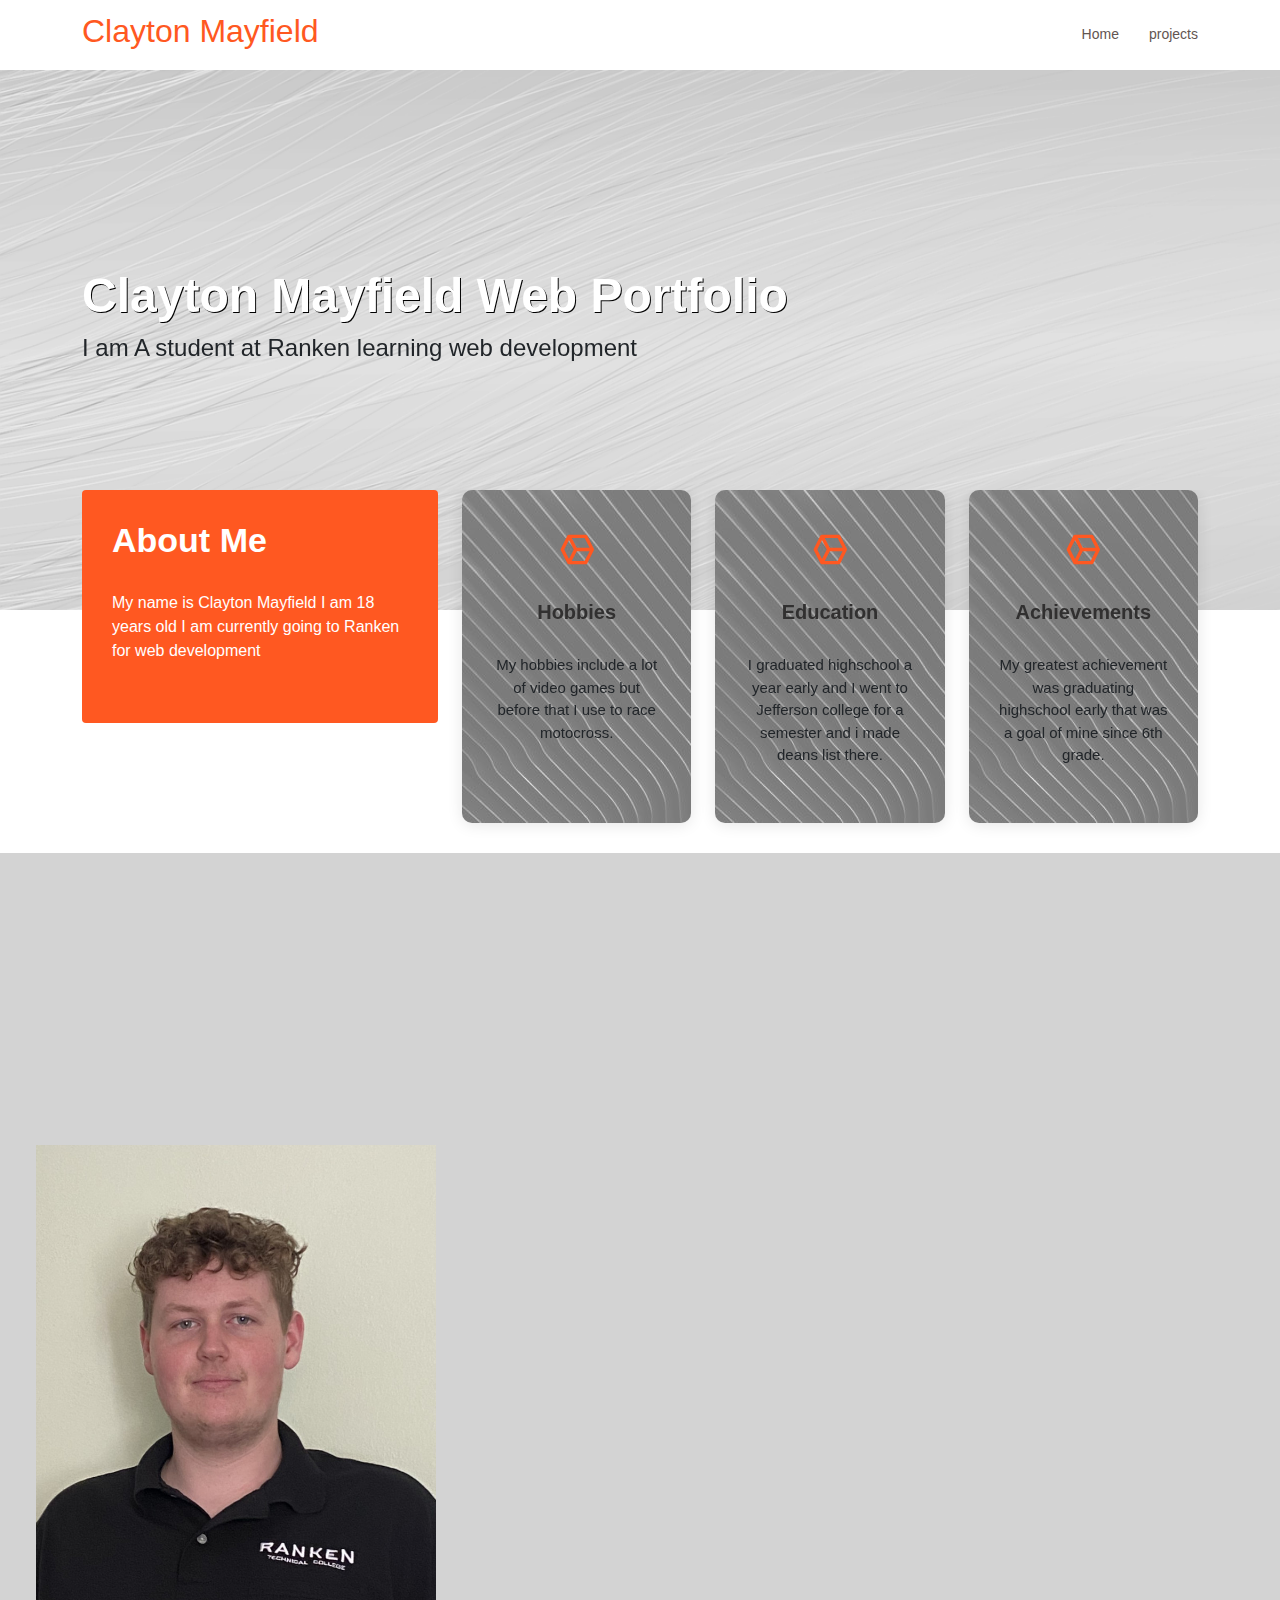
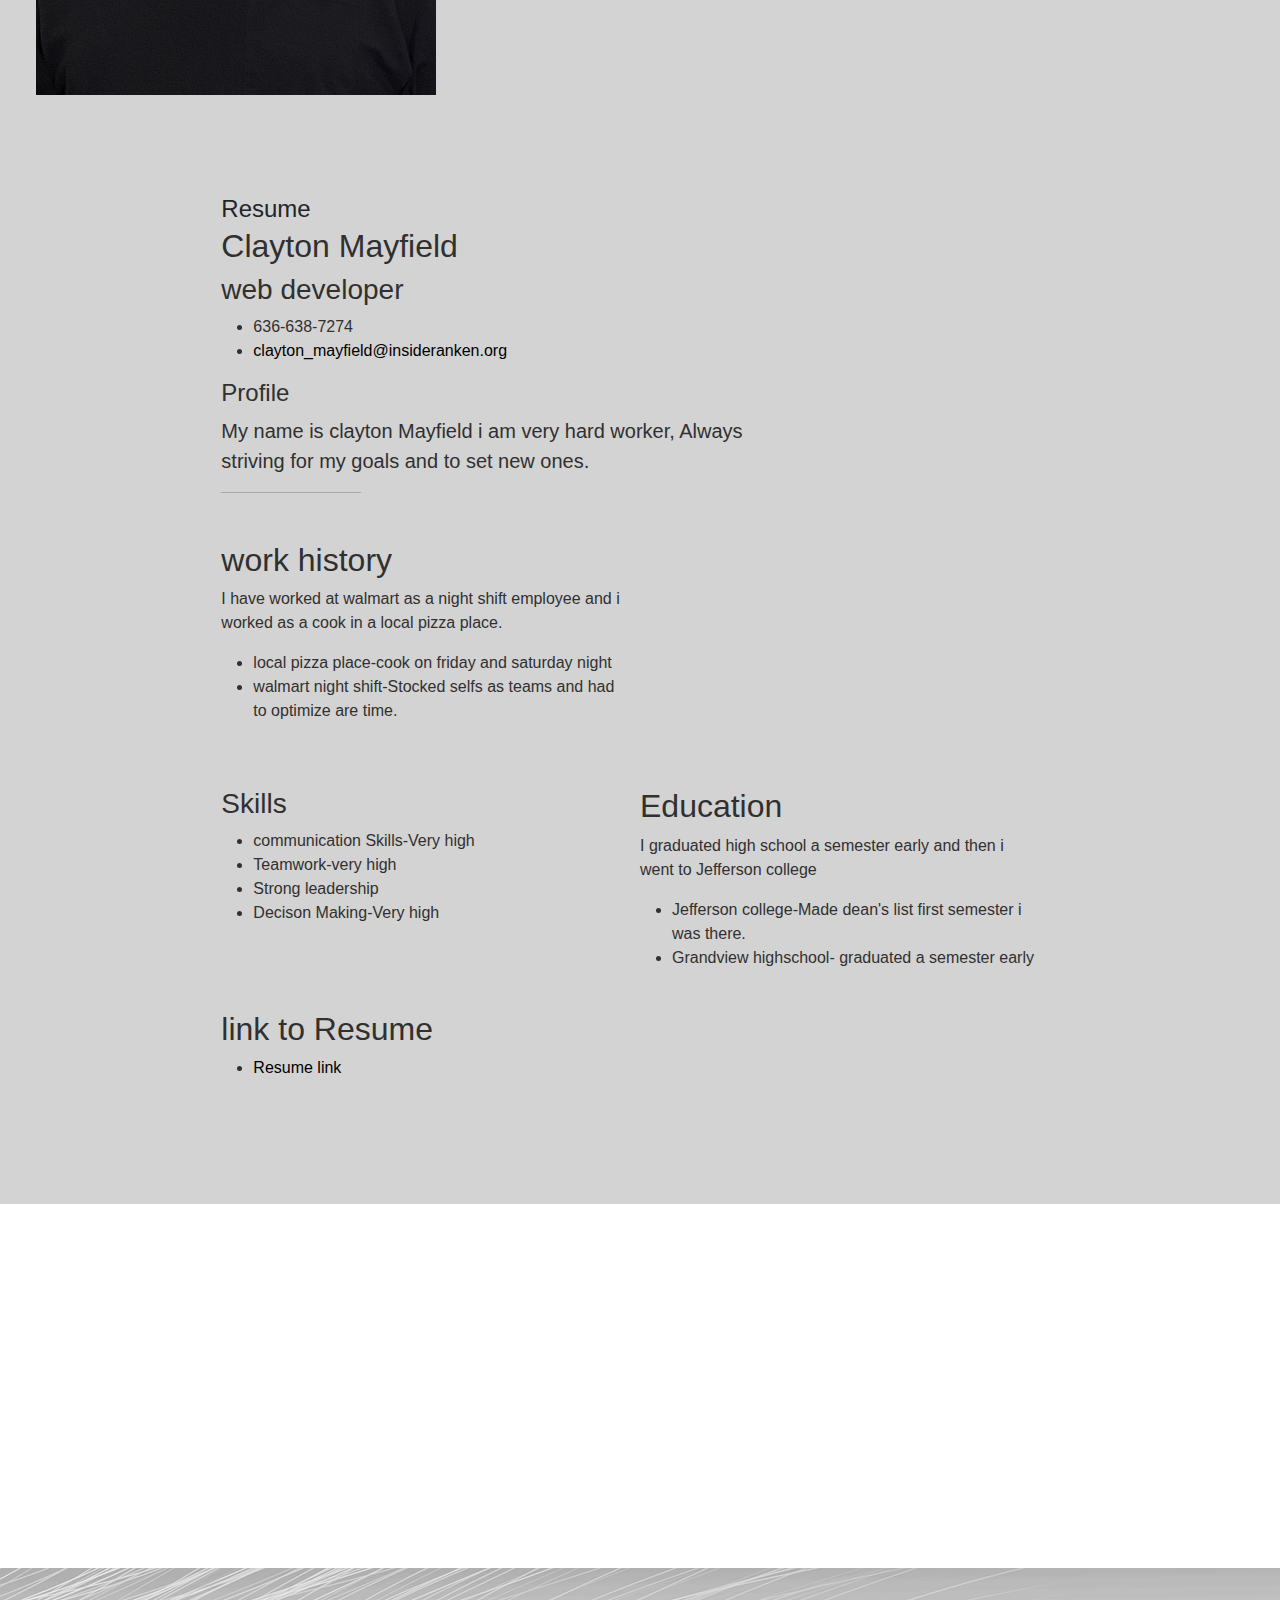
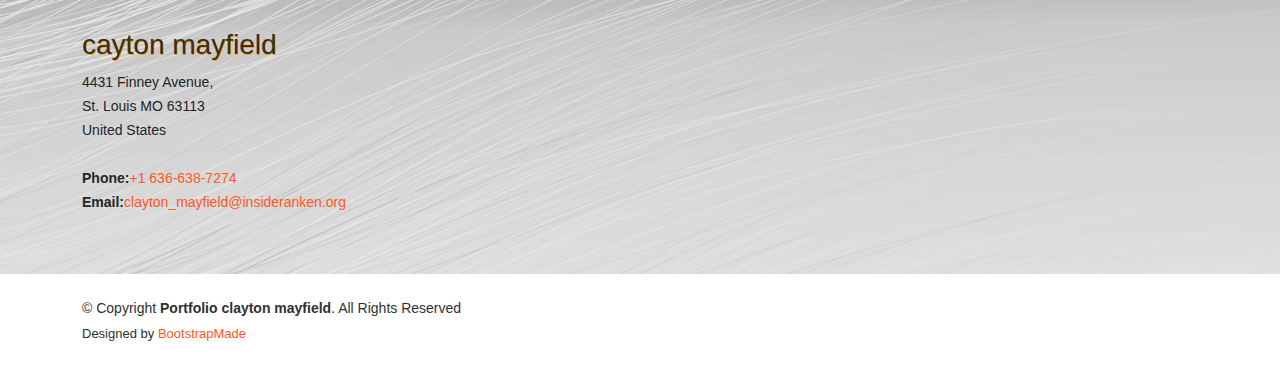
<file: public/index.html>
<!DOCTYPE html>
<html lang="en">

<head>
  <meta charset="utf-8">
  <meta content="width=device-width, initial-scale=1.0" name="viewport">

  <title>Clayton Mayfield Portfolio</title>
  <meta content="" name="description">
  <meta content="" name="keywords">

  <!-- Favicons -->
  <link href="assets/img/favicon.png" rel="icon">
  <link href="assets/img/apple-touch-icon.png" rel="apple-touch-icon">

  <!-- Google Fonts -->



  <!-- Vendor CSS Files -->
  <link href="assets/vendor/aos/aos.css" rel="stylesheet">
  <link href="assets/vendor/bootstrap/css/bootstrap.min.css" rel="stylesheet">
  <link href="assets/vendor/bootstrap-icons/bootstrap-icons.css" rel="stylesheet">
  <link href="assets/vendor/boxicons/css/boxicons.min.css" rel="stylesheet">
  <link href="assets/vendor/glightbox/css/glightbox.min.css" rel="stylesheet">
  <link href="assets/vendor/swiper/swiper-bundle.min.css" rel="stylesheet">

  <!-- Template Main CSS File -->
  <link href="assets/css/style.css" rel="stylesheet">

  <!-- =======================================================
  * Template Name: Flexor - v4.5.0
  * Template URL: https://bootstrapmade.com/flexor-free-multipurpose-bootstrap-template/
  * Author: BootstrapMade.com
  * License: https://bootstrapmade.com/license/
  ======================================================== -->
</head>

<body>

  <!-- ======= Top Bar ======= -->


  <!-- ======= Header ======= -->
  <header id="header" class="d-flex align-items-center">
    <div class="container d-flex align-items-center justify-content-between">

      <div class="logo">
        <h2><a href="index.html">Clayton Mayfield</a></h2>
        <!-- Uncomment below if you prefer to use an image logo -->
        <!-- <a href="index.html"><img src="assets/img/logo.png" alt="" class="img-fluid"></a>-->
      </div>
     <nav id="navbar" class="navbar">
        <ul>
          <li><a class="nav-link scrollto " href="index.html">Home</a></li>
          <li><a class="nav-link scrollto" href="portfolio-details.html">projects</a></li>
        </ul>
        </nav>
    </div>
  </header><!-- End Header -->

  <!-- ======= Hero Section ======= -->
  <section style="background-image: url(assets/img/back3.jpeg);" id="hero"
    class="d-flex flex-column justify-content-center align-items-center">
    <div class="container" data-aos="fade-in">

      <h1 style="text-shadow: 1px 1px black;">Clayton Mayfield Web Portfolio</h1>
      <h2 class="text-dark">I am A student at Ranken learning web development</h2>
    </div>
  </section><!-- End Hero -->

  <main id="main">
    <!-- ======= Why Us Section ======= -->
    <section id="why-us" class="why-us">
      <div class="container">

        <div class="row">
          <div class="col-xl-4 col-lg-5" data-aos="fade-up">
            <div class="content">
              <h3>About Me</h3>
              <p>
                My name is Clayton Mayfield I am 18 years old I am currently going to Ranken for web development
              </p>
            </div>
          </div>
          <div class="col-xl-8 col-lg-7 d-flex">
            <div class="icon-boxes d-flex flex-column justify-content-center">
              <div class="row">
                <div class="col-xl-4 d-flex align-items-stretch" data-aos="fade-up" data-aos-delay="100">
                  <div style="background-image: url(assets/img/back5.jpeg);" class="icon-box mt-4 mt-xl-0">
                    <i class="bx bx-cube-alt"></i>
                    <h4>Hobbies</h4>
                    <p class="text-dark">My hobbies include a lot of video games but before that I use to race
                      motocross.</p>
                  </div>
                </div>
                <div class="col-xl-4 d-flex align-items-stretch" data-aos="fade-up" data-aos-delay="200">
                  <div style="background-image: url(assets/img/back5.jpeg);" class="icon-box mt-4 mt-xl-0">
                    <i class="bx bx-cube-alt"></i>
                    <h4>Education</h4>
                    <p class="text-dark">I graduated highschool a year early and I went to Jefferson college for a
                      semester and i made
                      deans list there.</p>
                  </div>
                </div>
                <div class="col-xl-4 d-flex align-items-stretch" data-aos="fade-up" data-aos-delay="300">
                  <div style="background-image: url(assets/img/back5.jpeg);" class="icon-box mt-4 mt-xl-0">
                    <i class="bx bx-cube-alt"></i>
                    <h4>Achievements</h4>
                    <p class="text-dark">My greatest achievement was graduating highschool early that was a goal of mine
                      since 6th grade.
                    </p>
                  </div>
                </div>
              </div>
            </div>
          </div>
        </div>

      </div>
    </section><!-- End Why Us Section -->

    <!-- ======= About Section ======= -->
    <section id="about" class="about section-bg" style="background-color:lightgray;">


      <div class="row">


        <div
          class="col-xl-7 col-lg-6 icon-boxes d-flex flex-column align-items-stretch justify-content-center py-5 px-lg-5">
          <h3 data-aos="fade-up">More about me</h3>
          <p data-aos="fade-up">I am only 18 years old i strived my whole high school career to graduated highschool
            early which i accomplished i also play a lot of video games but i use them as a incentive to get my work
            done before i play. I also use to race dirt bikes that sport taught me a lot of things but the most
            important is goals and to take initiative,</p>
          <br>
          <img class="headshot" src="assets/img/headshot1.jpeg" alt="headshot">
        </div>
        <div class="col-lg-8 mx-auto p-3 py-md-5">
          <a href="/" class="d-flex align-items-center text-dark text-decoration-none">

            <span class="fs-4">Resume</span>
          </a>


          <h2>Clayton Mayfield</h2>
          <h3>web developer</h3>
          <ul>
            <li>636-638-7274</li>
            <li><a href="mailto:clayton_mayfield@insideranken.org"
                style="color: black;">clayton_mayfield@insideranken.org</a> </li>
          </ul>
          <h4>Profile</h4>
          <p class="fs-5 col-md-8">My name is clayton Mayfield i am very hard worker, Always striving for my goals and
            to set new ones.</p>
          <hr class="col-3 col-md-2 mb-5">

          <div class="row g-4">
            <div class="col-md-6">
              <h2>work history</h2>
              <p>I have worked at walmart as a night shift employee and i worked as a cook in a local pizza place.</p>
              <ul class="icon-list">
                <li>local pizza place-cook on friday and saturday night</li>
                <li>walmart night shift-Stocked selfs as teams and had to optimize are time.</li>
              </ul>
            </div>
            <div class="row g-4">
              <div class="col-md-6">
                <h3>Skills</h3>
                <ul class="icon-list">
                  <li>communication Skills-Very high</li>
                  <li>Teamwork-very high</li>
                  <li>Strong leadership</li>
                  <li>Decison Making-Very high</li>
                </ul>
              </div>


              <div class="col-md-6">
                <h2>Education</h2>
                <p>I graduated high school a semester early and then i went to Jefferson college </p>
                <ul class="icon-list">
                  <li>Jefferson college-Made dean's list first semester i was there.</li>
                  <li>Grandview highschool- graduated a semester early </li>
                </ul>
              </div>
            </div>
            <div class="col-md-6">
              <h2>link to Resume</h2>
              <ul class="icon-list">
                <li><a href="assets/img/resume.png" target="_blank" style="color: black"> Resume link</a></li>
              </ul>
            </div>
          </div>
        </div>
      </div>


    </section><!-- End About Section -->
    <!-- ======= Portfolio Section ======= -->

    <!-- ======= Contact Section ======= -->
    <section id="contact" class="contact">
      <div class="container">

        <div class="section-title">
          <h2 data-aos="fade-up">Contact</h2>
        </div>

        <div class="row justify-content-center">

          <div class="col-xl-3 col-lg-4 mt-4" data-aos="fade-up">
            <div style="background-image: url(assets/img/back5.jpeg);" class="info-box">
              <i class="bx bx-map"></i>
              <h3 class="text-dark">address</h3>
              <p class="text-dark">4431 Finney Avenue, St. Louis MO 63113</p>
            </div>
          </div>

          <div class="col-xl-3 col-lg-5 mt-4" data-aos="fade-up" data-aos-delay="100">
            <div style="background-image: url(assets/img/back5.jpeg);" class="info-box">
              <i class="bx bx-envelope"></i>
              <h3 class="text-dark">Email Us</h3>
              <a href="mailto:clayton_mayfield@insideranken.org">clayton_mayfield@insideranken.org</a>
            </div>
          </div>
          <div class="col-xl-3 col-lg-5 mt-4" data-aos="fade-up" data-aos-delay="200">
            <div style="background-image: url(assets/img/back5.jpeg);" class="info-box">
              <i class="bx bx-phone-call"></i>
              <h3 class="text-dark">Call Me</h3>
              <a href="tel:6366387274">+1 636-638-7274</a>
            </div>
          </div>
        </div>
        <script src="https://form.jotform.com/jsform/212716204012136"></script>
      </div>
    </section>



  </main><!-- End #main -->

  <!-- ======= Footer ======= -->
  <footer id="footer">

    <div style="background-image: url(assets/img/back3.jpeg);" class="footer-top">
      <div class="container">
        <div class="row">

          <div class="col-lg-3 col-md-6 footer-contact">
            <h3 style="text-shadow: 1px 1px orange;">cayton mayfield</h3>
            <p class="text-dark">
              4431 Finney Avenue,<br> St. Louis MO 63113
              <br>
              United States <br><br>
              <strong>Phone:</strong><a href="tel:6366387274">+1 636-638-7274</a><br>
              <strong>Email:</strong><a
                href="mailto:clayton_mayfield@insideranken.org">clayton_mayfield@insideranken.org</a><br>
            </p>
          </div>
        </div>
      </div>
    </div>

    <div class="container d-lg-flex py-4">

      <div class="me-lg-auto text-center text-lg-start">
        <div class="copyright">
          &copy; Copyright <strong><span>Portfolio clayton mayfield</span></strong>. All Rights Reserved
        </div>
        <div class="credits">
          <!-- All the links in the footer should remain intact. -->
          <!-- You can delete the links only if you purchased the pro version. -->
          <!-- Licensing information: https://bootstrapmade.com/license/ -->
          <!-- Purchase the pro version with working PHP/AJAX contact form: https://bootstrapmade.com/flexor-free-multipurpose-bootstrap-template/ -->
          Designed by <a href="https://bootstrapmade.com/">BootstrapMade</a>
        </div>
      </div>
    </div>
  </footer><!-- End Footer -->

  <a href="#" class="back-to-top d-flex align-items-center justify-content-center"><i
      class="bi bi-arrow-up-short"></i></a>

  <!-- Vendor JS Files -->
  <script src="assets/vendor/aos/aos.js"></script>
  <script src="assets/vendor/bootstrap/js/bootstrap.bundle.min.js"></script>
  <script src="assets/vendor/glightbox/js/glightbox.min.js"></script>
  <script src="assets/vendor/isotope-layout/isotope.pkgd.min.js"></script>
  <script src="assets/vendor/php-email-form/validate.js"></script>
  <script src="assets/vendor/swiper/swiper-bundle.min.js"></script>

  <!-- Template Main JS File -->
  <script src="assets/js/main.js"></script>

</body>

</html>
</file>
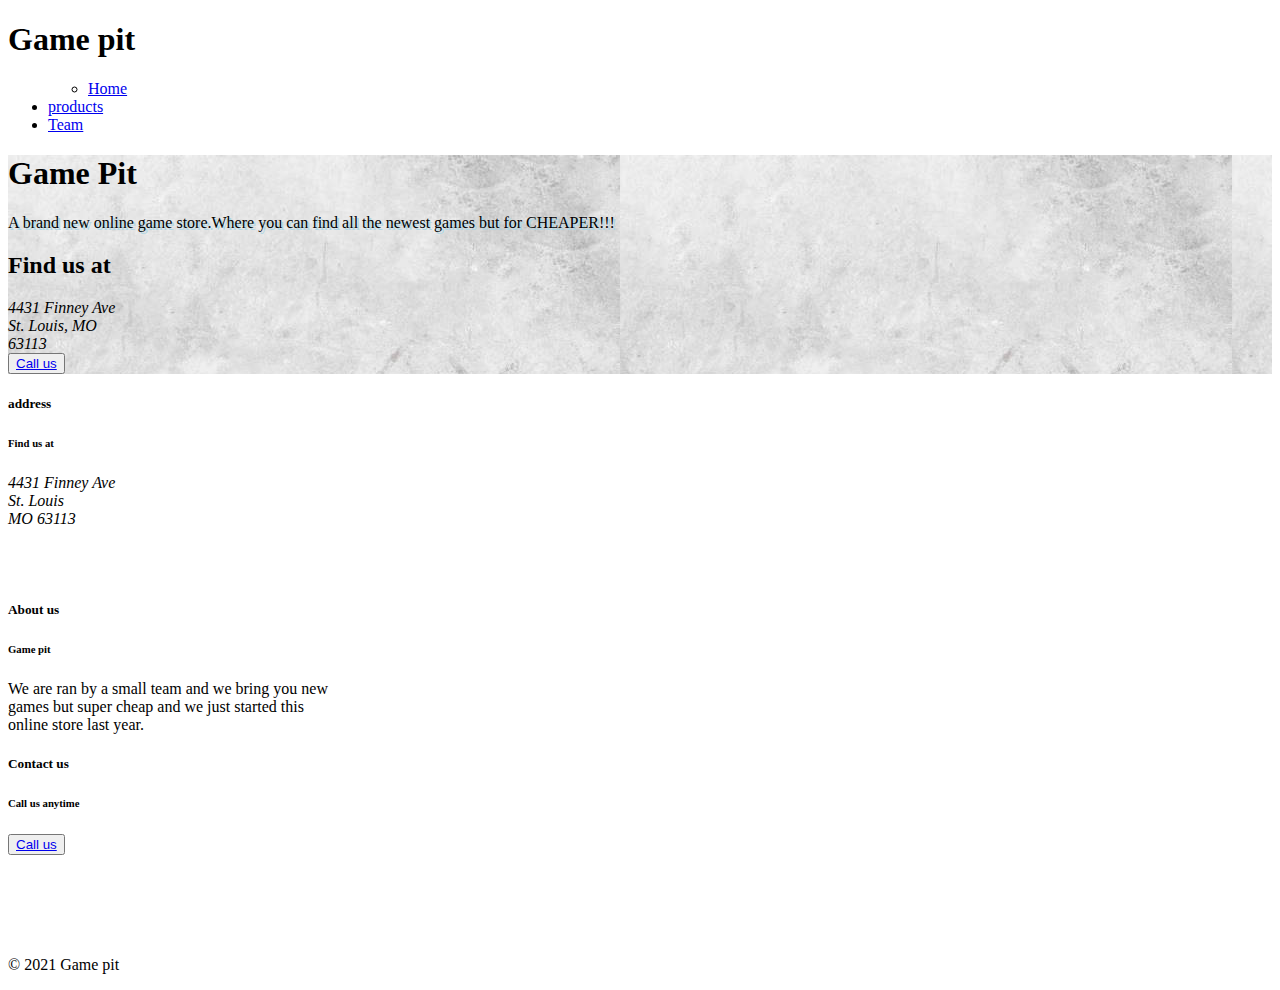
<file: public/example/index.html>
<!doctype html>
<html lang="en">

<head>
    <!-- Required meta tags -->
    <meta charset="utf-8">
    <meta name="viewport" content="width=device-width, initial-scale=1">

    <!-- Bootstrap CSS -->
    <link href="https://cdn.jsdelivr.net/npm/bootstrap@5.1.1/dist/css/bootstrap.min.css" rel="stylesheet"
        integrity="sha384-F3w7mX95PdgyTmZZMECAngseQB83DfGTowi0iMjiWaeVhAn4FJkqJByhZMI3AhiU" crossorigin="anonymous">
<title>Game pit</title>
</head>

<body class="bg-secondary">
<div class="container">
    <header>
        <h1>Game pit</h1>
        <ul class="nav border">
            <div class="row row-cols-1 row-cols-sm- row-cols-md-4">
                <div class="col">
                    <ul class="nav">
                        <li class="nav-item">
                            <a class="nav-link active" aria-current="page" href="index.html">Home</a>
                        </li>
                    </ul>
                </div>
                <div class="col">
                    <li class="nav-item">
                        <a class="nav-link active text-dark" aria-current="page" href="products.html" target="_blank" >products</a>
                    </li>
                </div>
                <div class="col">
                    <li class="nav-item">
                        <a class="nav-link active text-dark" aria-current="page" href="team.html" target="_blank" >Team</a>
                    </li>
                </div>
                    </div>
                </ul>
    </header>
    <main>
        <div class="p-5 mb-4 bg-light rounded-3">
            <div style="background-image: url('img/back.jpeg');">
            <div class="container-fluid py-5 ">
              <h1 class="display-5 fw-bold"> Game Pit</h1>
              <p class="col-md-8 fs-4" style="text-shadow: 2px 2px lightblue;">A brand new online game store.Where you can find all the newest games but for CHEAPER!!!</p>
              <h2>Find us at</h2>
              <address>
                4431 Finney Ave<br> St. Louis, MO<br> 63113
              </address>
              <button type="button" class="btn btn-info btn-lg btn-outline-dark">
                <a href="tel:+6365868884" class="text-dark text-decoration-none">Call us</a>
              </button>
            </div>
          </div>
          </div>
    </main>
 <section>
    <div class="row">
    <div class="col">
        <div class="card" style="width: 20rem; height: 11.5rem;">
        <div class="card-body">
          <h5 class="card-title">address</h5>
          <h6 class="card-subtitle mb-2 text-muted">Find us at</h6>
          <address class="card-text">4431 Finney Ave<br> St. Louis <br>MO 63113</address>
        </div>
      </div>
      </div>
      <div class="col">
      <div class="card" style="width: 20rem;">
        <div class="card-body">
          <h5 class="card-title">About us</h5>
          <h6 class="card-subtitle mb-2 text-muted">Game pit</h6>
          <p class="card-text">We are ran by a small team and we bring you new games but super cheap and we just started this online store last year.</p>
        </div>
      </div>
      </div>
      <div class="col">
      <div class="card" style="width: 20rem; height: 11.5rem;">
        <div class="card-body">
          <h5 class="card-title">Contact us</h5>
          <h6 class="card-subtitle mb-2 text-muted">Call us anytime</h6>
          <button type="button" class="btn btn-info btn-lg btn-outline-dark">
            <a href="tel:+6365868884" class=" card-text text-dark text-decoration-none">Call us</a>
          </button>
        </div>
      </div>
      </div>
      </div>
</section>
<footer class="py-3 my-4">
    <p class="text-center text-light bg-dark">&copy; 2021 Game pit</p>
  </footer>
</div>




    <!-- Optional JavaScript; choose one of the two! -->

    <!-- Option 1: Bootstrap Bundle with Popper -->
    <script src="https://cdn.jsdelivr.net/npm/bootstrap@5.1.1/dist/js/bootstrap.bundle.min.js"
        integrity="sha384-/bQdsTh/da6pkI1MST/rWKFNjaCP5gBSY4sEBT38Q/9RBh9AH40zEOg7Hlq2THRZ" crossorigin="anonymous">
    </script>

    <!-- Option 2: Separate Popper and Bootstrap JS -->
    <!--
    <script src="https://cdn.jsdelivr.net/npm/@popperjs/core@2.9.3/dist/umd/popper.min.js" integrity="sha384-W8fXfP3gkOKtndU4JGtKDvXbO53Wy8SZCQHczT5FMiiqmQfUpWbYdTil/SxwZgAN" crossorigin="anonymous"></script>
    <script src="https://cdn.jsdelivr.net/npm/bootstrap@5.1.1/dist/js/bootstrap.min.js" integrity="sha384-skAcpIdS7UcVUC05LJ9Dxay8AXcDYfBJqt1CJ85S/CFujBsIzCIv+l9liuYLaMQ/" crossorigin="anonymous"></script>
    -->

</body>

</html>
</file>
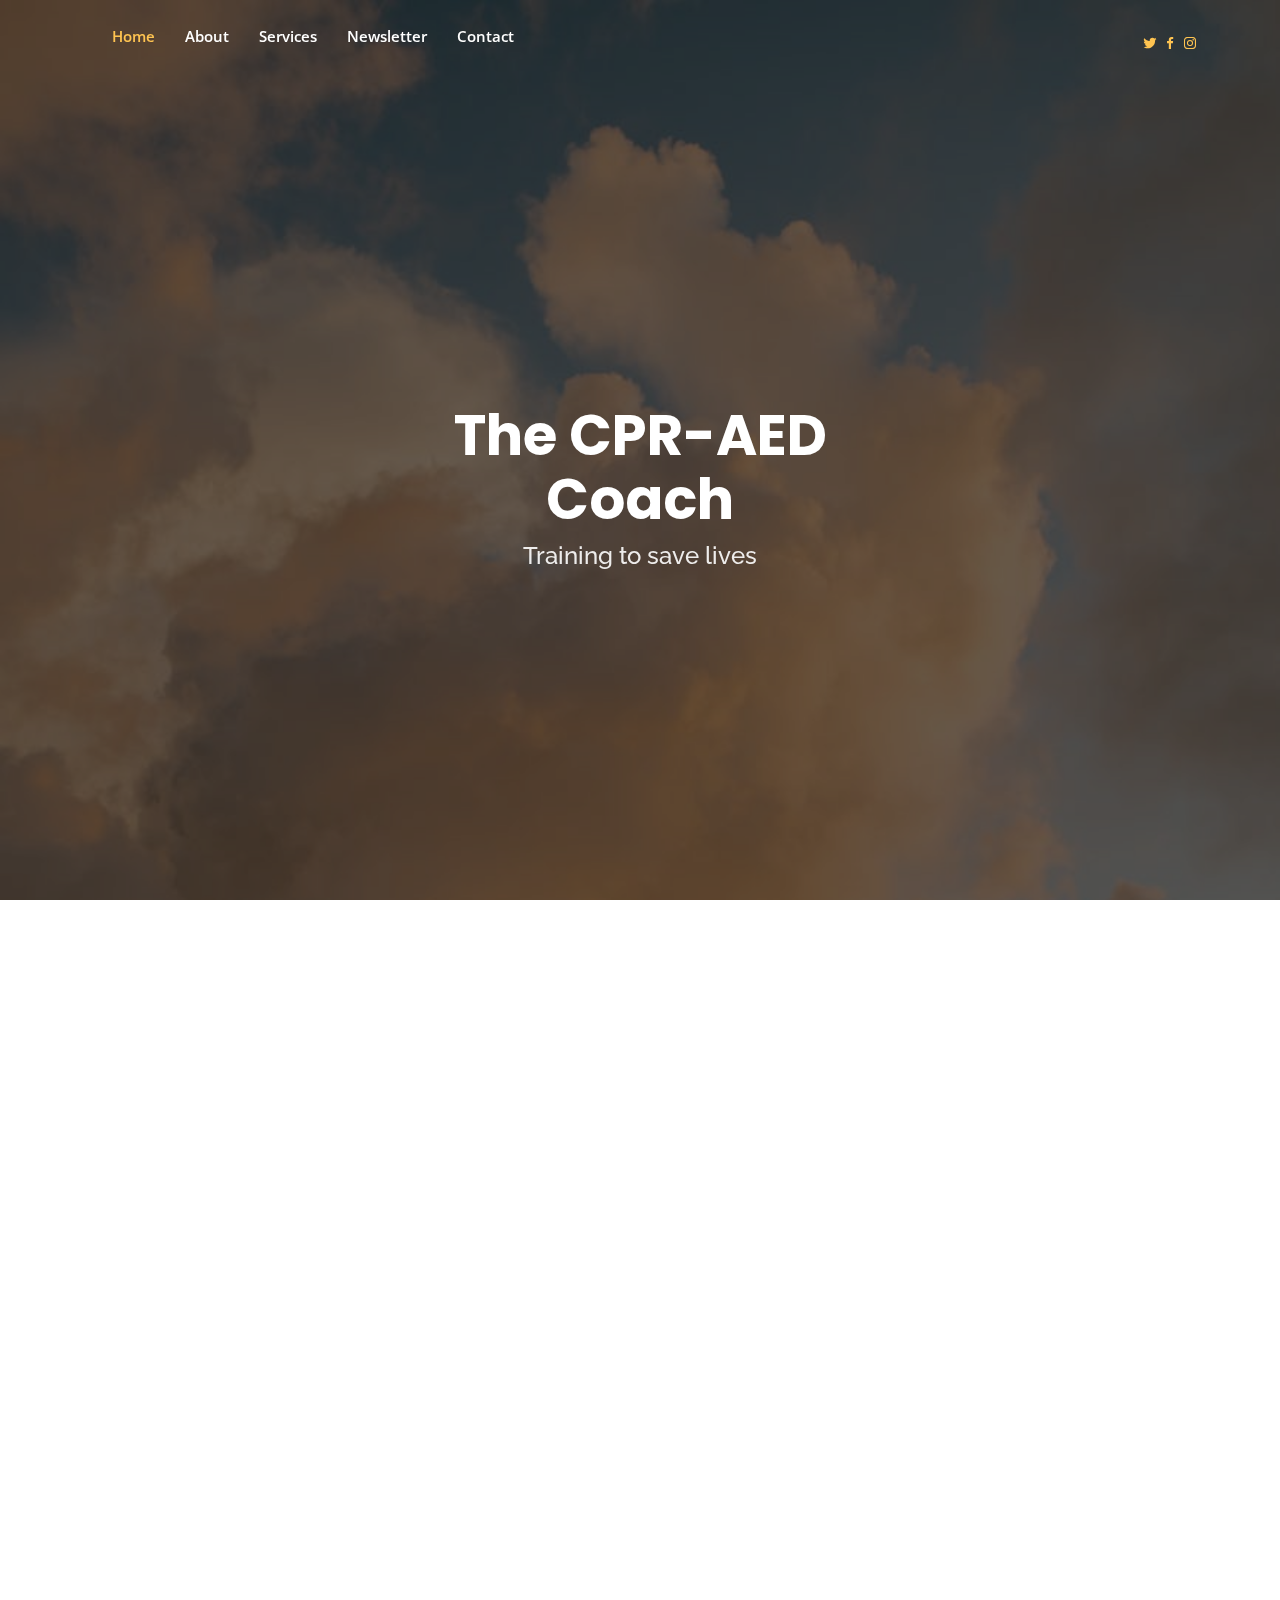
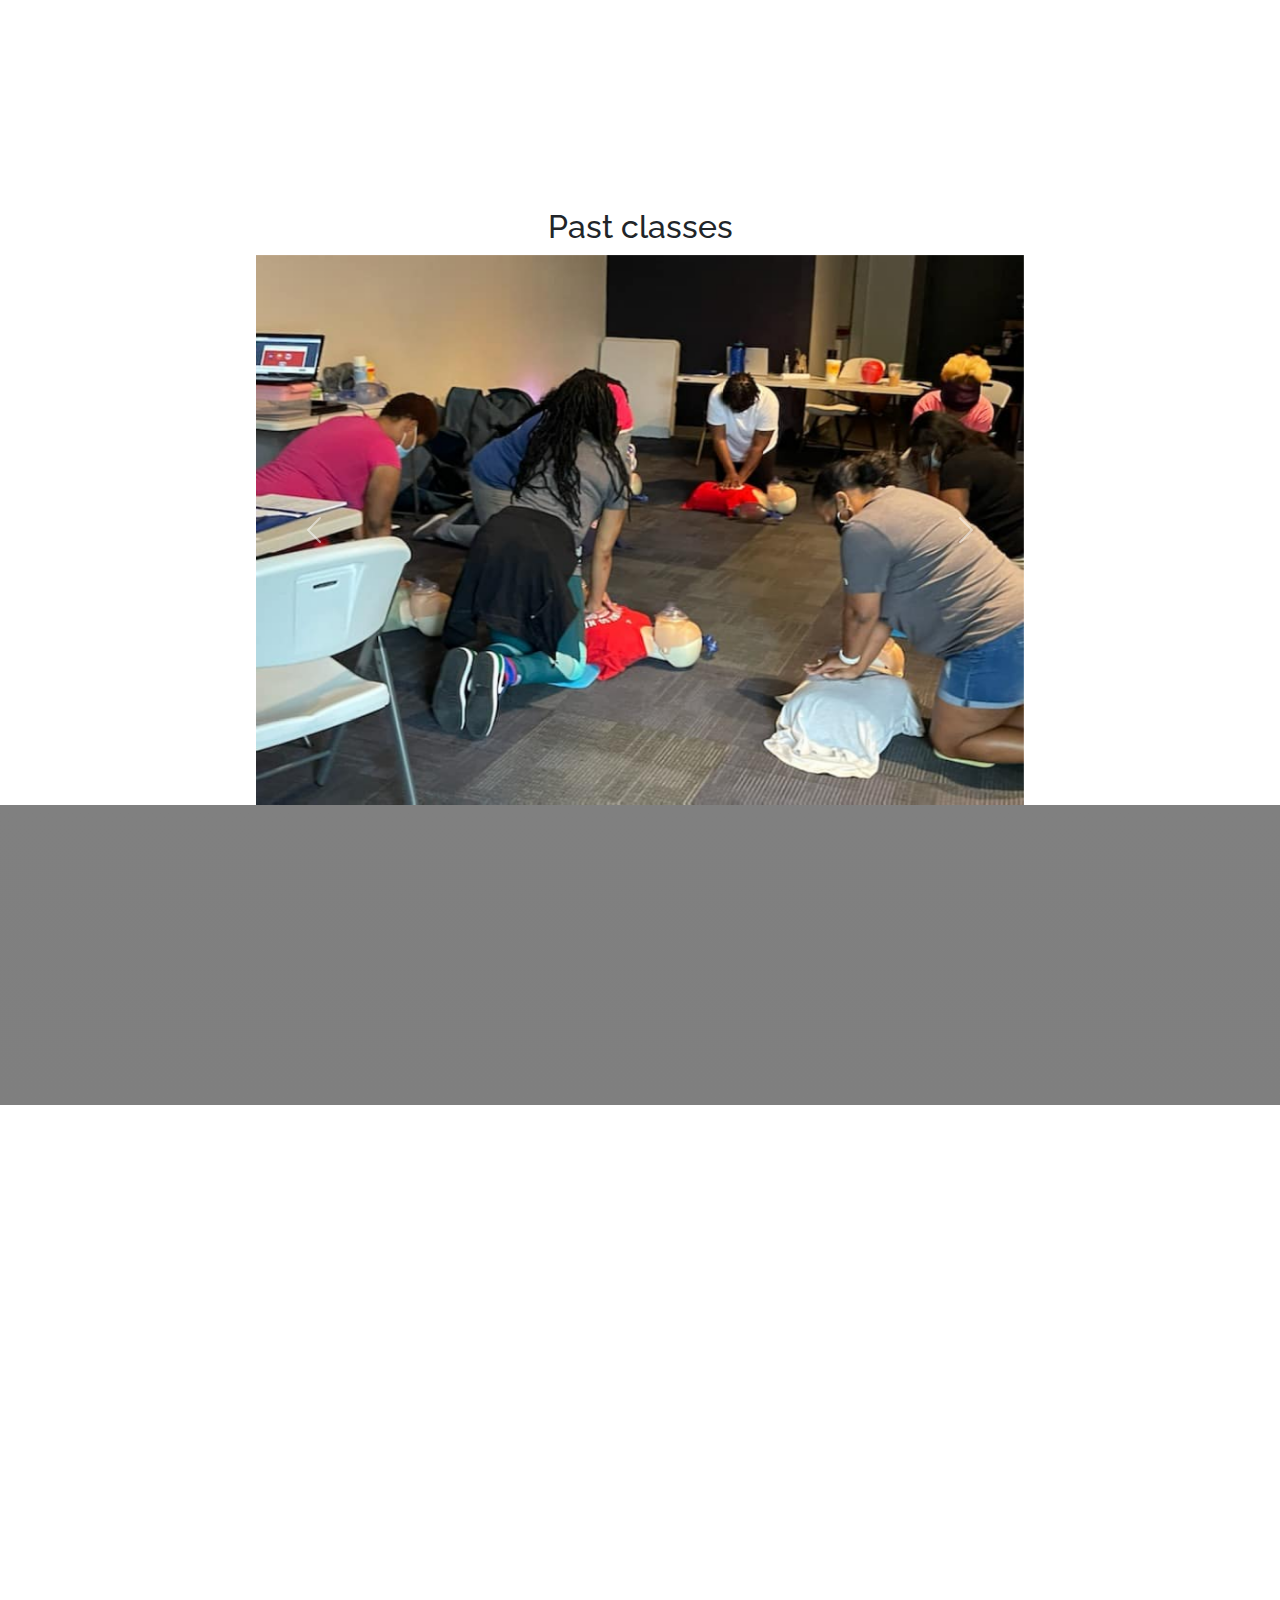
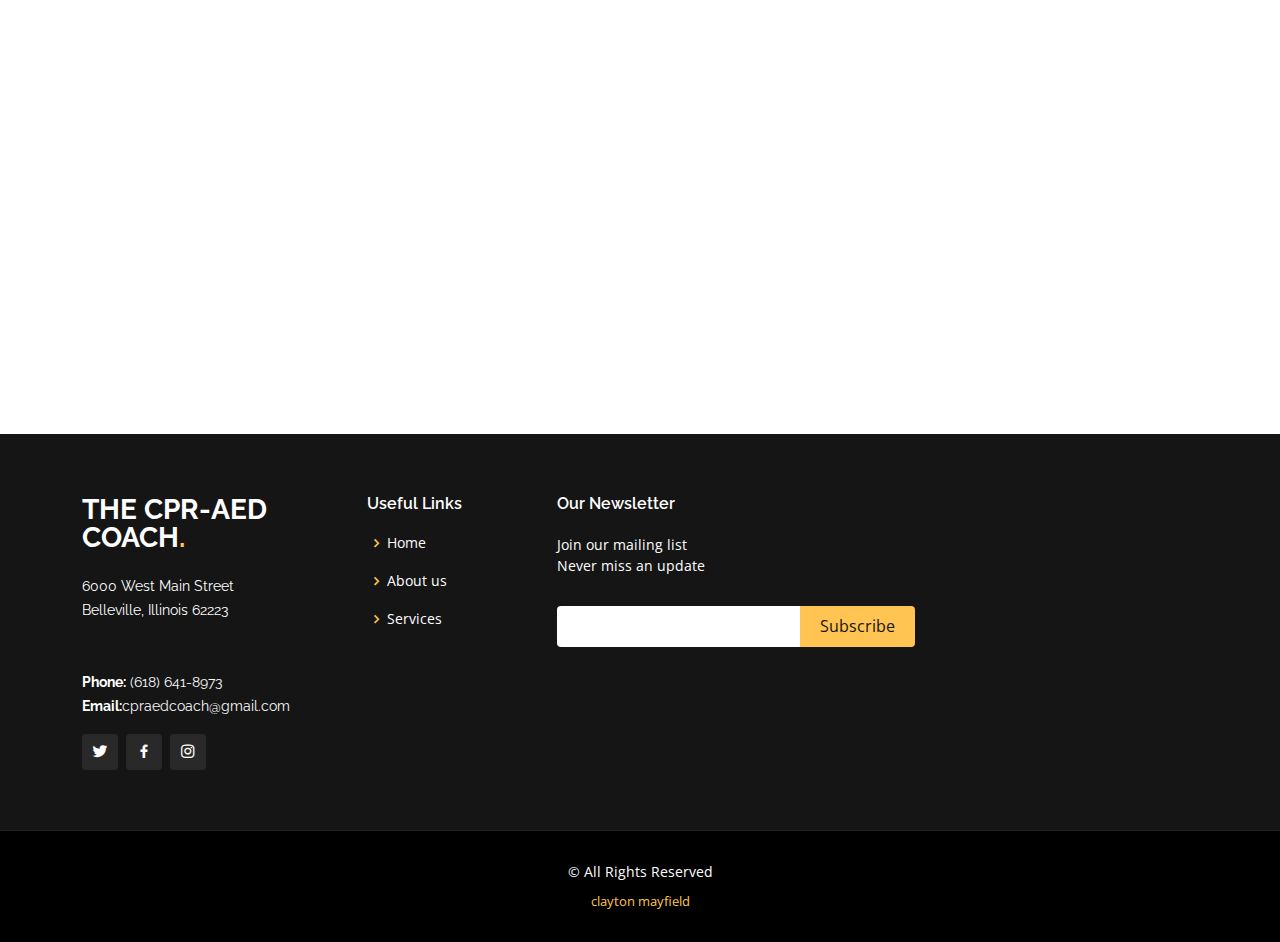
<file: public/gp/index.html>
<!DOCTYPE html>
<html lang="en">

<head>
  <meta charset="utf-8">
  <meta content="width=device-width, initial-scale=1.0" name="viewport">

  <title>cpraedcoach</title>
  <meta content="" name="description">
  <meta content="" name="keywords">

  <!-- Favicons -->
  <link href="assets/img/favicon.png" rel="icon">
  <link href="assets/img/apple-touch-icon.png" rel="apple-touch-icon">

  <!-- Google Fonts -->
  <link href="https://fonts.googleapis.com/css?family=Open+Sans:300,300i,400,400i,600,600i,700,700i|Raleway:300,300i,400,400i,500,500i,600,600i,700,700i|Poppins:300,300i,400,400i,500,500i,600,600i,700,700i" rel="stylesheet">

  <!-- Vendor CSS Files -->
  <link href="assets/vendor/aos/aos.css" rel="stylesheet">
  <link href="assets/vendor/bootstrap/css/bootstrap.min.css" rel="stylesheet">
  <link href="assets/vendor/bootstrap-icons/bootstrap-icons.css" rel="stylesheet">
  <link href="assets/vendor/boxicons/css/boxicons.min.css" rel="stylesheet">
  <link href="assets/vendor/glightbox/css/glightbox.min.css" rel="stylesheet">
  <link href="assets/vendor/remixicon/remixicon.css" rel="stylesheet">
  <link href="assets/vendor/swiper/swiper-bundle.min.css" rel="stylesheet">
  <link rel="stylesheet" href="assets/vendor/boxicons/fonts/Oswald-VariableFont_wght.ttf">

  <!-- Template Main CSS File -->
  <link href="assets/css/style.css" rel="stylesheet">

  <!-- =======================================================
  * Template Name: Gp - v4.5.0
  * Template URL: https://bootstrapmade.com/gp-free-multipurpose-html-bootstrap-template/
  * Author: BootstrapMade.com
  * License: https://bootstrapmade.com/license/
  ======================================================== -->
</head>

<body>

  <!-- ======= Header ======= -->
  <header id="header" class="fixed-top ">
    <div class="container d-flex align-items-center justify-content-lg-between">

     
      <!-- Uncomment below if you prefer to use an image logo -->
      <!-- <a href="index.html" class="logo me-auto me-lg-0"><img src="assets/img/logo.png" alt="" class="img-fluid"></a>-->

      <nav id="navbar" class="navbar order-last order-lg-0">
        <ul>
          <li><a class="nav-link scrollto active" href="#hero">Home</a></li>
          <li><a class="nav-link scrollto" href="#about">About</a></li>
          <li><a class="nav-link scrollto" href="#services">Services</a></li>
          <li><a class="nav-link scrollto" href="#cta">Newsletter</a></li>
          <li><a class="nav-link scrollto" href="#contact">Contact</a></li>
        </ul>
        <i class="bi bi-list mobile-nav-toggle"></i>
      </nav><!-- .navbar -->

      <div class="social-links mt-3">
        <a href="https://twitter.com/CPR_AED_Coach" target="_blank" class="twitter"><i class="bx bxl-twitter"></i></a>
        <a href="https://www.facebook.com/cpraedcoach" target="_blank" class="facebook"><i class="bx bxl-facebook"></i></a>
        <a href="https://www.instagram.com/the_cpr_aed_coach/" target="_blank" class="instagram"><i class="bx bxl-instagram"></i></a>
      </div>
    </div>
  </header><!-- End Header -->

  <!-- ======= Hero Section ======= -->
  <section id="hero" class="d-flex align-items-center justify-content-center">
    <div class="container" data-aos="fade-up">

      <div class="row justify-content-center" data-aos="fade-up" data-aos-delay="150">
        <div class="col-xl-6 col-lg-8">
          <h1>The CPR-AED Coach<span></span></h1>
          <h2>Training to save lives</h2>
        </div>
      </div>

    </div>
  </section><!-- End Hero -->

  <main id="main">

    <!-- ======= About Section ======= -->
    <section id="about" class="about">
      <div class="container" data-aos="fade-up">

        <div class="row">
          <div class="col-lg-6 order-1 order-lg-2" data-aos="fade-left" data-aos-delay="100">
            <img src="assets/img/main2.png" class="img-fluid" alt="Training">
            <br>
            <img src="assets/img/cpr2.png" style="width: 200px;" alt="">
            <h3>Get a Quote - For groups only please.</h3>
            <form>
              <div class="row">
                <div class="col">
                  <input type="text" class="form-control" placeholder="First name">
                </div>
                <div class="col">
                  <input type="text" class="form-control" placeholder="Last name">
                </div>
              </div>
        <br>      
    <div class="col">
      <input type="email" class="form-control" id="inputEmail3" placeholder="Email">
    </div>
    <br>
    <input type="tel" id="phone" name="phone" placeholder="Enter Phone number" pattern="[0-9]{3}-[0-9]{2}-[0-9]{3}" required><br>
    <small>Format: 123-45-678</small>
    <br><br>
    <div class="form-group">
      <input type="text" class="form-control" id="inputAddress" placeholder="Enter address">
    </div><br>
    <div class="form-group">
      <input type="text" class="form-control" id="inputAddress" placeholder="Number Of Participants">
    </div><br>
    <div class="col">
    <label class="my-1 mr-2" for="inlineFormCustomSelectPref"></label>
    <select class="custom-select my-1 mr-sm-2"  id="inlineFormCustomSelectPref">
      <option selected>Type of class</option>
      <option value="1">CPR & AED</option>
      <option value="2">CPR,AED & First Aid </option>
      <option value="3">BLS-Healthcare Providers</option>
      <option value="4">Bloodborne Pathogens</option> </select>
      </div>
      <br>
      <div class="col" > 
        <input type="text" class="form-control" placeholder="Company Name">
      </div><br>
      <button class="btn btn-secondary" type="submit">Request A Quote</button>
            </form>
          </div>
          <div class="col-lg-6 pt-4 pt-lg-0 order-2 order-lg-1 content" data-aos="fade-right" data-aos-delay="100">
            <h3>Get your certification ecard the SAME DAY

              The CPR-AED Coach offers a variety of services including: </h3>
            <p class="fst-italic">
           <img src="assets/img/train2.png" style="width: 300px;" alt="Training">
         <ul>
              <li><i class="ri-check-double-line"></i>American Heart Association BLS - Healthcare Provider certification</li>
              <li><i class="ri-check-double-line"></i> CPR and First Aid certification</li>
              <li><i class="ri-check-double-line"></i> Automated External Defibrillator (AED)</li>
              <li><i class="ri-check-double-line"></i> First Aid certification</li>
              <li><i class="ri-check-double-line"></i> Bloodborne Pathogens certification</li>
              <li><i class="ri-check-double-line"></i> Pet First Aid and Disaster Response certification</li>
              <li><i class="ri-check-double-line"></i> Child and Babysitting Safety (C.A.B.S) certification</li>
              <li><i class="ri-check-double-line"></i> American Heart Association Online CPR Certification.</li>
              <li><i class="ri-check-double-line"></i> American Heart Association Skills Sessions for Online Certification</li>
              <li><i class="ri-check-double-line"></i> On-site Training.</li>
            </ul>
            <img src="assets/img/safety2.png" style="width: 300px;" alt="">
            <br>
            <p><br>
              Try the Online CPR Certification!
            </p>
            <ul>
              <li><i class="ri-check-double-line"></i> Purchase the Online Key Code for the CPR training of your choice.</li>
              <li><i class="ri-check-double-line"></i> Complete the online modules at your own pace.</li>
              <li><i class="ri-check-double-line"></i> Print the certification certificate at the end of the course.</li>
              <li><i class="ri-check-double-line"></i> Schedule your 30-minute Skills Session.</li>
              <li><i class="ri-check-double-line"></i> Receive your 2-year eCard the same day.</li>
            </ul>
          </div>
        </div>

      </div>
    </section><!-- End About Section -->
    <!-- ======= Features Section ======= -->
    <section id="features" class="features">
      <div class="container" data-aos="fade-up">
        <div class="row">
          <!--<div class="image col-lg-6" style='background-image: url("assets/img/featur.jpg");' data-aos="fade-right"></div>-->
          <h2 id="cal" class="text-center"  style="font-family: Oswald;">Calendar</h2>
          <div class="accordion accordion-flush" id="accordionFlushExample">
            <div class="accordion-item">
              <h2 class="accordion-header" id="flush-headingOne">
                <button class="accordion-button collapsed" type="button" data-bs-toggle="collapse" data-bs-target="#flush-collapseOne" aria-expanded="false" aria-controls="flush-collapseOne">
               Monday
                </button>
              </h2>
              <div id="flush-collapseOne" class="accordion-collapse collapse" aria-labelledby="flush-headingOne" data-bs-parent="#accordionFlushExample">
                <div class="accordion-body">
                  <ul>
                  <li>10:00 AM</li>
                  30 min
                 HeartCode - BLS Skills Session
                  -Tamara Boyd
                  -4 spots available
                  
                  <li>12:00 PM</li>           
                  30 min
                  HeartCode - BLS Skills Session
                  Tamara Boyd
                  -4 spots available

                  <li>5:00 PM</li>
                  30 min
                  HeartCode - BLS Skills Session
                  -Tamara Boyd
                  -4 spots available</ul></code></div>
              </div>
            </div>
            <div class="accordion-item">
              <h2 class="accordion-header" id="flush-headingTwo">
                <button class="accordion-button collapsed" type="button" data-bs-toggle="collapse" data-bs-target="#flush-collapseTwo" aria-expanded="false" aria-controls="flush-collapseTwo">
                Tuesday
                </button>
              </h2>
              <div id="flush-collapseTwo" class="accordion-collapse collapse" aria-labelledby="flush-headingTwo" data-bs-parent="#accordionFlushExample">
                <div class="accordion-body">   <ul>
                  <li>10:00 AM</li>
                  30 min
                 HeartCode - BLS Skills Session
                  -Tamara Boyd
                  -4 spots available
                  
                  <li>12:00 PM</li>           
                  30 min
                  HeartCode - BLS Skills Session
                  Tamara Boyd
                  -4 spots available

                  <li>5:00 PM</li>
                  30 min
                  HeartCode - BLS Skills Session
                  -Tamara Boyd
                  -4 spots available</ul></div>
              </div>
            </div>
            <div class="accordion-item">
              <h2 class="accordion-header" id="flush-headingTwo">
                <button class="accordion-button collapsed" type="button" data-bs-toggle="collapse" data-bs-target="#flush-collapseTwo" aria-expanded="false" aria-controls="flush-collapseTwo">
                 Wednesday
                </button>
              </h2>
              <div id="flush-collapseTwo" class="accordion-collapse collapse" aria-labelledby="flush-headingTwo" data-bs-parent="#accordionFlushExample">
                <div class="accordion-body"> <ul>
                  <li>10:00 AM</li>
                  30 min
                 HeartCode - BLS Skills Session
                  -Tamara Boyd
                  -4 spots available
                  
                  <li>12:00 PM</li>           
                  30 min
                  HeartCode - BLS Skills Session
                  Tamara Boyd
                  -4 spots available

                  <li>5:00 PM</li>
                  30 min
                  HeartCode - BLS Skills Session
                  -Tamara Boyd
                  -4 spots available</ul></div>
              </div>
            </div>
            <div class="accordion-item">
              <h2 class="accordion-header" id="flush-headingTwo">
                <button class="accordion-button collapsed" type="button" data-bs-toggle="collapse" data-bs-target="#flush-collapseTwo" aria-expanded="false" aria-controls="flush-collapseTwo">
             Thursday
                </button>
              </h2>
              <div id="flush-collapseTwo" class="accordion-collapse collapse" aria-labelledby="flush-headingTwo" data-bs-parent="#accordionFlushExample">
                <div class="accordion-body">   <ul>
                  <li>10:00 AM</li>
                  30 min
                 HeartCode - BLS Skills Session
                  -Tamara Boyd
                  -4 spots available
                  
                  <li>12:00 PM</li>           
                  30 min
                  HeartCode - BLS Skills Session
                  Tamara Boyd
                  -4 spots available

                  <li>5:00 PM</li>
                  30 min
                  HeartCode - BLS Skills Session
                  -Tamara Boyd
                  -4 spots available</ul></div>
              </div>
            </div>
            <div class="accordion-item">
              <h2 class="accordion-header" id="flush-headingThree">
                <button class="accordion-button collapsed" type="button" data-bs-toggle="collapse" data-bs-target="#flush-collapseThree" aria-expanded="false" aria-controls="flush-collapseThree">
              Friday
                </button>
              </h2>
              <div id="flush-collapseThree" class="accordion-collapse collapse" aria-labelledby="flush-headingThree" data-bs-parent="#accordionFlushExample">
                <div class="accordion-body">   <ul>
                  <li>10:00 AM</li>
                  30 min
                 HeartCode - BLS Skills Session
                  -Tamara Boyd
                  -4 spots available
                  
                  <li>12:00 PM</li>           
                  30 min
                  HeartCode - BLS Skills Session
                  Tamara Boyd
                  -4 spots available

                  <li>5:00 PM</li>
                  30 min
                  HeartCode - BLS Skills Session
                  -Tamara Boyd
                  -4 spots available</ul>.</div>
              </div>
            </div>
          </div>
        </div>

      </div>
    </section><!-- End Features Section -->

    <!-- ======= Services Section ======= -->
    <section id="services" class="services">
      <div class="container" data-aos="fade-up">

        <div class="section-title">
          <h2>Services</h2>
          <p>Check Our Services</p>
        </div>
      <div class="row">
        <div class="col-lg-4 col-md-6 d-flex align-items-stretch mt-4 mt-md-0" data-aos="zoom-in" data-aos-delay="200">
          <div class="icon-box">
           <img src="assets/img/product1.jpeg" style="width: 150px;" alt="cpr">
            <h4><a href="product5.html">BLS Provider (For Healthcare Providers)</a></h4>
            <div class="btn-group">
              <a href="product5.html" target="_blank" class="btn btn-secondary">Info/Book Now</a>
            </div>
            <p>$62.10</p>
          </div>
        </div>
  
          <div class="col-lg-4 col-md-6 d-flex align-items-stretch mt-4 mt-md-0" data-aos="zoom-in" data-aos-delay="200">
            <div class="icon-box">
             <img src="assets/img/product2.jpeg" style="width: 150px;" alt="cpr">
              <h4><a href="product4.html">CPR and AED (Non-Healthcare Providers)</a></h4>
              <div class="btn-group">
                <a href="product4.html" target="_blank" class="btn btn-secondary">Info/Book Now</a>
              </div>
              <p>$62.10</p>
            </div>
          </div>
          <div class="col-lg-4 col-md-6 d-flex align-items-stretch mt-4 mt-md-0" data-aos="zoom-in" data-aos-delay="200">
            <div class="icon-box">
             <img src="assets/img/product3.png" style="width: 150px;height: 100px; " alt="cpr">
              <h4><a href="product3.html">CPR, AED & First Aid (Non-Healthcare)</a></h4>
              <div class="btn-group">
                <a href="product3.html" target="_blank" class="btn btn-secondary">Info/Book Now</a>
              </div>
              <p>$67.99</p>
            </div>
          </div>
 
          <div class="col-lg-4 col-md-6 d-flex align-items-stretch mt-4 mt-md-0" data-aos="zoom-in" data-aos-delay="200">
            <div class="icon-box">
             <img src="assets/img/product4.png" style="width: 190px;height: 140px; " alt="cpr">
              <h4><a href="product2.html">HeartCode - BLS Skills Session</a></h4>
              <div class="btn-group">
                <a href="product2.html" target="_blank" class="btn btn-secondary">Info/Book Now</a>
              </div>
              <p>$36.50</p>
            </div>
          </div>
          <div class="col-lg-4 col-md-6 d-flex align-items-stretch mt-4 mt-md-0" data-aos="zoom-in" data-aos-delay="200">
            <div class="icon-box">
             <img src="assets/img/product5.png" style="width: 190px;" alt="cpr">
              <h4><a href="product1.html">ACLS Skills Session</a></h4>
              <div class="btn-group">
                <a href="product1.html" target="_blank" class="btn btn-secondary">Info/Book Now</a>
              </div>


              <p>$149.21</p>
            </div>
          </div>
          </div>
</div>

      </div>
    </section><!-- End Services Section -->
    <h2 class="text-center text-dark" > <bold>Past classes</bold></h2>
    <div id="carouselExampleFade"  style="width: 60%; height: 40%;" class="carousel slide carousel-fade d-flex" data-bs-ride="carousel">
      <div class="carousel-inner">
        <div class="carousel-item active">
          <img src="assets/img/fb3.jpeg" class="d-block w-100" style="height: 550px;" alt="...">
        </div>
        <div class="carousel-item">
          <img src="assets/img/fb1.jpeg" class="d-block w-100" style="height: 550px;" alt="...">
        </div>
        <div class="carousel-item">
          <img src="assets/img/fb2.jpeg" class="d-block w-100" style="height: 550px;" alt="...">
        </div>
      </div>
      <button class="carousel-control-prev" type="button" data-bs-target="#carouselExampleFade" data-bs-slide="prev">
        <span class="carousel-control-prev-icon" aria-hidden="true"></span>
        <span class="visually-hidden">Previous</span>
      </button>
      <button class="carousel-control-next" type="button" data-bs-target="#carouselExampleFade" data-bs-slide="next">
        <span class="carousel-control-next-icon text-dark"  aria-hidden="true"></span>
        <span class="visually-hidden">Next</span>
      </button>
    </div>

    <!-- ======= Cta Section ======= -->
    <section id="cta" class="cta">
      <div class="container" data-aos="zoom-in">

        <div class="text-center">
          <h3>Join The Mailing list</h3>
          <h4 class="text-light" >Never miss An update</h4>
          <!--<p> Duis aute irure dolor in reprehenderit in voluptate velit esse cillum dolore eu fugiat nulla pariatur. Excepteur sint occaecat cupidatat non proident, sunt in culpa qui officia deserunt mollit anim id est laborum.</p>
          <a class="cta-btn" href="#">Call To Action</a>-->
          <form action="/action_page.php">
        
            <input type="email" id="email" name="email" placeholder="Enter Email"><br><br>
            <button type="button" class="btn btn-secondary btn-lg">subscribe</button>
          </form>
          
        </div>

      </div>
    </section><!-- End Cta Section -->
    <!-- ======= Contact Section ======= -->
    <section id="contact" class="contact">
      <div class="container" data-aos="fade-up">

        <div class="section-title">
          <h2>Contact</h2>
          <p>Contact Us</p>
        </div>

        <div>
          <iframe style="border:0; width: 100%; height: 270px;" src="https://www.google.com/maps/embed?pb=!1m18!1m12!1m3!1d3120.273786442048!2d-90.03874408465984!3d38.55050537962568!2m3!1f0!2f0!3f0!3m2!1i1024!2i768!4f13.1!3m3!1m2!1s0x87d8a99fccf82b45%3A0xa983031184415deb!2s6000%20W%20Main%20St%2C%20Belleville%2C%20IL%2062223!5e0!3m2!1sen!2sus!4v1633440579911!5m2!1sen!2sus" width="600" height="450" style="border:0;"  frameborder="0" allowfullscreen></iframe>
        </div>

        <div class="row mt-5">

          <div class="col-lg-4">
            <div class="info">
              <div class="address">
                <i class="bi bi-geo-alt"></i>
                <h4>Location:</h4>
                <p>6000 West Main Street

                  Belleville, Illinois  62223</p>
              </div>

              <div class="email">
                <i class="bi bi-envelope"></i>
                <h4>Email:</h4>
                <p><a class="text-dark" href="mailto:cpraedcoach@gmail.com">cpraedcoach@gmail.com</a></p>
              </div>

              <div class="phone">
                <i class="bi bi-phone"></i>
                <h4>Call:</h4>
                <p> <a class="text-dark" href="tel:618-641-8973"> (618) 641-8973</a> </p>
               
              </div>

            </div>

          </div>

          <div class="col-lg-8 mt-5 mt-lg-0">
<h2>Have Questions or Suggestions?</h2>
            <form action="forms/contact.php" method="post" role="form" class="php-email-form">
              <div class="row">
                <div class="col-md-6 form-group">
                  <input type="text" name="name" class="form-control" id="name" placeholder="Your Name" required>
                </div>
                <div class="col-md-6 form-group mt-3 mt-md-0">
                  <input type="email" class="form-control" name="email" id="email" placeholder="Your Email" required>
                </div>
              </div>
              <div class="form-group mt-3">
                <input type="text" class="form-control" name="subject" id="subject" placeholder="Subject" required>
              </div>
              <div class="form-group mt-3">
                <textarea class="form-control" name="message" rows="5" placeholder="Message" required></textarea>
              </div>
              <div class="my-3">
                <div class="loading">Loading</div>
                <div class="error-message"></div>
                <div class="sent-message">Your message has been sent. Thank you!</div>
              </div>
              <div class="text-center"><button type="submit">Send Message</button></div>
            </form>

          </div>

        </div>

      </div>
    </section><!-- End Contact Section -->

  </main><!-- End #main -->

  <!-- ======= Footer ======= -->
  <footer id="footer">
    <div class="footer-top">
      <div class="container">
        <div class="row">

          <div class="col-lg-3 col-md-6">
            <div class="footer-info">
              <h3>The CPR-AED Coach<span>.</span></h3>
              <p>
                6000 West Main Street<br>

                Belleville, Illinois  62223<br>
               <br><br>
                <strong>Phone:</strong><a class="text-light" href="tel:618-641-8973"> (618) 641-8973</a><br>
                <strong>Email:</strong><a class="text-light" href="mailto:cpraedcoach@gmail.com">cpraedcoach@gmail.com</a><br>
              </p>
              <div class="social-links mt-3">
                <a href="https://twitter.com/CPR_AED_Coach" target="_blank" class="twitter"><i class="bx bxl-twitter"></i></a>
                <a href="https://www.facebook.com/cpraedcoach" target="_blank" class="facebook"><i class="bx bxl-facebook"></i></a>
                <a href="https://www.instagram.com/the_cpr_aed_coach/" target="_blank" class="instagram"><i class="bx bxl-instagram"></i></a>
              </div>
            </div>
          </div>

          <div class="col-lg-2 col-md-6 footer-links">
            <h4>Useful Links</h4>
            <ul>
              <li><i class="bx bx-chevron-right"></i> <a href="#hero">Home</a></li>
              <li><i class="bx bx-chevron-right"></i> <a href="#about">About us</a></li>
              <li><i class="bx bx-chevron-right"></i> <a href="#services">Services</a></li>
            </ul>
          </div>

         
          <div class="col-lg-4 col-md-6 footer-newsletter">
            <h4>Our Newsletter</h4>
            <p>Join our mailing list<br>
              Never miss an update</p>
            <form action="" method="post">
              <input type="email" name="email"><input type="submit" value="Subscribe">
            </form>

          </div>

        </div>
      </div>
    </div>

    <div class="container">
      <div class="copyright">
        &copy;  <strong><span></span></strong> All Rights Reserved
      </div>
      <div class="credits">
        <!-- All the links in the footer should remain intact. -->
        <!-- You can delete the links only if you purchased the pro version. -->
        <!-- Licensing information: https://bootstrapmade.com/license/ -->
        <!-- Purchase the pro version with working PHP/AJAX contact form: https://bootstrapmade.com/gp-free-multipurpose-html-bootstrap-template/ -->
        <a href="https://bootstrapmade.com/">clayton mayfield</a>
      </div>
    </div>
  </footer><!-- End Footer -->

  <div id="preloader"></div>
  <a href="#" class="back-to-top d-flex align-items-center justify-content-center"><i class="bi bi-arrow-up-short"></i></a>

  <!-- Vendor JS Files -->
  <script src="assets/vendor/aos/aos.js"></script>
  <script src="assets/vendor/bootstrap/js/bootstrap.bundle.min.js"></script>
  <script src="assets/vendor/glightbox/js/glightbox.min.js"></script>
  <script src="assets/vendor/isotope-layout/isotope.pkgd.min.js"></script>
  <script src="assets/vendor/php-email-form/validate.js"></script>
  <script src="assets/vendor/purecounter/purecounter.js"></script>
  <script src="assets/vendor/swiper/swiper-bundle.min.js"></script>

  <!-- Template Main JS File -->
  <script src="assets/js/main.js"></script>

</body>

</html>
</file>
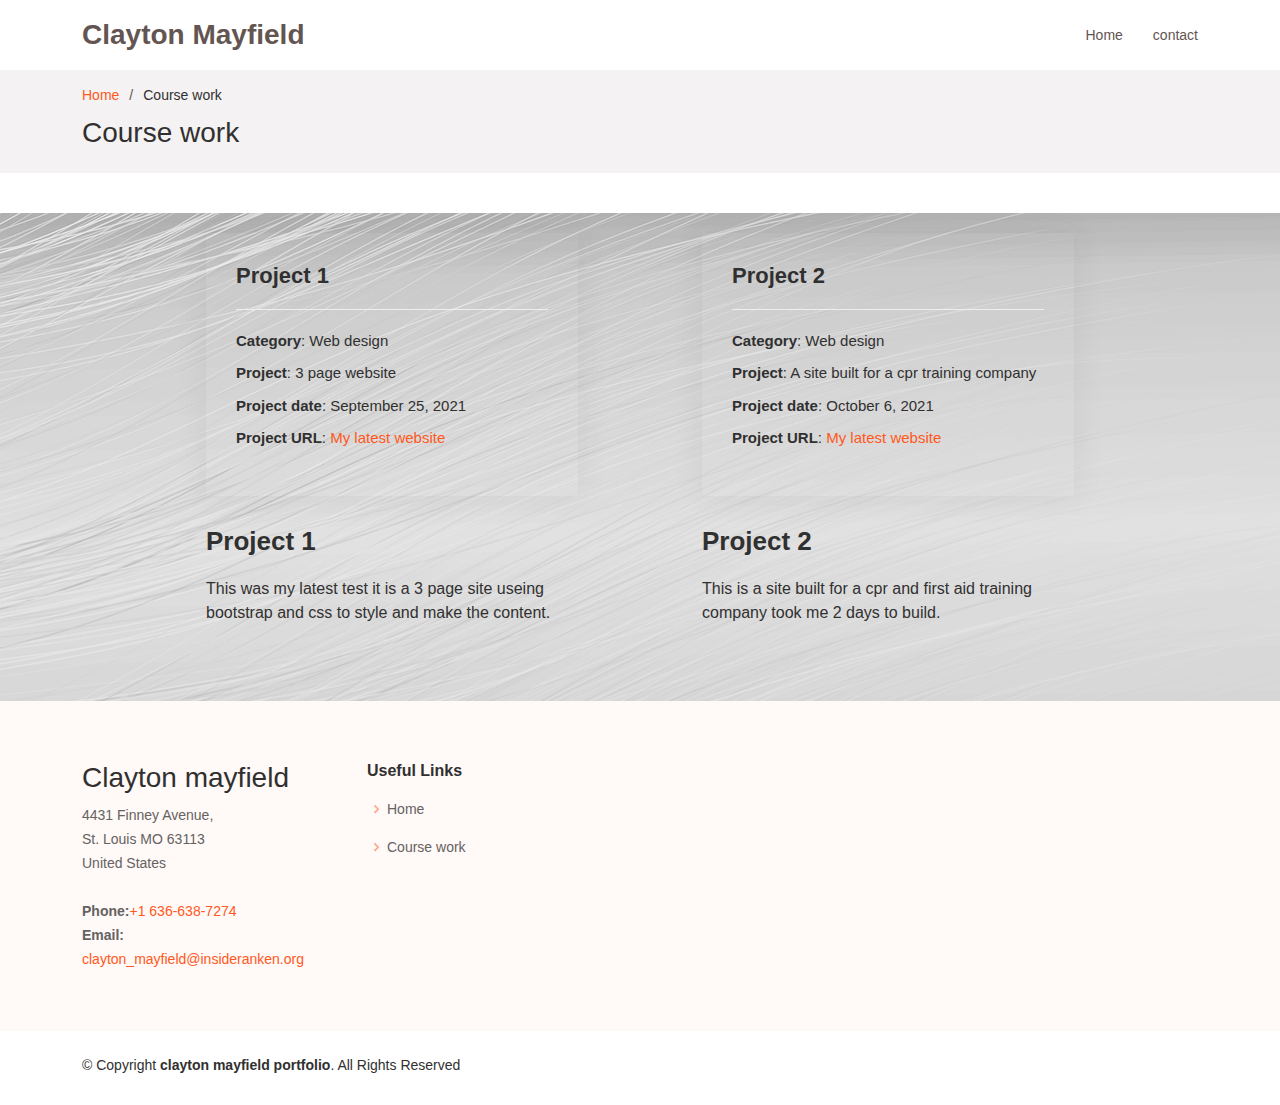
<file: public/portfolio-details.html>
<!DOCTYPE html>
<html lang="en">

<head>
  <meta charset="utf-8">
  <meta content="width=device-width, initial-scale=1.0" name="viewport">

  <title>Portfolio Details - Flexor Bootstrap Template</title>
  <meta content="" name="description">
  <meta content="" name="keywords">

  <!-- Favicons -->
  <link href="assets/img/favicon.png" rel="icon">
  <link href="assets/img/apple-touch-icon.png" rel="apple-touch-icon">

  <!-- Google Fonts -->
  
  <!-- Vendor CSS Files -->
  <link href="assets/vendor/aos/aos.css" rel="stylesheet">
  <link href="assets/vendor/bootstrap/css/bootstrap.min.css" rel="stylesheet">
  <link href="assets/vendor/bootstrap-icons/bootstrap-icons.css" rel="stylesheet">
  <link href="assets/vendor/boxicons/css/boxicons.min.css" rel="stylesheet">
  <link href="assets/vendor/glightbox/css/glightbox.min.css" rel="stylesheet">
  <link href="assets/vendor/swiper/swiper-bundle.min.css" rel="stylesheet">

  <!-- Template Main CSS File -->
  <link href="assets/css/style.css" rel="stylesheet">

  <!-- =======================================================
  * Template Name: Flexor - v4.5.0
  * Template URL: https://bootstrapmade.com/flexor-free-multipurpose-bootstrap-template/
  * Author: BootstrapMade.com
  * License: https://bootstrapmade.com/license/
  ======================================================== -->
</head>

<body>

  <!-- ======= Top Bar ======= -->
  <!-- ======= Header ======= -->
  <header id="header" class="d-flex align-items-center">
    <div class="container d-flex align-items-center justify-content-between">

      <div class="logo">
        <h1><a href="index.html">Clayton Mayfield</a></h1>
        <!-- Uncomment below if you prefer to use an image logo -->
        <!-- <a href="index.html"><img src="assets/img/logo.png" alt="" class="img-fluid"></a>-->
      </div>

      <nav id="navbar" class="navbar">
        <ul>
          <li><a class="nav-link scrollto " href="index.html">Home</a></li>
          <li><a class="nav-link scrollto" href="index.html#contact">contact</a></li>
        </ul>
        </nav>
    </div>
  </header><!-- End Header -->

  <main id="main">

    <!-- ======= Breadcrumbs ======= -->
    <section id="breadcrumbs" class="breadcrumbs">
      <div class="container">
        <ol>
          <li><a href="index.html">Home</a></li>
          <li>Course work</li>
        </ol>
        <h2>Course work</h2>
      </div>
    </section><!-- End Breadcrumbs -->

    <!-- ======= Portfolio Details Section ======= -->
    <section  style="background-image: url(assets/img/back3.jpeg);" id="portfolio-details" class="portfolio-details">
      <div class="container d-flex justify-content-evenly ">
          <div class="col-lg-4">
            <div class="portfolio-info">
              <h3>Project 1</h3>
              <ul>
                <li><strong>Category</strong>: Web design</li>
                <li><strong>Project</strong>: 3 page website</li>
                <li><strong>Project date</strong>: September 25, 2021</li>
                <li><strong>Project URL</strong>: <a href="example/index.html" target="_blank" >My latest website</a></li>
              </ul>
            </div>
            <div class="portfolio-description">
              <h2>Project 1</h2>
              <p>This was my latest test it is a 3 page site useing bootstrap and css to style and make the content.
              </p>
            </div>
          </div>
          <div class="col-lg-4">
            <div class="portfolio-info">
              <h3>Project 2</h3>
              <ul>
                <li><strong>Category</strong>: Web design</li>
                <li><strong>Project</strong>: A site built for a cpr training company</li>
                <li><strong>Project date</strong>: October 6, 2021</li>
                <li><strong>Project URL</strong>: <a href="gp/index.html" target="_blank" >My latest website</a></li>
              </ul>
            </div>
            <div class="portfolio-description">
              <h2>Project 2</h2>
              <p>This is a site built for a cpr and first aid training company took me 2 days to build.
              </p>
            </div>
          </div>
      </div>
    </section><!-- End Portfolio Details Section -->

  </main><!-- End #main -->
  <!-- ======= Footer ======= -->
  <footer id="footer">

    <div class="footer-top">
      <div class="container">
        <div class="row">

          <div class="col-lg-3 col-md-6 footer-contact">
            <h3>Clayton mayfield</h3>
            <p>
              4431 Finney Avenue,<br> St. Louis MO 63113
              <br>
              United States<br><br>

              <strong>Phone:</strong><a href="tel:6366387274">+1 636-638-7274</a><br>
              <strong>Email:</strong> <a href="mailto:clayton_mayfield@insideranken.org">clayton_mayfield@insideranken.org</a><br>
            </p>
          </div>

          <div class="col-lg-2 col-md-6 footer-links">
            <h4>Useful Links</h4>
            <ul>
              <li><i class="bx bx-chevron-right"></i> <a href="index.html" target="_blank" >Home</a></li>
              <li><i class="bx bx-chevron-right"></i> <a href="portfolio-details.html" target="_blank" >Course work</a></li>
             
            </ul>
          </div>
        </div>
      </div>
    </div>

    <div class="container d-lg-flex py-4">

      <div class="me-lg-auto text-center text-lg-start">
        <div class="copyright">
          &copy; Copyright <strong><span>clayton mayfield portfolio</span></strong>. All Rights Reserved
        </div>
        <div class="credits">
          <!-- All the links in the footer should remain intact. -->
          <!-- You can delete the links only if you purchased the pro version. -->
          <!-- Licensing information: https://bootstrapmade.com/license/ -->
          <!-- Purchase the pro version with working PHP/AJAX contact form: https://bootstrapmade.com/flexor-free-multipurpose-bootstrap-template/ -->
        </div>
      </div>
    </div>
  </footer><!-- End Footer -->

  <a href="#" class="back-to-top d-flex align-items-center justify-content-center"><i class="bi bi-arrow-up-short"></i></a>

  <!-- Vendor JS Files -->
  <script src="assets/vendor/aos/aos.js"></script>
  <script src="assets/vendor/bootstrap/js/bootstrap.bundle.min.js"></script>
  <script src="assets/vendor/glightbox/js/glightbox.min.js"></script>
  <script src="assets/vendor/isotope-layout/isotope.pkgd.min.js"></script>
  <script src="assets/vendor/php-email-form/validate.js"></script>
  <script src="assets/vendor/swiper/swiper-bundle.min.js"></script>

  <!-- Template Main JS File -->
  <script src="assets/js/main.js"></script>

</body>

</html>
</file>
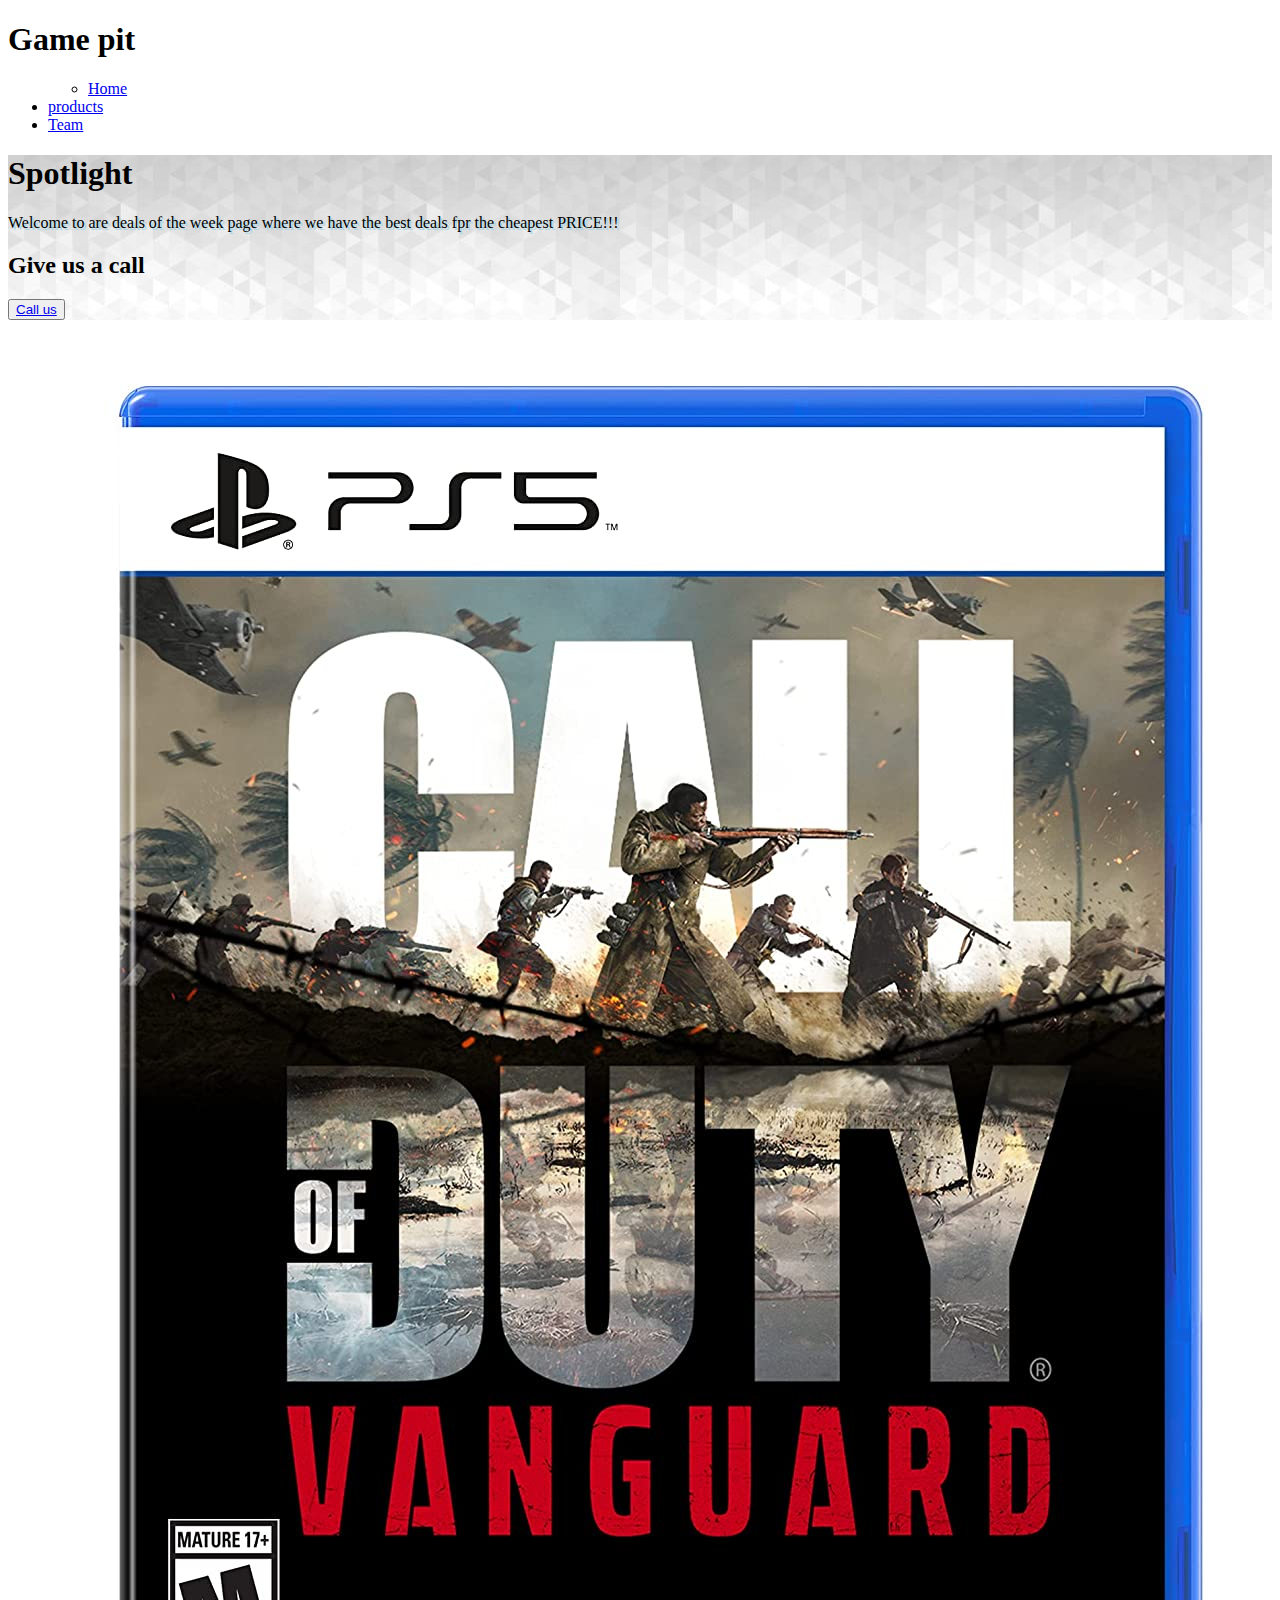
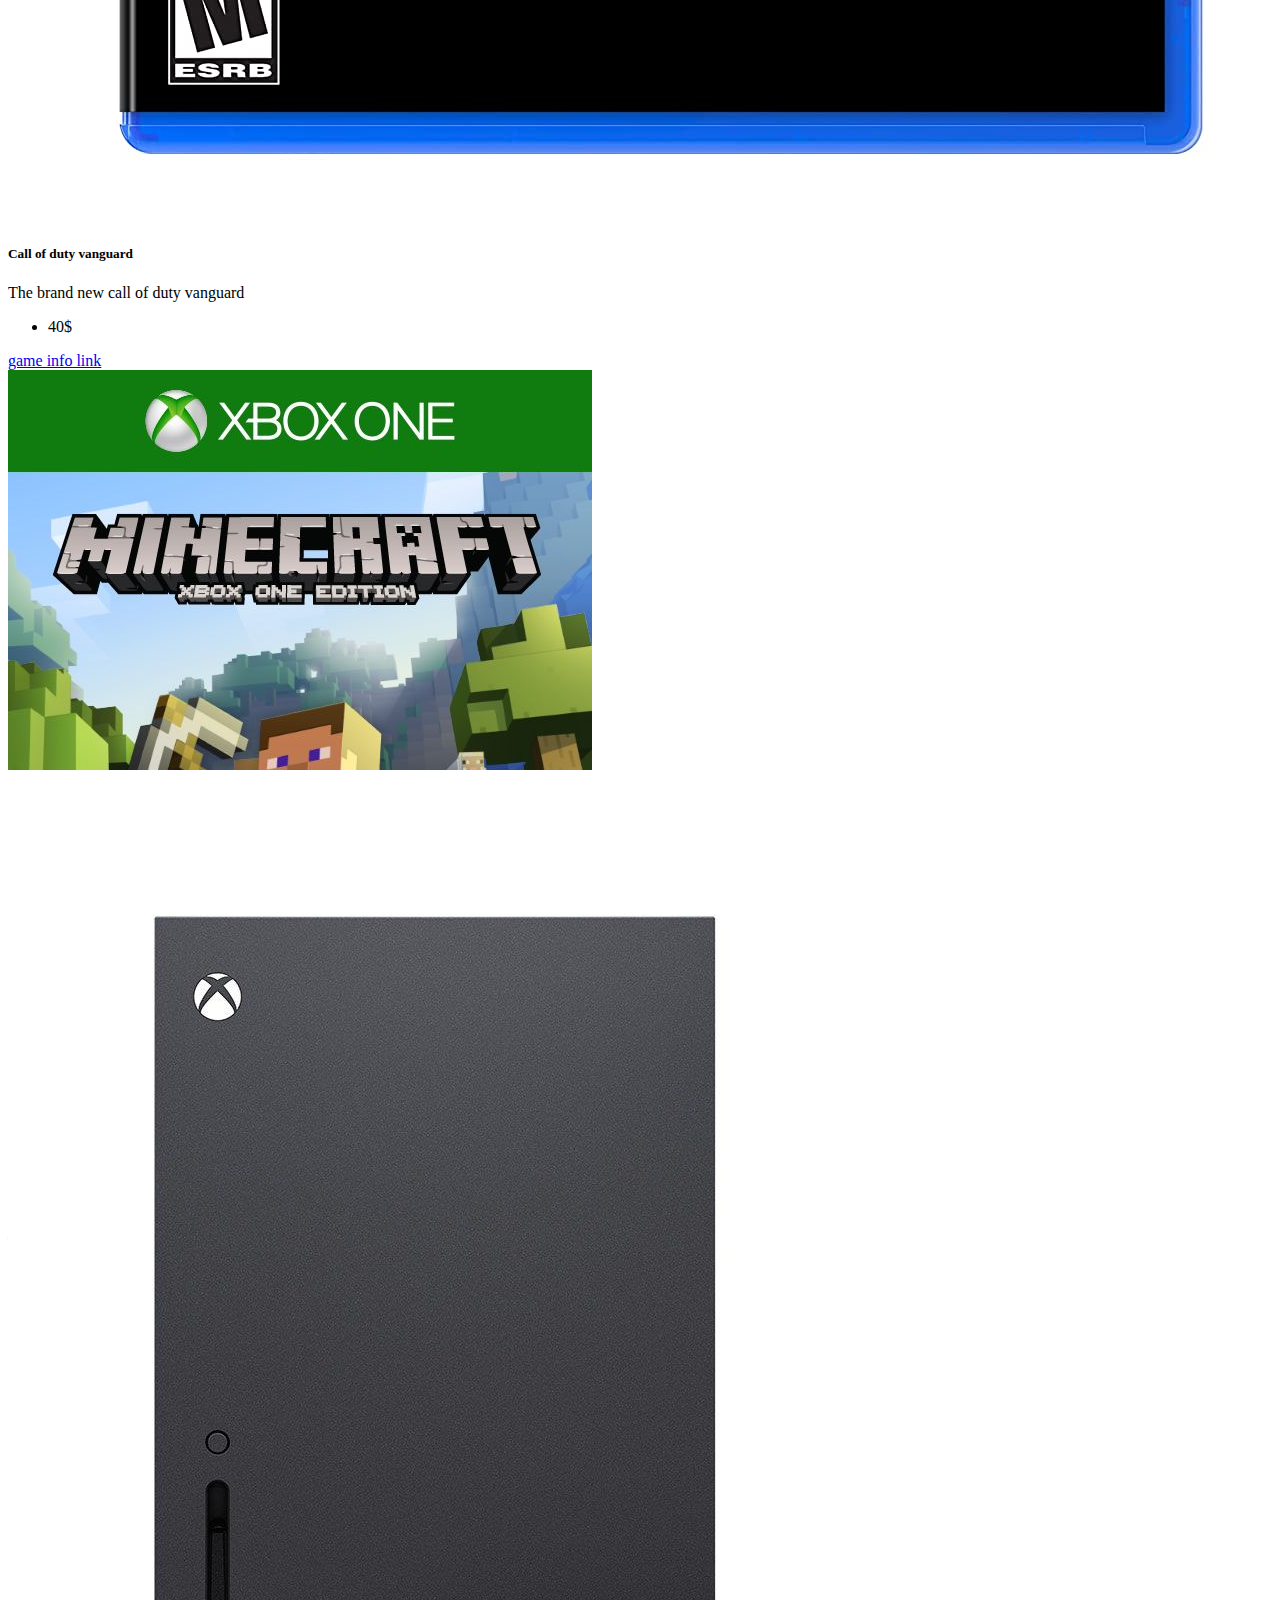
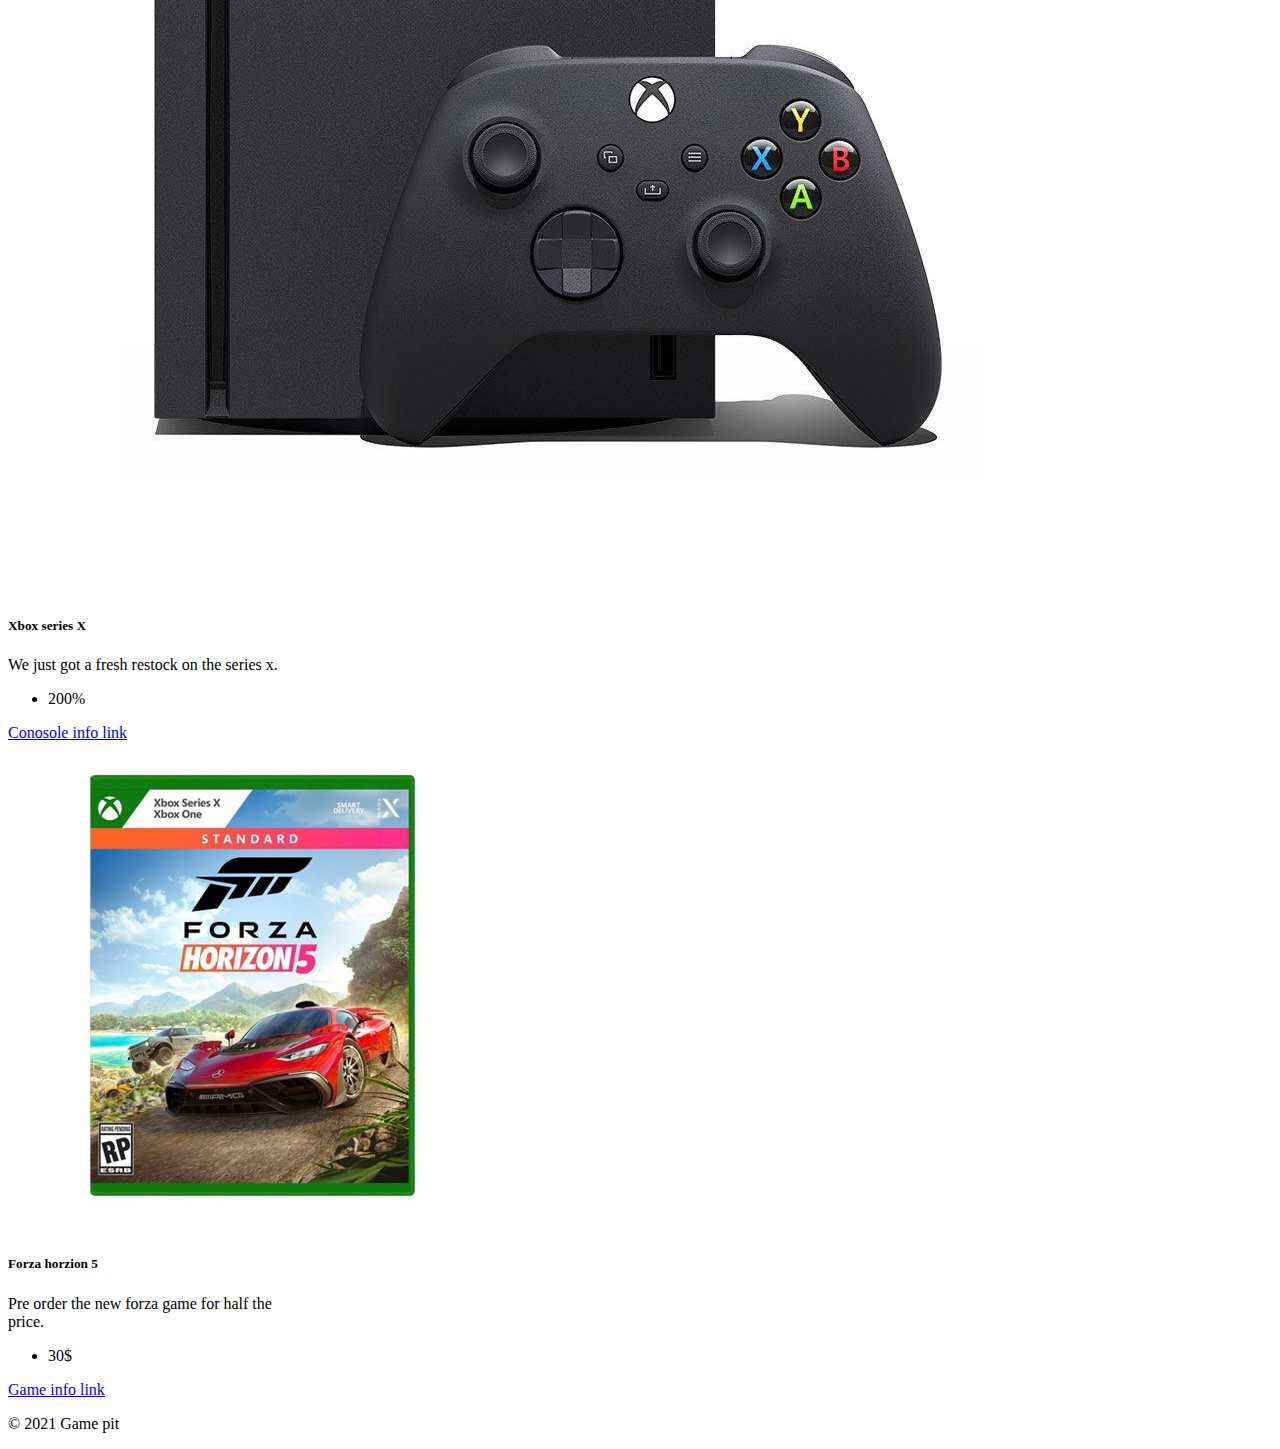
<file: public/example/products.html>
<!doctype html>
<html lang="en">

<head>
    <!-- Required meta tags -->
    <meta charset="utf-8">
    <meta name="viewport" content="width=device-width, initial-scale=1">

    <!-- Bootstrap CSS -->
    <link href="https://cdn.jsdelivr.net/npm/bootstrap@5.1.1/dist/css/bootstrap.min.css" rel="stylesheet"
        integrity="sha384-F3w7mX95PdgyTmZZMECAngseQB83DfGTowi0iMjiWaeVhAn4FJkqJByhZMI3AhiU" crossorigin="anonymous">

    <title>Products</title>
</head>

<body class="bg-secondary">
    <div class="container">
        <header>
            <h1>Game pit</h1>
            <ul class="nav border ">
                <div class="row row-cols-1 row-cols-sm- row-cols-md-4">
                    <div class="col">
                        <ul class="nav">
                            <li class="nav-item">
                                <a class="nav-link text-dark" aria-current="page" href="index.html"
                                    target="_blank">Home</a>
                            </li>
                        </ul>
                    </div>
                    <div class="col">
                        <li class="nav-item">
                            <a class="nav-link active " aria-current="page" href="products.html">products</a>
                        </li>
                    </div>
                    <div class="col">
                        <li class="nav-item">
                            <a class="nav-link  text-dark" aria-current="page" href="team.html" target="_blank" >Team</a>
                        </li>
                    </div>
                </div>
            </ul>
        </header>
        <main>
            <div class="p-5 mb-4 bg-light rounded-3">
                <div style="background-image: url('img/back2.jpeg');">
                    <div class="container-fluid py-5 ">
                        <h1 class="display-5 fw-bold">Spotlight</h1>
                        <p class="col-md-8 fs-4" style="text-shadow: 2px 2px lightblue;">Welcome to are deals of the
                            week page where we have the best deals fpr the cheapest PRICE!!!</p>
                        <h2>Give us a call</h2>
                        <button type="button" class="btn btn-info btn-lg btn-outline-dark">
                            <a href="tel:+6365868884" class="text-dark text-decoration-none">Call us</a>
                        </button>
                    </div>
                </div>
            </div>
        </main>
        <div class="row">
            <div class="col-lg-3 col-md-6 col-sm-1">
                <div class="card " style="width: 18rem;">
                    <img class="card-img-top" src="img/product1.jpeg" alt="Card image cap">
                    <div class="card-body">
                        <h5 class="card-title">Call of duty vanguard</h5>
                        <p class="card-text">The brand new call of duty vanguard</p>
                    </div>
                    <ul class="list-group list-group-flush">
                        <li class="list-group-item ">40$</li>
                    </ul>
                    <div class="card-body">
                        <a class="text-decoration-none text-dark"href="https://www.callofduty.com/blog/2021/08/Announcing-Call-of-Duty-Vanguard" target="_blank" class="card-link">game
                            info link</a>
                    </div>
                </div>
            </div>
            <div class="col-lg-3 col-md-6">
                <div class="card bg-light" style="width: 18rem; height: 25rem;">
                    <img class="card-img-top" src="img/product2.jpeg" alt="Card image cap">
                    <div class="card-body bg-light">
                        <h5 class="card-title">Minecraft </h5>
                        <p class="card-text">The legendary game minecraft just went on SALE!!</p>
                    </div>
                    <ul class="list-group list-group-flush">
                        <li class="list-group-item ">5$</li>
                    </ul>
                    <div class="card-body bg-light">
                        <a href="https://www.minecraft.net/en-us" target="_blank"
                            class="card-link text-dark text-decoration-none">Game info link </a>
                    </div>
                </div>
            </div>
            <div class="col-lg-3 col">
                <div class="card" style="width: 18rem; ">
                    <img class="card-img-top" src="img/product3.jpeg" alt="Card image cap">
                    <div class="card-body">
                        <h5 class="card-title">Xbox series X</h5>
                        <p class="card-text"> We just got a fresh restock on the series x.</p>
                    </div>
                    <ul class="list-group list-group-flush">
                        <li class="list-group-item">200%</li>
                    </ul>
                    <div class="card-body">
                        <a href="https://www.xbox.com/en-US/consoles/xbox-series-x" target="_blank"
                            class="card-link text-dark text-decoration-none">Conosole info link</a>
                    </div>
                </div>
            </div>
            <div class="col-lg-3 col-md-6 ">
                <div class="card " style="width: 18rem;">
                    <img class="card-img-top" src="img/product4.jpeg" alt="Card image cap">
                    <div class="card-body">
                        <h5 class="card-title">Forza horzion 5</h5>
                        <p class="card-text ">Pre order the new forza game for half the price.</p>
                    </div>
                    <ul class="list-group list-group-flush">
                        <li class="list-group-item ">30$</li>
                    </ul>
                    <div class="card-body">
                        <a  class="text-decoration-none text-dark"href="https://news.xbox.com/en-us/2021/08/24/forza-horizon-5-unveils-new-gameplay-and-cover-cars/" target="_blank" class="card-link">Game
                            info link </a>
                    </div>
                </div>
            </div>
        </div>
    </div>
    <footer class="py-3 my-4">
        <p class="text-center text-light bg-dark">&copy; 2021 Game pit</p>
      </footer>
    </div>
    
    <!-- Optional JavaScript; choose one of the two! -->

    <!-- Option 1: Bootstrap Bundle with Popper -->
    <script src="https://cdn.jsdelivr.net/npm/bootstrap@5.1.1/dist/js/bootstrap.bundle.min.js"
        integrity="sha384-/bQdsTh/da6pkI1MST/rWKFNjaCP5gBSY4sEBT38Q/9RBh9AH40zEOg7Hlq2THRZ" crossorigin="anonymous">
    </script>

    <!-- Option 2: Separate Popper and Bootstrap JS -->
    <!--
    <script src="https://cdn.jsdelivr.net/npm/@popperjs/core@2.9.3/dist/umd/popper.min.js" integrity="sha384-W8fXfP3gkOKtndU4JGtKDvXbO53Wy8SZCQHczT5FMiiqmQfUpWbYdTil/SxwZgAN" crossorigin="anonymous"></script>
    <script src="https://cdn.jsdelivr.net/npm/bootstrap@5.1.1/dist/js/bootstrap.min.js" integrity="sha384-skAcpIdS7UcVUC05LJ9Dxay8AXcDYfBJqt1CJ85S/CFujBsIzCIv+l9liuYLaMQ/" crossorigin="anonymous"></script>
    -->
</body>

</html>
</file>
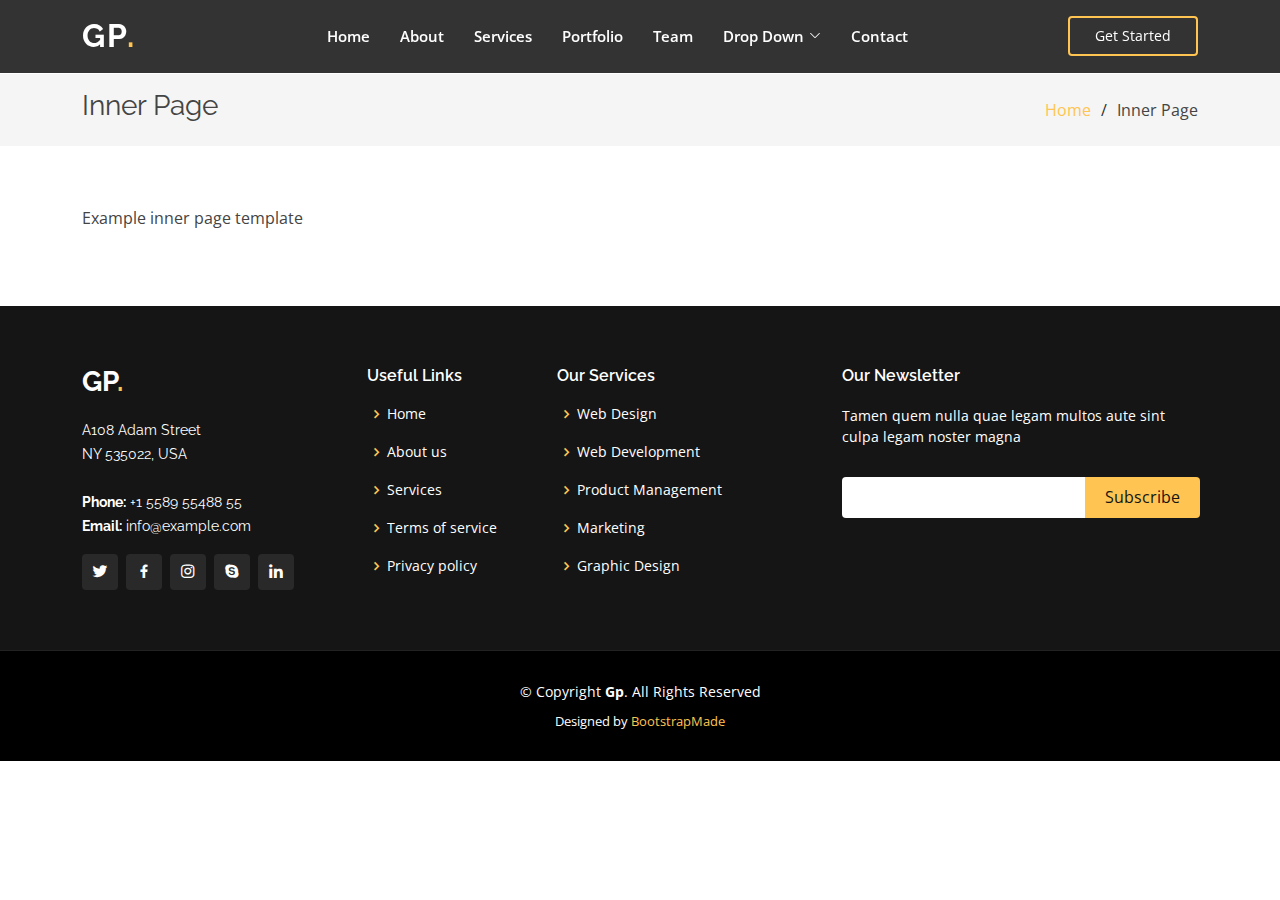
<file: public/gp/inner-page.html>
<!DOCTYPE html>
<html lang="en">

<head>
  <meta charset="utf-8">
  <meta content="width=device-width, initial-scale=1.0" name="viewport">

  <title>Inner Page - Gp Bootstrap Template</title>
  <meta content="" name="description">
  <meta content="" name="keywords">

  <!-- Favicons -->
  <link href="assets/img/favicon.png" rel="icon">
  <link href="assets/img/apple-touch-icon.png" rel="apple-touch-icon">

  <!-- Google Fonts -->
  <link href="https://fonts.googleapis.com/css?family=Open+Sans:300,300i,400,400i,600,600i,700,700i|Raleway:300,300i,400,400i,500,500i,600,600i,700,700i|Poppins:300,300i,400,400i,500,500i,600,600i,700,700i" rel="stylesheet">

  <!-- Vendor CSS Files -->
  <link href="assets/vendor/aos/aos.css" rel="stylesheet">
  <link href="assets/vendor/bootstrap/css/bootstrap.min.css" rel="stylesheet">
  <link href="assets/vendor/bootstrap-icons/bootstrap-icons.css" rel="stylesheet">
  <link href="assets/vendor/boxicons/css/boxicons.min.css" rel="stylesheet">
  <link href="assets/vendor/glightbox/css/glightbox.min.css" rel="stylesheet">
  <link href="assets/vendor/remixicon/remixicon.css" rel="stylesheet">
  <link href="assets/vendor/swiper/swiper-bundle.min.css" rel="stylesheet">

  <!-- Template Main CSS File -->
  <link href="assets/css/style.css" rel="stylesheet">

  <!-- =======================================================
  * Template Name: Gp - v4.5.0
  * Template URL: https://bootstrapmade.com/gp-free-multipurpose-html-bootstrap-template/
  * Author: BootstrapMade.com
  * License: https://bootstrapmade.com/license/
  ======================================================== -->
</head>

<body>

  <!-- ======= Header ======= -->
  <header id="header" class="fixed-top header-inner-pages">
    <div class="container d-flex align-items-center justify-content-lg-between">

      <h1 class="logo me-auto me-lg-0"><a href="index.html">Gp<span>.</span></a></h1>
      <!-- Uncomment below if you prefer to use an image logo -->
      <!-- <a href="index.html" class="logo me-auto me-lg-0"><img src="assets/img/logo.png" alt="" class="img-fluid"></a>-->

      <nav id="navbar" class="navbar order-last order-lg-0">
        <ul>
          <li><a class="nav-link scrollto " href="#hero">Home</a></li>
          <li><a class="nav-link scrollto" href="#about">About</a></li>
          <li><a class="nav-link scrollto" href="#services">Services</a></li>
          <li><a class="nav-link scrollto " href="#portfolio">Portfolio</a></li>
          <li><a class="nav-link scrollto" href="#team">Team</a></li>
          <li class="dropdown"><a href="#"><span>Drop Down</span> <i class="bi bi-chevron-down"></i></a>
            <ul>
              <li><a href="#">Drop Down 1</a></li>
              <li class="dropdown"><a href="#"><span>Deep Drop Down</span> <i class="bi bi-chevron-right"></i></a>
                <ul>
                  <li><a href="#">Deep Drop Down 1</a></li>
                  <li><a href="#">Deep Drop Down 2</a></li>
                  <li><a href="#">Deep Drop Down 3</a></li>
                  <li><a href="#">Deep Drop Down 4</a></li>
                  <li><a href="#">Deep Drop Down 5</a></li>
                </ul>
              </li>
              <li><a href="#">Drop Down 2</a></li>
              <li><a href="#">Drop Down 3</a></li>
              <li><a href="#">Drop Down 4</a></li>
            </ul>
          </li>
          <li><a class="nav-link scrollto" href="#contact">Contact</a></li>
        </ul>
        <i class="bi bi-list mobile-nav-toggle"></i>
      </nav><!-- .navbar -->

      <a href="#about" class="get-started-btn scrollto">Get Started</a>

    </div>
  </header><!-- End Header -->

  <main id="main">

    <!-- ======= Breadcrumbs ======= -->
    <section class="breadcrumbs">
      <div class="container">

        <div class="d-flex justify-content-between align-items-center">
          <h2>Inner Page</h2>
          <ol>
            <li><a href="index.html">Home</a></li>
            <li>Inner Page</li>
          </ol>
        </div>

      </div>
    </section><!-- End Breadcrumbs -->

    <section class="inner-page">
      <div class="container">
        <p>
          Example inner page template
        </p>
      </div>
    </section>

  </main><!-- End #main -->

  <!-- ======= Footer ======= -->
  <footer id="footer">
    <div class="footer-top">
      <div class="container">
        <div class="row">

          <div class="col-lg-3 col-md-6">
            <div class="footer-info">
              <h3>Gp<span>.</span></h3>
              <p>
                A108 Adam Street <br>
                NY 535022, USA<br><br>
                <strong>Phone:</strong> +1 5589 55488 55<br>
                <strong>Email:</strong> info@example.com<br>
              </p>
              <div class="social-links mt-3">
                <a href="#" class="twitter"><i class="bx bxl-twitter"></i></a>
                <a href="#" class="facebook"><i class="bx bxl-facebook"></i></a>
                <a href="#" class="instagram"><i class="bx bxl-instagram"></i></a>
                <a href="#" class="google-plus"><i class="bx bxl-skype"></i></a>
                <a href="#" class="linkedin"><i class="bx bxl-linkedin"></i></a>
              </div>
            </div>
          </div>

          <div class="col-lg-2 col-md-6 footer-links">
            <h4>Useful Links</h4>
            <ul>
              <li><i class="bx bx-chevron-right"></i> <a href="#">Home</a></li>
              <li><i class="bx bx-chevron-right"></i> <a href="#">About us</a></li>
              <li><i class="bx bx-chevron-right"></i> <a href="#">Services</a></li>
              <li><i class="bx bx-chevron-right"></i> <a href="#">Terms of service</a></li>
              <li><i class="bx bx-chevron-right"></i> <a href="#">Privacy policy</a></li>
            </ul>
          </div>

          <div class="col-lg-3 col-md-6 footer-links">
            <h4>Our Services</h4>
            <ul>
              <li><i class="bx bx-chevron-right"></i> <a href="#">Web Design</a></li>
              <li><i class="bx bx-chevron-right"></i> <a href="#">Web Development</a></li>
              <li><i class="bx bx-chevron-right"></i> <a href="#">Product Management</a></li>
              <li><i class="bx bx-chevron-right"></i> <a href="#">Marketing</a></li>
              <li><i class="bx bx-chevron-right"></i> <a href="#">Graphic Design</a></li>
            </ul>
          </div>

          <div class="col-lg-4 col-md-6 footer-newsletter">
            <h4>Our Newsletter</h4>
            <p>Tamen quem nulla quae legam multos aute sint culpa legam noster magna</p>
            <form action="" method="post">
              <input type="email" name="email"><input type="submit" value="Subscribe">
            </form>

          </div>

        </div>
      </div>
    </div>

    <div class="container">
      <div class="copyright">
        &copy; Copyright <strong><span>Gp</span></strong>. All Rights Reserved
      </div>
      <div class="credits">
        <!-- All the links in the footer should remain intact. -->
        <!-- You can delete the links only if you purchased the pro version. -->
        <!-- Licensing information: https://bootstrapmade.com/license/ -->
        <!-- Purchase the pro version with working PHP/AJAX contact form: https://bootstrapmade.com/gp-free-multipurpose-html-bootstrap-template/ -->
        Designed by <a href="https://bootstrapmade.com/">BootstrapMade</a>
      </div>
    </div>
  </footer><!-- End Footer -->

  <div id="preloader"></div>
  <a href="#" class="back-to-top d-flex align-items-center justify-content-center"><i class="bi bi-arrow-up-short"></i></a>

  <!-- Vendor JS Files -->
  <script src="assets/vendor/aos/aos.js"></script>
  <script src="assets/vendor/bootstrap/js/bootstrap.bundle.min.js"></script>
  <script src="assets/vendor/glightbox/js/glightbox.min.js"></script>
  <script src="assets/vendor/isotope-layout/isotope.pkgd.min.js"></script>
  <script src="assets/vendor/php-email-form/validate.js"></script>
  <script src="assets/vendor/purecounter/purecounter.js"></script>
  <script src="assets/vendor/swiper/swiper-bundle.min.js"></script>

  <!-- Template Main JS File -->
  <script src="assets/js/main.js"></script>

</body>

</html>
</file>
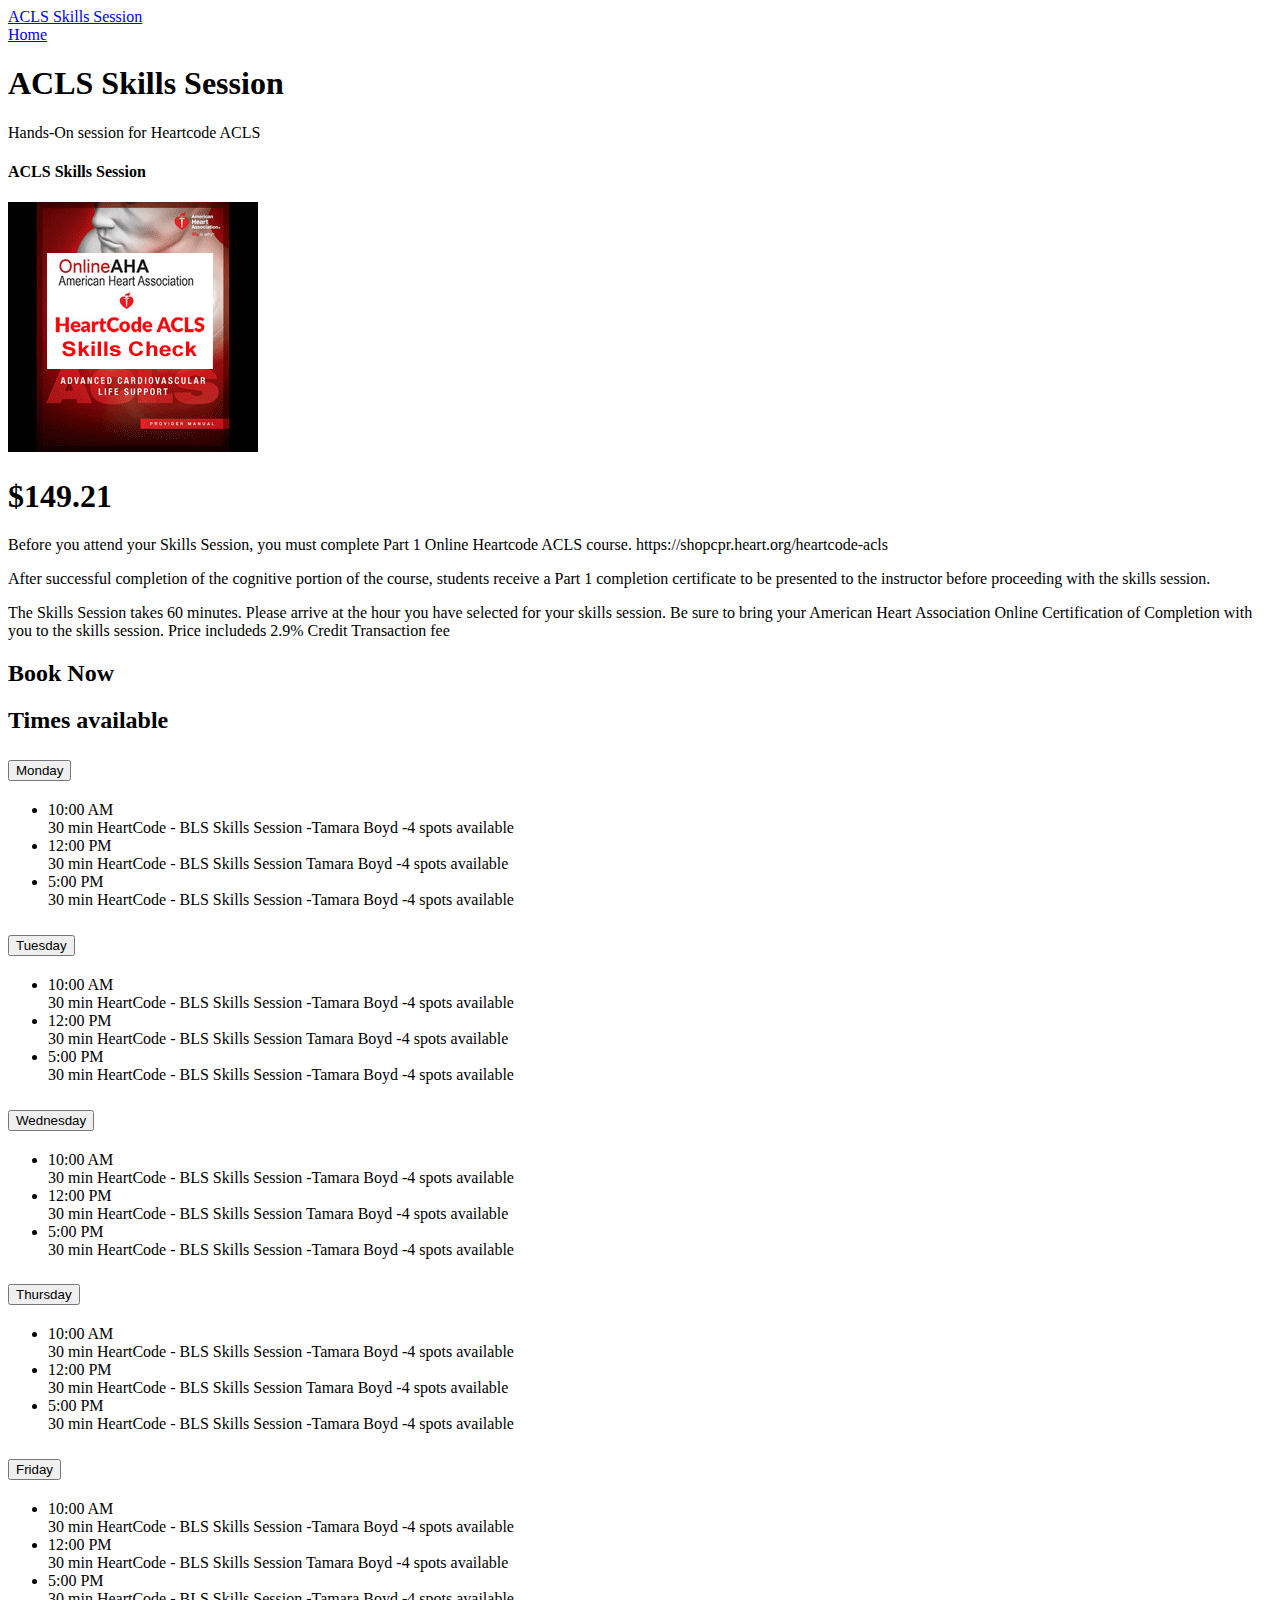
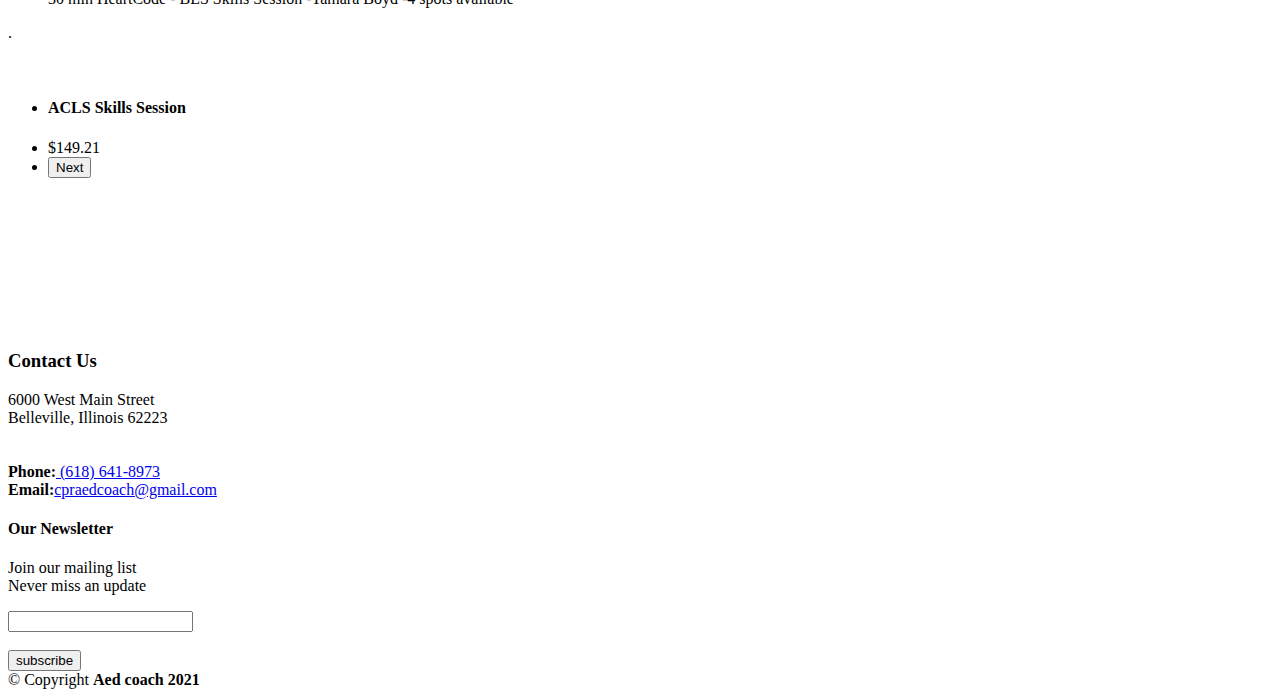
<file: public/gp/product1.html>
<!doctype html>
<html lang="en">

<head>
  <!-- Required meta tags -->
  <meta charset="utf-8">
  <meta name="viewport" content="width=device-width, initial-scale=1">

  <!-- Bootstrap CSS -->
  <link href="https://cdn.jsdelivr.net/npm/bootstrap@5.1.1/dist/css/bootstrap.min.css" rel="stylesheet"
    integrity="sha384-F3w7mX95PdgyTmZZMECAngseQB83DfGTowi0iMjiWaeVhAn4FJkqJByhZMI3AhiU" crossorigin="anonymous">
  <title>product5</title>
</head>

<body class="body">
  <div class="container py-3  ">
    <header>
      <div class="d-flex flex-column flex-md-row align-items-center pb-3 mb-4 border-bottom">
        <a href="/" class="d-flex  text-dark text-decoration-none">
          <span class="fs-4">ACLS Skills Session</span>
        </a>

        <nav class="d-inline-flex mt-2 mt-md-0 ms-md-auto">
          <a class="me-3 py-2 text-dark text-decoration-none" href="index.html">Home</a>
        </nav>
      </div>

      <div class="pricing-header p-3 pb-md-4 mx-auto text-center">
        <h1 class="display-4 fw-normal">ACLS Skills Session</h1>
        <p class="fs-5 text-muted">Hands-On session for Heartcode ACLS</p>
      </div>
    </header>

    <main>
      <div class="row row-cols-1 row-cols-md-3 mb-3 text-center">
        <div class="col">
        </div>
        <div class="col">

          <div class="card-header py-3">
            <h4 class="my-0 fw-normal">ACLS Skills Session</h4>
          </div>
          <div class="card-body">
            <img src="assets/img/product5.png" alt="">
            <h1 class="card-title pricing-card-title">$149.21<small class="text-muted fw-light"></small></h1>
          </div>
          <p>Before you attend your Skills Session, you must complete Part 1 Online Heartcode ACLS course.
            https://shopcpr.heart.org/heartcode-acls</p>

          <p>After successful completion of the cognitive portion of the course, students receive a Part 1 completion
            certificate to be presented to the instructor before proceeding with the skills session.</p>

          <p>The Skills Session takes 60 minutes. Please arrive at the hour you have selected for your skills session.
            Be sure to bring your American Heart Association Online Certification of Completion with you to the skills
            session.

            Price includeds 2.9% Credit Transaction fee</p>
        </div>
        <div class="col">
        </div>
      </div>

      <h2 class="display-6 text-center mb-4">Book Now
      </h2>
      <div class="container" data-aos="fade-up">
        <div class="row">
          <!--<div class="image col-lg-6" style='background-image: url("assets/img/featur.jpg");' data-aos="fade-right"></div>-->
          <h2 class="text-center">Times available</h2>
          <div class="accordion accordion-flush" id="accordionFlushExample">
            <div class="accordion-item">
              <h2 class="accordion-header" id="flush-headingOne">
                <button class="accordion-button collapsed" type="button" data-bs-toggle="collapse"
                  data-bs-target="#flush-collapseOne" aria-expanded="false" aria-controls="flush-collapseOne">
                  Monday
                </button>
              </h2>
              <div id="flush-collapseOne" class="accordion-collapse collapse" aria-labelledby="flush-headingOne"
                data-bs-parent="#accordionFlushExample">
                <div class="accordion-body">
                  <ul>
                    <li>10:00 AM</li>
                    30 min
                    HeartCode - BLS Skills Session
                    -Tamara Boyd
                    -4 spots available

                    <li>12:00 PM</li>
                    30 min
                    HeartCode - BLS Skills Session
                    Tamara Boyd
                    -4 spots available

                    <li>5:00 PM</li>
                    30 min
                    HeartCode - BLS Skills Session
                    -Tamara Boyd
                    -4 spots available
                  </ul></code>
                </div>
              </div>
            </div>
            <div class="accordion-item">
              <h2 class="accordion-header" id="flush-headingTwo">
                <button class="accordion-button collapsed" type="button" data-bs-toggle="collapse"
                  data-bs-target="#flush-collapseTwo" aria-expanded="false" aria-controls="flush-collapseTwo">
                  Tuesday
                </button>
              </h2>
              <div id="flush-collapseTwo" class="accordion-collapse collapse" aria-labelledby="flush-headingTwo"
                data-bs-parent="#accordionFlushExample">
                <div class="accordion-body">
                  <ul>
                    <li>10:00 AM</li>
                    30 min
                    HeartCode - BLS Skills Session
                    -Tamara Boyd
                    -4 spots available

                    <li>12:00 PM</li>
                    30 min
                    HeartCode - BLS Skills Session
                    Tamara Boyd
                    -4 spots available

                    <li>5:00 PM</li>
                    30 min
                    HeartCode - BLS Skills Session
                    -Tamara Boyd
                    -4 spots available
                  </ul>
                </div>
              </div>
            </div>
            <div class="accordion-item">
              <h2 class="accordion-header" id="flush-headingTwo">
                <button class="accordion-button collapsed" type="button" data-bs-toggle="collapse"
                  data-bs-target="#flush-collapseTwo" aria-expanded="false" aria-controls="flush-collapseTwo">
                  Wednesday
                </button>
              </h2>
              <div id="flush-collapseTwo" class="accordion-collapse collapse" aria-labelledby="flush-headingTwo"
                data-bs-parent="#accordionFlushExample">
                <div class="accordion-body">
                  <ul>
                    <li>10:00 AM</li>
                    30 min
                    HeartCode - BLS Skills Session
                    -Tamara Boyd
                    -4 spots available

                    <li>12:00 PM</li>
                    30 min
                    HeartCode - BLS Skills Session
                    Tamara Boyd
                    -4 spots available

                    <li>5:00 PM</li>
                    30 min
                    HeartCode - BLS Skills Session
                    -Tamara Boyd
                    -4 spots available
                  </ul>
                </div>
              </div>
            </div>
            <div class="accordion-item">
              <h2 class="accordion-header" id="flush-headingTwo">
                <button class="accordion-button collapsed" type="button" data-bs-toggle="collapse"
                  data-bs-target="#flush-collapseTwo" aria-expanded="false" aria-controls="flush-collapseTwo">
                  Thursday
                </button>
              </h2>
              <div id="flush-collapseTwo" class="accordion-collapse collapse" aria-labelledby="flush-headingTwo"
                data-bs-parent="#accordionFlushExample">
                <div class="accordion-body">
                  <ul>
                    <li>10:00 AM</li>
                    30 min
                    HeartCode - BLS Skills Session
                    -Tamara Boyd
                    -4 spots available

                    <li>12:00 PM</li>
                    30 min
                    HeartCode - BLS Skills Session
                    Tamara Boyd
                    -4 spots available

                    <li>5:00 PM</li>
                    30 min
                    HeartCode - BLS Skills Session
                    -Tamara Boyd
                    -4 spots available
                  </ul>
                </div>
              </div>
            </div>
            <div class="accordion-item">
              <h2 class="accordion-header" id="flush-headingThree">
                <button class="accordion-button collapsed" type="button" data-bs-toggle="collapse"
                  data-bs-target="#flush-collapseThree" aria-expanded="false" aria-controls="flush-collapseThree">
                  Friday
                </button>
              </h2>
              <div id="flush-collapseThree" class="accordion-collapse collapse" aria-labelledby="flush-headingThree"
                data-bs-parent="#accordionFlushExample">
                <div class="accordion-body">
                  <ul>
                    <li>10:00 AM</li>
                    30 min
                    HeartCode - BLS Skills Session
                    -Tamara Boyd
                    -4 spots available

                    <li>12:00 PM</li>
                    30 min
                    HeartCode - BLS Skills Session
                    Tamara Boyd
                    -4 spots available

                    <li>5:00 PM</li>
                    30 min
                    HeartCode - BLS Skills Session
                    -Tamara Boyd
                    -4 spots available
                  </ul>.
                </div>
              </div>
            </div>
          </div>
        </div>
        <br><br>
        <div class="card" style="width: 18rem; height: 10rem;">
          <ul class="list-group list-group-flush">
            <li class="list-group-item text-center">
              <h4>ACLS Skills Session</h4>
            </li>
            <li class="list-group-item text-center"> $149.21</li>
            <li class="list-group-item text-center"><button type="button" class="btn btn-secondary btn-sm">Next</button>
            </li>
          </ul>

        </div>
      </div>
  </div>
  </main>
  <br><br><br><br>
  <footer id="footer">
    <div class="footer-top">
      <div class="container">
        <div class="row">

          <div class="col-lg-3 col-md-6">
            <div class="footer-info">
              <h3>Contact Us <span></span></h3>
              <p>
                6000 West Main Street<br>

                Belleville, Illinois 62223<br>
                <br><br>
                <strong>Phone:</strong><a class="text-dark text-decoration-none " href="tel:618-641-8973"> (618)
                  641-8973</a><br>
                <strong>Email:</strong><a class="text-dark text-decoration-none"
                  href="mailto:cpraedcoach@gmail.com">cpraedcoach@gmail.com</a><br>
              </p>
            </div>
          </div>




          <div class="col-lg-4 col-md-6 footer-newsletter">
            <h4>Our Newsletter</h4>
            <p>Join our mailing list<br>
              Never miss an update</p>
            <form action="" method="post">
              <input type="email" name="email"><br><br>
              <button type="button" class="btn btn-secondary btn-sm">subscribe</button>
            </form>

          </div>

        </div>
      </div>
    </div>

    <div class="container">
      <div class="copyright">
        &copy; Copyright <strong><span>Aed coach 2021</span></strong>
      </div>
      <div class="credits">
        <!-- All the links in the footer should remain intact. -->
        <!-- You can delete the links only if you purchased the pro version. -->
        <!-- Licensing information: https://bootstrapmade.com/license/ -->
        <!-- Purchase the pro version with working PHP/AJAX contact form: https://bootstrapmade.com/gp-free-multipurpose-html-bootstrap-template/ -->
        <a href="https://bootstrapmade.com/"></a>
      </div>
    </div>
  </footer><!-- End Footer -->
  <!-- Optional JavaScript; choose one of the two! -->

  <!-- Option 1: Bootstrap Bundle with Popper -->
  <script src="https://cdn.jsdelivr.net/npm/bootstrap@5.1.1/dist/js/bootstrap.bundle.min.js"
    integrity="sha384-/bQdsTh/da6pkI1MST/rWKFNjaCP5gBSY4sEBT38Q/9RBh9AH40zEOg7Hlq2THRZ" crossorigin="anonymous">
  </script>

  <!-- Option 2: Separate Popper and Bootstrap JS -->
  <!--
    <script src="https://cdn.jsdelivr.net/npm/@popperjs/core@2.9.3/dist/umd/popper.min.js" integrity="sha384-W8fXfP3gkOKtndU4JGtKDvXbO53Wy8SZCQHczT5FMiiqmQfUpWbYdTil/SxwZgAN" crossorigin="anonymous"></script>
    <script src="https://cdn.jsdelivr.net/npm/bootstrap@5.1.1/dist/js/bootstrap.min.js" integrity="sha384-skAcpIdS7UcVUC05LJ9Dxay8AXcDYfBJqt1CJ85S/CFujBsIzCIv+l9liuYLaMQ/" crossorigin="anonymous"></script>
    -->
</body>

</html>
</file>
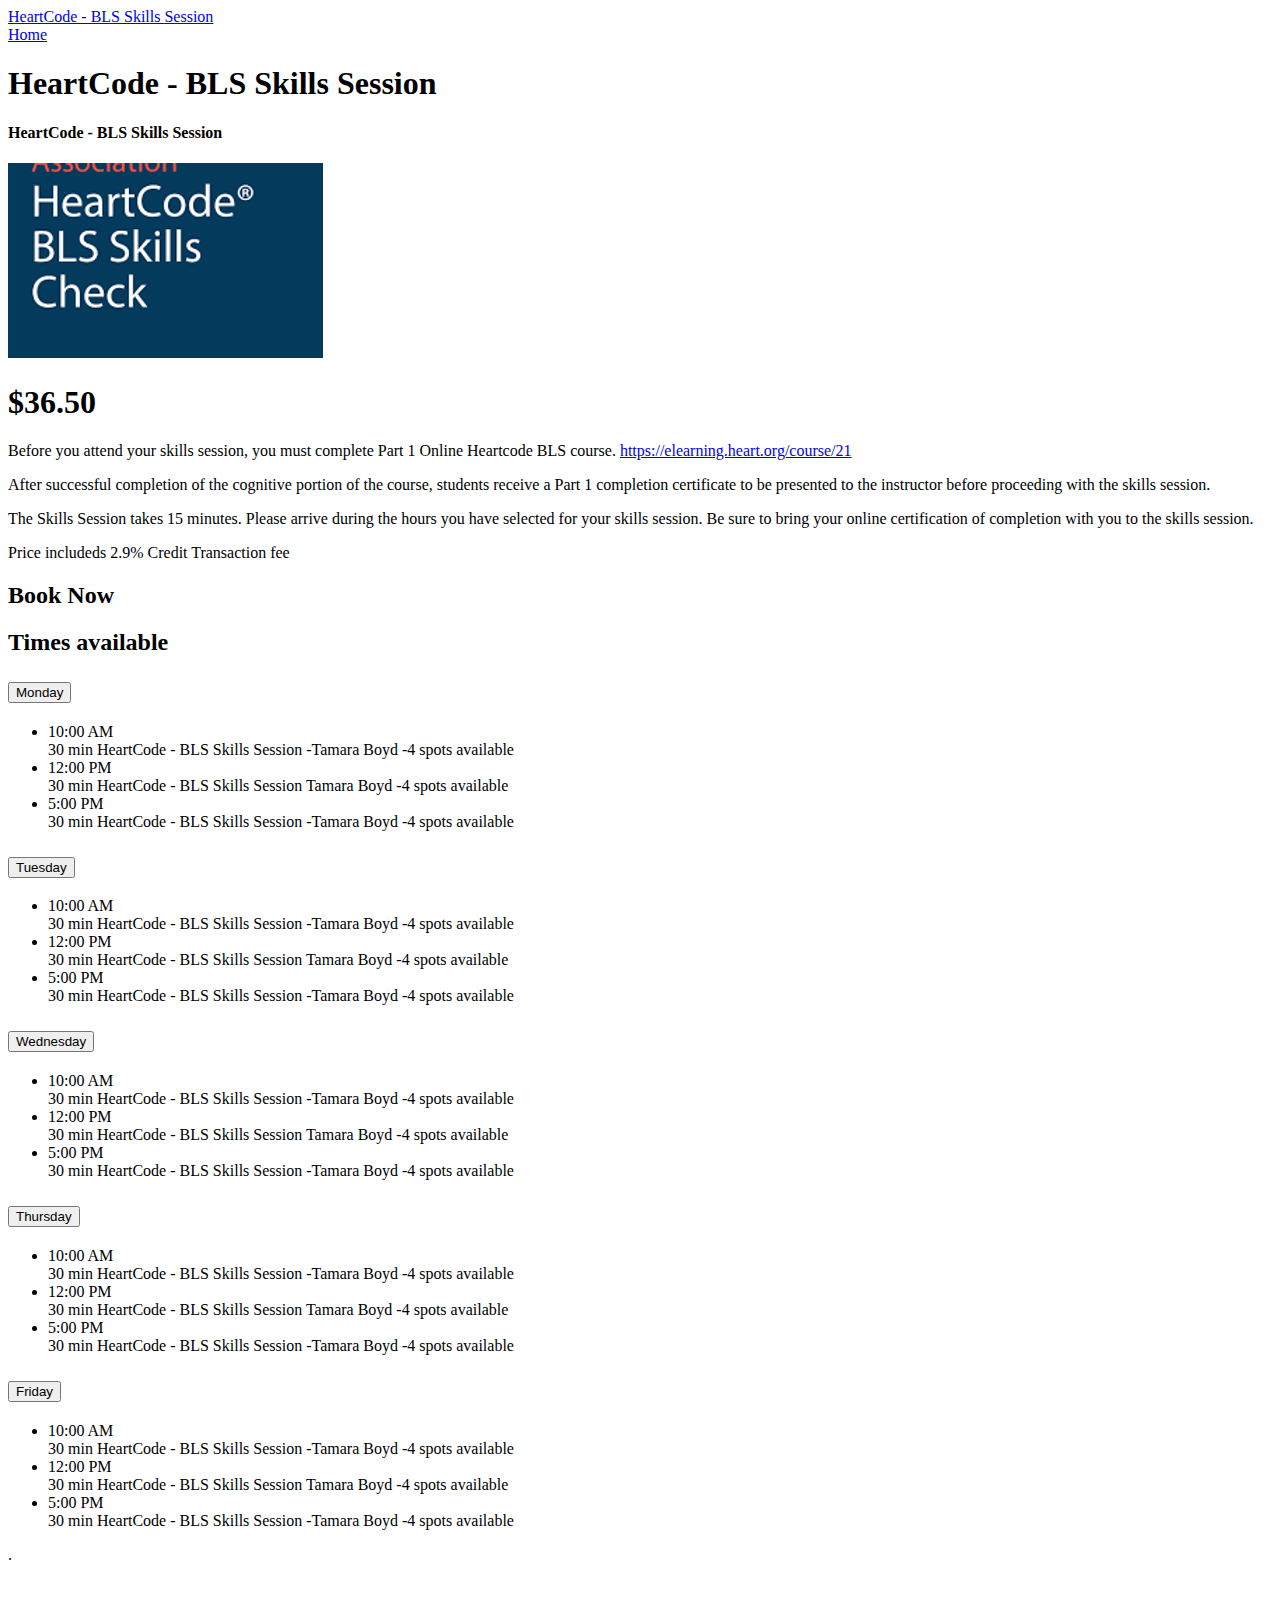
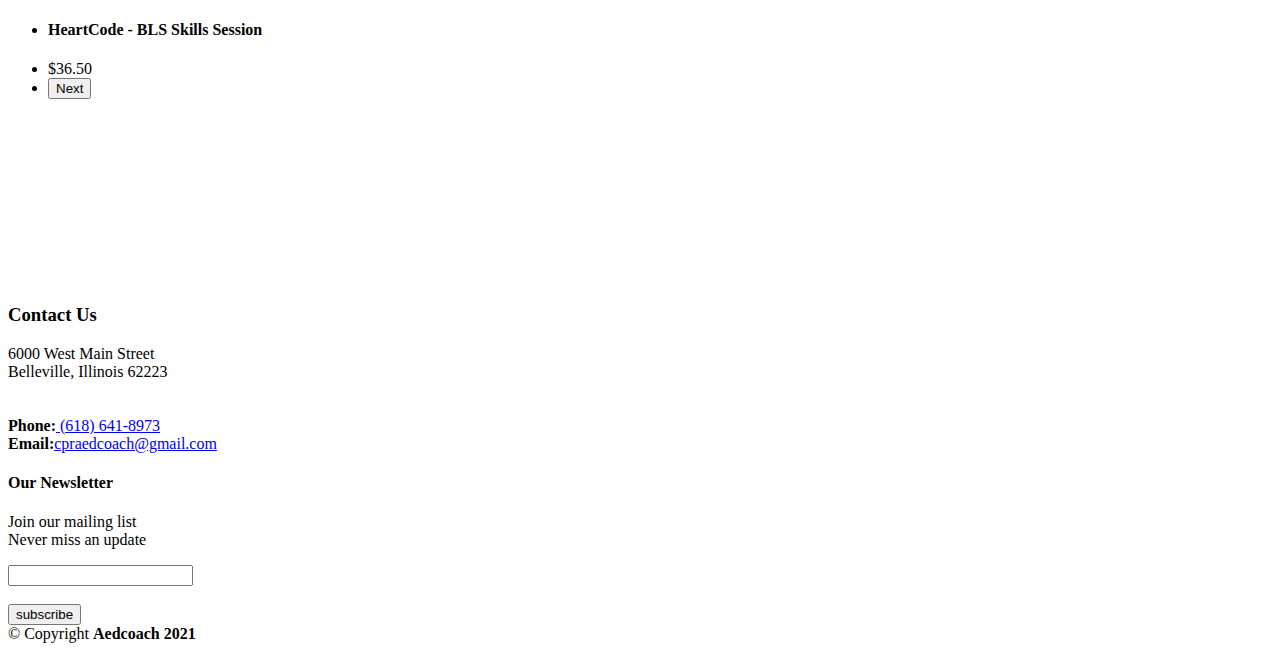
<file: public/gp/product2.html>
<!doctype html>
<html lang="en">

<head>
  <!-- Required meta tags -->
  <meta charset="utf-8">
  <meta name="viewport" content="width=device-width, initial-scale=1">

  <!-- Bootstrap CSS -->
  <link href="https://cdn.jsdelivr.net/npm/bootstrap@5.1.1/dist/css/bootstrap.min.css" rel="stylesheet"
    integrity="sha384-F3w7mX95PdgyTmZZMECAngseQB83DfGTowi0iMjiWaeVhAn4FJkqJByhZMI3AhiU" crossorigin="anonymous">

  <title>product5</title>
</head>

<body>
  <div class="container py-3  ">
    <header>
      <div class="d-flex flex-column flex-md-row align-items-center pb-3 mb-4 border-bottom">
        <a href="/" class="d-flex  text-dark text-decoration-none">
          <span class="fs-4">HeartCode - BLS Skills Session</span>
        </a>

        <nav class="d-inline-flex mt-2 mt-md-0 ms-md-auto">
          <a class="me-3 py-2 text-dark text-decoration-none" href="index.html">Home</a>
        </nav>
      </div>

      <div class="pricing-header p-3 pb-md-4 mx-auto text-center">
        <h1 class="display-4 fw-normal">HeartCode - BLS Skills Session</h1>
      </div>
    </header>

    <main>
      <div class="row row-cols-1 row-cols-md-3 mb-3 text-center">
        <div class="col">
        </div>
        <div class="col">

          <div class="card-header py-3">
            <h4 class="my-0 fw-normal">HeartCode - BLS Skills Session</h4>
          </div>
          <div class="card-body">
            <img src="assets/img/product4.png" alt="">
            <h1 class="card-title pricing-card-title">$36.50<small class="text-muted fw-light"></small></h1>
          </div>
          <p>Before you attend your skills session, you must complete Part 1 Online Heartcode BLS course. <a  href="https://elearning.heart.org/course/21" target="_blank">https://elearning.heart.org/course/21</a></p>

            <p>
                After successful completion of the cognitive portion of the course, students receive a Part 1 completion certificate to be presented to the instructor before proceeding with the skills session.</p>
            
            <p>The Skills Session takes 15 minutes. Please arrive during the hours you have selected for your skills session. Be sure to bring your online certification of completion with you to the skills session.
            </p>
            <p>Price includeds 2.9% Credit Transaction fee</p>
        </div>
        <div class="col">
        </div>
      </div>

      <h2 class="display-6 text-center mb-4">Book Now
      </h2>
      <div class="container" data-aos="fade-up">
        <div class="row">
          <!--<div class="image col-lg-6" style='background-image: url("assets/img/featur.jpg");' data-aos="fade-right"></div>-->
          <h2 class="text-center">Times available</h2>
          <div class="accordion accordion-flush" id="accordionFlushExample">
            <div class="accordion-item">
              <h2 class="accordion-header" id="flush-headingOne">
                <button class="accordion-button collapsed" type="button" data-bs-toggle="collapse"
                  data-bs-target="#flush-collapseOne" aria-expanded="false" aria-controls="flush-collapseOne">
                  Monday
                </button>
              </h2>
              <div id="flush-collapseOne" class="accordion-collapse collapse" aria-labelledby="flush-headingOne"
                data-bs-parent="#accordionFlushExample">
                <div class="accordion-body">
                  <ul>
                    <li>10:00 AM</li>
                    30 min
                    HeartCode - BLS Skills Session
                    -Tamara Boyd
                    -4 spots available

                    <li>12:00 PM</li>
                    30 min
                    HeartCode - BLS Skills Session
                    Tamara Boyd
                    -4 spots available

                    <li>5:00 PM</li>
                    30 min
                    HeartCode - BLS Skills Session
                    -Tamara Boyd
                    -4 spots available
                  </ul></code>
                </div>
              </div>
            </div>
            <div class="accordion-item">
              <h2 class="accordion-header" id="flush-headingTwo">
                <button class="accordion-button collapsed" type="button" data-bs-toggle="collapse"
                  data-bs-target="#flush-collapseTwo" aria-expanded="false" aria-controls="flush-collapseTwo">
                  Tuesday
                </button>
              </h2>
              <div id="flush-collapseTwo" class="accordion-collapse collapse" aria-labelledby="flush-headingTwo"
                data-bs-parent="#accordionFlushExample">
                <div class="accordion-body">
                  <ul>
                    <li>10:00 AM</li>
                    30 min
                    HeartCode - BLS Skills Session
                    -Tamara Boyd
                    -4 spots available

                    <li>12:00 PM</li>
                    30 min
                    HeartCode - BLS Skills Session
                    Tamara Boyd
                    -4 spots available

                    <li>5:00 PM</li>
                    30 min
                    HeartCode - BLS Skills Session
                    -Tamara Boyd
                    -4 spots available
                  </ul>
                </div>
              </div>
            </div>
            <div class="accordion-item">
              <h2 class="accordion-header" id="flush-headingTwo">
                <button class="accordion-button collapsed" type="button" data-bs-toggle="collapse"
                  data-bs-target="#flush-collapseTwo" aria-expanded="false" aria-controls="flush-collapseTwo">
                  Wednesday
                </button>
              </h2>
              <div id="flush-collapseTwo" class="accordion-collapse collapse" aria-labelledby="flush-headingTwo"
                data-bs-parent="#accordionFlushExample">
                <div class="accordion-body">
                  <ul>
                    <li>10:00 AM</li>
                    30 min
                    HeartCode - BLS Skills Session
                    -Tamara Boyd
                    -4 spots available

                    <li>12:00 PM</li>
                    30 min
                    HeartCode - BLS Skills Session
                    Tamara Boyd
                    -4 spots available

                    <li>5:00 PM</li>
                    30 min
                    HeartCode - BLS Skills Session
                    -Tamara Boyd
                    -4 spots available
                  </ul>
                </div>
              </div>
            </div>
            <div class="accordion-item">
              <h2 class="accordion-header" id="flush-headingTwo">
                <button class="accordion-button collapsed" type="button" data-bs-toggle="collapse"
                  data-bs-target="#flush-collapseTwo" aria-expanded="false" aria-controls="flush-collapseTwo">
                  Thursday
                </button>
              </h2>
              <div id="flush-collapseTwo" class="accordion-collapse collapse" aria-labelledby="flush-headingTwo"
                data-bs-parent="#accordionFlushExample">
                <div class="accordion-body">
                  <ul>
                    <li>10:00 AM</li>
                    30 min
                    HeartCode - BLS Skills Session
                    -Tamara Boyd
                    -4 spots available

                    <li>12:00 PM</li>
                    30 min
                    HeartCode - BLS Skills Session
                    Tamara Boyd
                    -4 spots available

                    <li>5:00 PM</li>
                    30 min
                    HeartCode - BLS Skills Session
                    -Tamara Boyd
                    -4 spots available
                  </ul>
                </div>
              </div>
            </div>
            <div class="accordion-item">
              <h2 class="accordion-header" id="flush-headingThree">
                <button class="accordion-button collapsed" type="button" data-bs-toggle="collapse"
                  data-bs-target="#flush-collapseThree" aria-expanded="false" aria-controls="flush-collapseThree">
                  Friday
                </button>
              </h2>
              <div id="flush-collapseThree" class="accordion-collapse collapse" aria-labelledby="flush-headingThree"
                data-bs-parent="#accordionFlushExample">
                <div class="accordion-body">
                  <ul>
                    <li>10:00 AM</li>
                    30 min
                    HeartCode - BLS Skills Session
                    -Tamara Boyd
                    -4 spots available

                    <li>12:00 PM</li>
                    30 min
                    HeartCode - BLS Skills Session
                    Tamara Boyd
                    -4 spots available

                    <li>5:00 PM</li>
                    30 min
                    HeartCode - BLS Skills Session
                    -Tamara Boyd
                    -4 spots available
                  </ul>.
                </div>
              </div>
            </div>
          </div>
        </div>
<br><br>
    <div class="card" style="width: 18rem; height: 12rem;">
      <ul class="list-group list-group-flush">
        <li class="list-group-item text-center"><h4>HeartCode - BLS Skills Session</h4></li>
        <li class="list-group-item text-center"> $36.50</li>
        <li class="list-group-item text-center"><button type="button" class="btn btn-secondary btn-sm">Next</button></li>
      </ul>
    </div>
</div>
      </div>
    </main>
<br><br><br><br>
    <footer id="footer">
      <div class="footer-top">
        <div class="container">
          <div class="row">
  
            <div class="col-lg-3 col-md-6">
              <div class="footer-info">
                <h3>Contact Us <span></span></h3>
                <p>
                  6000 West Main Street<br>
  
                  Belleville, Illinois  62223<br>
                 <br><br>
                  <strong>Phone:</strong><a class="text-dark text-decoration-none " href="tel:618-641-8973"> (618) 641-8973</a><br>
                  <strong>Email:</strong><a class="text-dark text-decoration-none" href="mailto:cpraedcoach@gmail.com">cpraedcoach@gmail.com</a><br>
                </p>
              </div>
            </div>
  
          
  
           
            <div class="col-lg-4 col-md-6 footer-newsletter">
              <h4>Our Newsletter</h4>
              <p>Join our mailing list<br>
                Never miss an update</p>
              <form action="" method="post">
                <input type="email" name="email"><br><br>
                <button type="button" class="btn btn-secondary btn-sm">subscribe</button>
              </form>
  
            </div>
  
          </div>
        </div>
      </div>
  
      <div class="container">
        <div class="copyright">
          &copy; Copyright <strong><span>Aedcoach 2021</span></strong>
        </div>
        <div class="credits">
          <!-- All the links in the footer should remain intact. -->
          <!-- You can delete the links only if you purchased the pro version. -->
          <!-- Licensing information: https://bootstrapmade.com/license/ -->
          <!-- Purchase the pro version with working PHP/AJAX contact form: https://bootstrapmade.com/gp-free-multipurpose-html-bootstrap-template/ -->
        <a href="https://bootstrapmade.com/"></a>
        </div>
      </div>
    </footer><!-- End Footer -->
    <!-- Optional JavaScript; choose one of the two! -->

    <!-- Option 1: Bootstrap Bundle with Popper -->
    <script src="https://cdn.jsdelivr.net/npm/bootstrap@5.1.1/dist/js/bootstrap.bundle.min.js"
      integrity="sha384-/bQdsTh/da6pkI1MST/rWKFNjaCP5gBSY4sEBT38Q/9RBh9AH40zEOg7Hlq2THRZ" crossorigin="anonymous">
    </script>

    <!-- Option 2: Separate Popper and Bootstrap JS -->
    <!--
    <script src="https://cdn.jsdelivr.net/npm/@popperjs/core@2.9.3/dist/umd/popper.min.js" integrity="sha384-W8fXfP3gkOKtndU4JGtKDvXbO53Wy8SZCQHczT5FMiiqmQfUpWbYdTil/SxwZgAN" crossorigin="anonymous"></script>
    <script src="https://cdn.jsdelivr.net/npm/bootstrap@5.1.1/dist/js/bootstrap.min.js" integrity="sha384-skAcpIdS7UcVUC05LJ9Dxay8AXcDYfBJqt1CJ85S/CFujBsIzCIv+l9liuYLaMQ/" crossorigin="anonymous"></script>
    -->
</body>

</html>
</file>
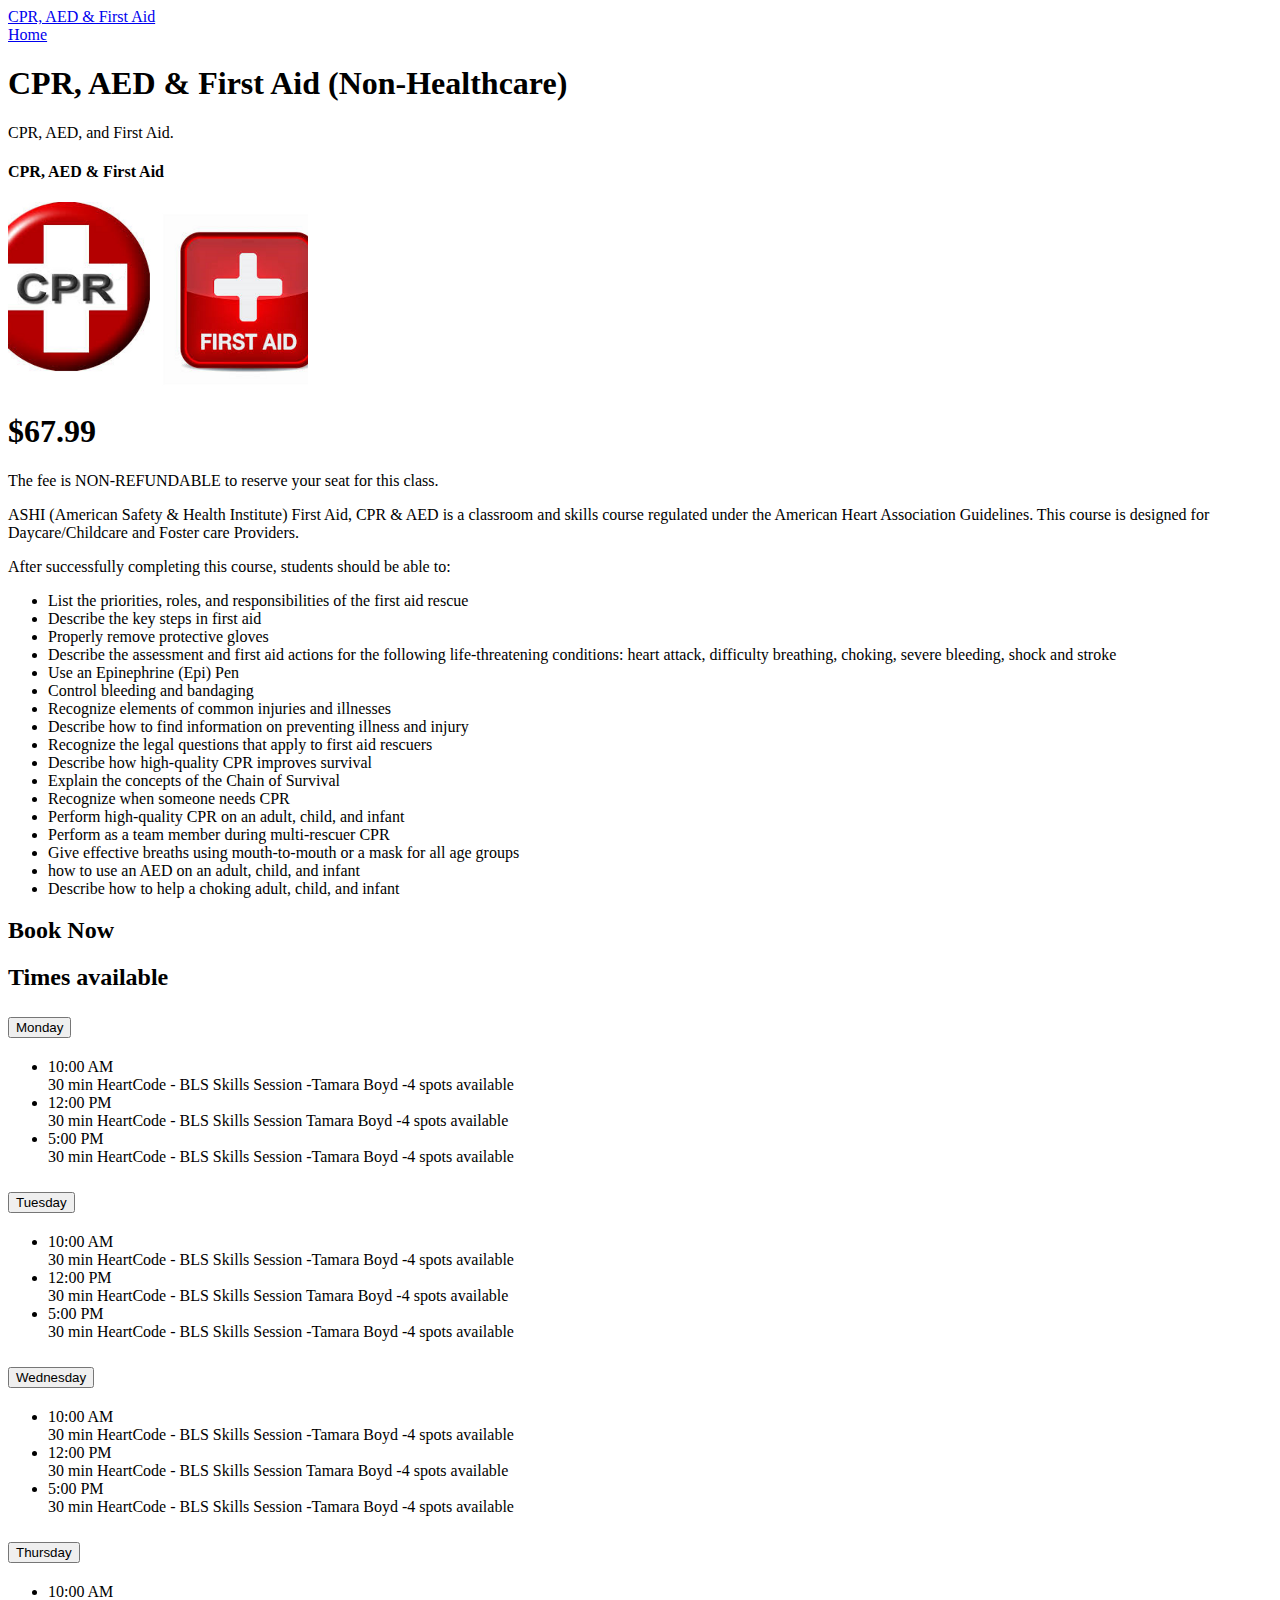
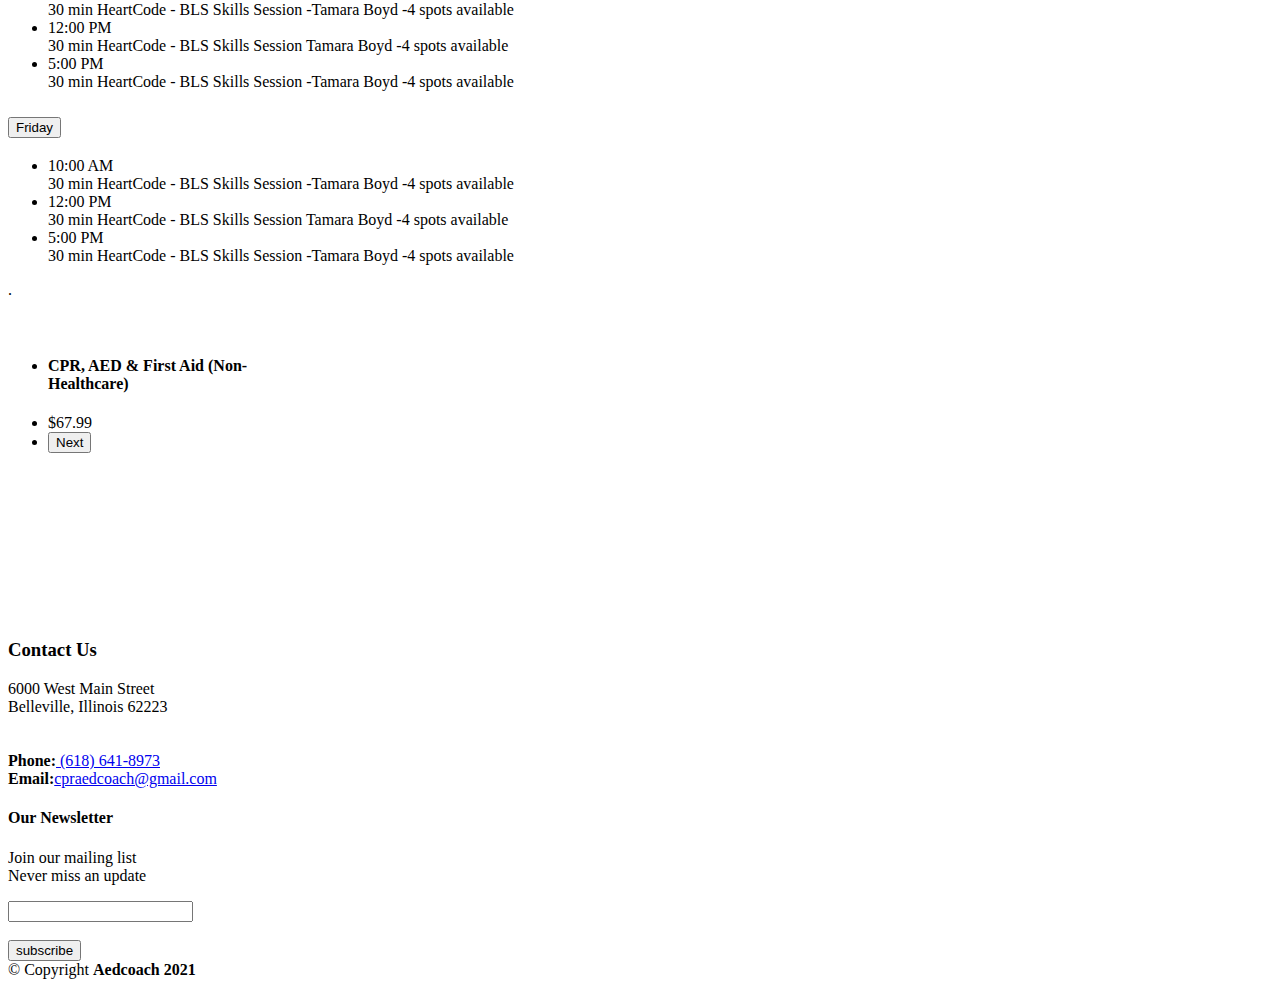
<file: public/gp/product3.html>
<!doctype html>
<html lang="en">

<head>
  <!-- Required meta tags -->
  <meta charset="utf-8">
  <meta name="viewport" content="width=device-width, initial-scale=1">

  <!-- Bootstrap CSS -->
  <link href="https://cdn.jsdelivr.net/npm/bootstrap@5.1.1/dist/css/bootstrap.min.css" rel="stylesheet"
    integrity="sha384-F3w7mX95PdgyTmZZMECAngseQB83DfGTowi0iMjiWaeVhAn4FJkqJByhZMI3AhiU" crossorigin="anonymous">

  <title>product5</title>
</head>

<body>
  <div class="container py-3  ">
    <header>
      <div class="d-flex flex-column flex-md-row align-items-center pb-3 mb-4 border-bottom">
        <a href="/" class="d-flex  text-dark text-decoration-none">
          <span class="fs-4">CPR, AED & First Aid</span>
        </a>

        <nav class="d-inline-flex mt-2 mt-md-0 ms-md-auto">
          <a class="me-3 py-2 text-dark text-decoration-none" href="index.html">Home</a>
        </nav>
      </div>

      <div class="pricing-header p-3 pb-md-4 mx-auto text-center">
        <h1 class="display-4 fw-normal">CPR, AED & First Aid (Non-Healthcare)</h1>
        <p class="fs-5 text-muted">CPR, AED, and First Aid.</p>
      </div>
    </header>

    <main>
      <div class="row row-cols-1 row-cols-md-3 mb-3 text-center">
        <div class="col">
        </div>
        <div class="col">

          <div class="card-header py-3">
            <h4 class="my-0 fw-normal">CPR, AED & First Aid</h4>
          </div>
          <div class="card-body">
            <img src="assets/img/product3.png" style="width: 300px;" alt="">
            <h1 class="card-title pricing-card-title">$67.99<small class="text-muted fw-light"></small></h1>
          </div>
          <p>The fee is <bold>NON-REFUNDABLE</bold> to reserve your seat for this class.</p>

            <p>ASHI (American Safety & Health Institute) First Aid, CPR & AED is a classroom and skills course regulated under the American Heart Association Guidelines. This course is designed for Daycare/Childcare and Foster care Providers.</p>
            
            <p>After successfully completing this course, students should be able to:</p>
                <ul>
                    <li>List the priorities, roles, and responsibilities of the first aid rescue</li>
<li>Describe the key steps in first aid</li>
<li>Properly remove protective gloves</li>
<li>Describe the assessment and first aid actions for the following life-threatening conditions: heart attack, difficulty breathing, choking, severe bleeding, shock and stroke</li>
<li>Use an Epinephrine (Epi) Pen</li>
<li>Control bleeding and bandaging</li>
<li>Recognize elements of common injuries and illnesses</li>
<li>Describe how to find information on preventing illness and injury</li>
<li>Recognize the legal questions that apply to first aid rescuers</li>
<li>Describe how high-quality CPR improves survival</li>
<li>Explain the concepts of the Chain of Survival</li>
<li>Recognize when someone needs CPR</li>
<li>Perform high-quality CPR on an adult, child, and infant</li>
<li>Perform as a team member during multi-rescuer CPR</li>
<li>Give effective breaths using mouth-to-mouth or a mask for all age groups</li>
<li> how to use an AED on an adult, child, and infant</li>
<li>Describe how to help a choking adult, child, and infant</li>
                </ul>
        </div>
        <div class="col">
        </div>
      </div>

      <h2 class="display-6 text-center mb-4">Book Now
      </h2>
      <div class="container" data-aos="fade-up">
        <div class="row">
          <!--<div class="image col-lg-6" style='background-image: url("assets/img/featur.jpg");' data-aos="fade-right"></div>-->
          <h2 class="text-center">Times available</h2>
          <div class="accordion accordion-flush" id="accordionFlushExample">
            <div class="accordion-item">
              <h2 class="accordion-header" id="flush-headingOne">
                <button class="accordion-button collapsed" type="button" data-bs-toggle="collapse"
                  data-bs-target="#flush-collapseOne" aria-expanded="false" aria-controls="flush-collapseOne">
                  Monday
                </button>
              </h2>
              <div id="flush-collapseOne" class="accordion-collapse collapse" aria-labelledby="flush-headingOne"
                data-bs-parent="#accordionFlushExample">
                <div class="accordion-body">
                  <ul>
                    <li>10:00 AM</li>
                    30 min
                    HeartCode - BLS Skills Session
                    -Tamara Boyd
                    -4 spots available

                    <li>12:00 PM</li>
                    30 min
                    HeartCode - BLS Skills Session
                    Tamara Boyd
                    -4 spots available

                    <li>5:00 PM</li>
                    30 min
                    HeartCode - BLS Skills Session
                    -Tamara Boyd
                    -4 spots available
                  </ul></code>
                </div>
              </div>
            </div>
            <div class="accordion-item">
              <h2 class="accordion-header" id="flush-headingTwo">
                <button class="accordion-button collapsed" type="button" data-bs-toggle="collapse"
                  data-bs-target="#flush-collapseTwo" aria-expanded="false" aria-controls="flush-collapseTwo">
                  Tuesday
                </button>
              </h2>
              <div id="flush-collapseTwo" class="accordion-collapse collapse" aria-labelledby="flush-headingTwo"
                data-bs-parent="#accordionFlushExample">
                <div class="accordion-body">
                  <ul>
                    <li>10:00 AM</li>
                    30 min
                    HeartCode - BLS Skills Session
                    -Tamara Boyd
                    -4 spots available

                    <li>12:00 PM</li>
                    30 min
                    HeartCode - BLS Skills Session
                    Tamara Boyd
                    -4 spots available

                    <li>5:00 PM</li>
                    30 min
                    HeartCode - BLS Skills Session
                    -Tamara Boyd
                    -4 spots available
                  </ul>
                </div>
              </div>
            </div>
            <div class="accordion-item">
              <h2 class="accordion-header" id="flush-headingTwo">
                <button class="accordion-button collapsed" type="button" data-bs-toggle="collapse"
                  data-bs-target="#flush-collapseTwo" aria-expanded="false" aria-controls="flush-collapseTwo">
                  Wednesday
                </button>
              </h2>
              <div id="flush-collapseTwo" class="accordion-collapse collapse" aria-labelledby="flush-headingTwo"
                data-bs-parent="#accordionFlushExample">
                <div class="accordion-body">
                  <ul>
                    <li>10:00 AM</li>
                    30 min
                    HeartCode - BLS Skills Session
                    -Tamara Boyd
                    -4 spots available

                    <li>12:00 PM</li>
                    30 min
                    HeartCode - BLS Skills Session
                    Tamara Boyd
                    -4 spots available

                    <li>5:00 PM</li>
                    30 min
                    HeartCode - BLS Skills Session
                    -Tamara Boyd
                    -4 spots available
                  </ul>
                </div>
              </div>
            </div>
            <div class="accordion-item">
              <h2 class="accordion-header" id="flush-headingTwo">
                <button class="accordion-button collapsed" type="button" data-bs-toggle="collapse"
                  data-bs-target="#flush-collapseTwo" aria-expanded="false" aria-controls="flush-collapseTwo">
                  Thursday
                </button>
              </h2>
              <div id="flush-collapseTwo" class="accordion-collapse collapse" aria-labelledby="flush-headingTwo"
                data-bs-parent="#accordionFlushExample">
                <div class="accordion-body">
                  <ul>
                    <li>10:00 AM</li>
                    30 min
                    HeartCode - BLS Skills Session
                    -Tamara Boyd
                    -4 spots available

                    <li>12:00 PM</li>
                    30 min
                    HeartCode - BLS Skills Session
                    Tamara Boyd
                    -4 spots available

                    <li>5:00 PM</li>
                    30 min
                    HeartCode - BLS Skills Session
                    -Tamara Boyd
                    -4 spots available
                  </ul>
                </div>
              </div>
            </div>
            <div class="accordion-item">
              <h2 class="accordion-header" id="flush-headingThree">
                <button class="accordion-button collapsed" type="button" data-bs-toggle="collapse"
                  data-bs-target="#flush-collapseThree" aria-expanded="false" aria-controls="flush-collapseThree">
                  Friday
                </button>
              </h2>
              <div id="flush-collapseThree" class="accordion-collapse collapse" aria-labelledby="flush-headingThree"
                data-bs-parent="#accordionFlushExample">
                <div class="accordion-body">
                  <ul>
                    <li>10:00 AM</li>
                    30 min
                    HeartCode - BLS Skills Session
                    -Tamara Boyd
                    -4 spots available

                    <li>12:00 PM</li>
                    30 min
                    HeartCode - BLS Skills Session
                    Tamara Boyd
                    -4 spots available

                    <li>5:00 PM</li>
                    30 min
                    HeartCode - BLS Skills Session
                    -Tamara Boyd
                    -4 spots available
                  </ul>.
                </div>
              </div>
            </div>
          </div>
        </div>
<br><br>
    <div class="card" style="width: 18rem; height: 12rem;">
      <ul class="list-group list-group-flush">
        <li class="list-group-item text-center"><h4>CPR, AED & First Aid (Non-Healthcare)</h4></li>
        <li class="list-group-item text-center"> $67.99</li>
        <li class="list-group-item text-center"><button type="button" class="btn btn-secondary btn-sm">Next</button></li>
      </ul>
    </div>
</div>
      </div>
    </main>
<br><br><br><br>
    <footer id="footer">
      <div class="footer-top">
        <div class="container">
          <div class="row">
  
            <div class="col-lg-3 col-md-6">
              <div class="footer-info">
                <h3>Contact Us <span></span></h3>
                <p>
                  6000 West Main Street<br>
  
                  Belleville, Illinois  62223<br>
                 <br><br>
                  <strong>Phone:</strong><a class="text-dark text-decoration-none " href="tel:618-641-8973"> (618) 641-8973</a><br>
                  <strong>Email:</strong><a class="text-dark text-decoration-none" href="mailto:cpraedcoach@gmail.com">cpraedcoach@gmail.com</a><br>
                </p>
              </div>
            </div>
  
          
  
           
            <div class="col-lg-4 col-md-6 footer-newsletter">
              <h4>Our Newsletter</h4>
              <p>Join our mailing list<br>
                Never miss an update</p>
              <form action="" method="post">
                <input type="email" name="email"><br><br>
                <button type="button" class="btn btn-secondary btn-sm">subscribe</button>
              </form>
  
            </div>
  
          </div>
        </div>
      </div>
  
      <div class="container">
        <div class="copyright">
          &copy; Copyright <strong><span>Aedcoach 2021</span></strong>
        </div>
        <div class="credits">
          <!-- All the links in the footer should remain intact. -->
          <!-- You can delete the links only if you purchased the pro version. -->
          <!-- Licensing information: https://bootstrapmade.com/license/ -->
          <!-- Purchase the pro version with working PHP/AJAX contact form: https://bootstrapmade.com/gp-free-multipurpose-html-bootstrap-template/ -->
        <a href="https://bootstrapmade.com/"></a>
        </div>
      </div>
    </footer><!-- End Footer -->
    <!-- Optional JavaScript; choose one of the two! -->

    <!-- Option 1: Bootstrap Bundle with Popper -->
    <script src="https://cdn.jsdelivr.net/npm/bootstrap@5.1.1/dist/js/bootstrap.bundle.min.js"
      integrity="sha384-/bQdsTh/da6pkI1MST/rWKFNjaCP5gBSY4sEBT38Q/9RBh9AH40zEOg7Hlq2THRZ" crossorigin="anonymous">
    </script>

    <!-- Option 2: Separate Popper and Bootstrap JS -->
    <!--
    <script src="https://cdn.jsdelivr.net/npm/@popperjs/core@2.9.3/dist/umd/popper.min.js" integrity="sha384-W8fXfP3gkOKtndU4JGtKDvXbO53Wy8SZCQHczT5FMiiqmQfUpWbYdTil/SxwZgAN" crossorigin="anonymous"></script>
    <script src="https://cdn.jsdelivr.net/npm/bootstrap@5.1.1/dist/js/bootstrap.min.js" integrity="sha384-skAcpIdS7UcVUC05LJ9Dxay8AXcDYfBJqt1CJ85S/CFujBsIzCIv+l9liuYLaMQ/" crossorigin="anonymous"></script>
    -->
</body>

</html>
</file>
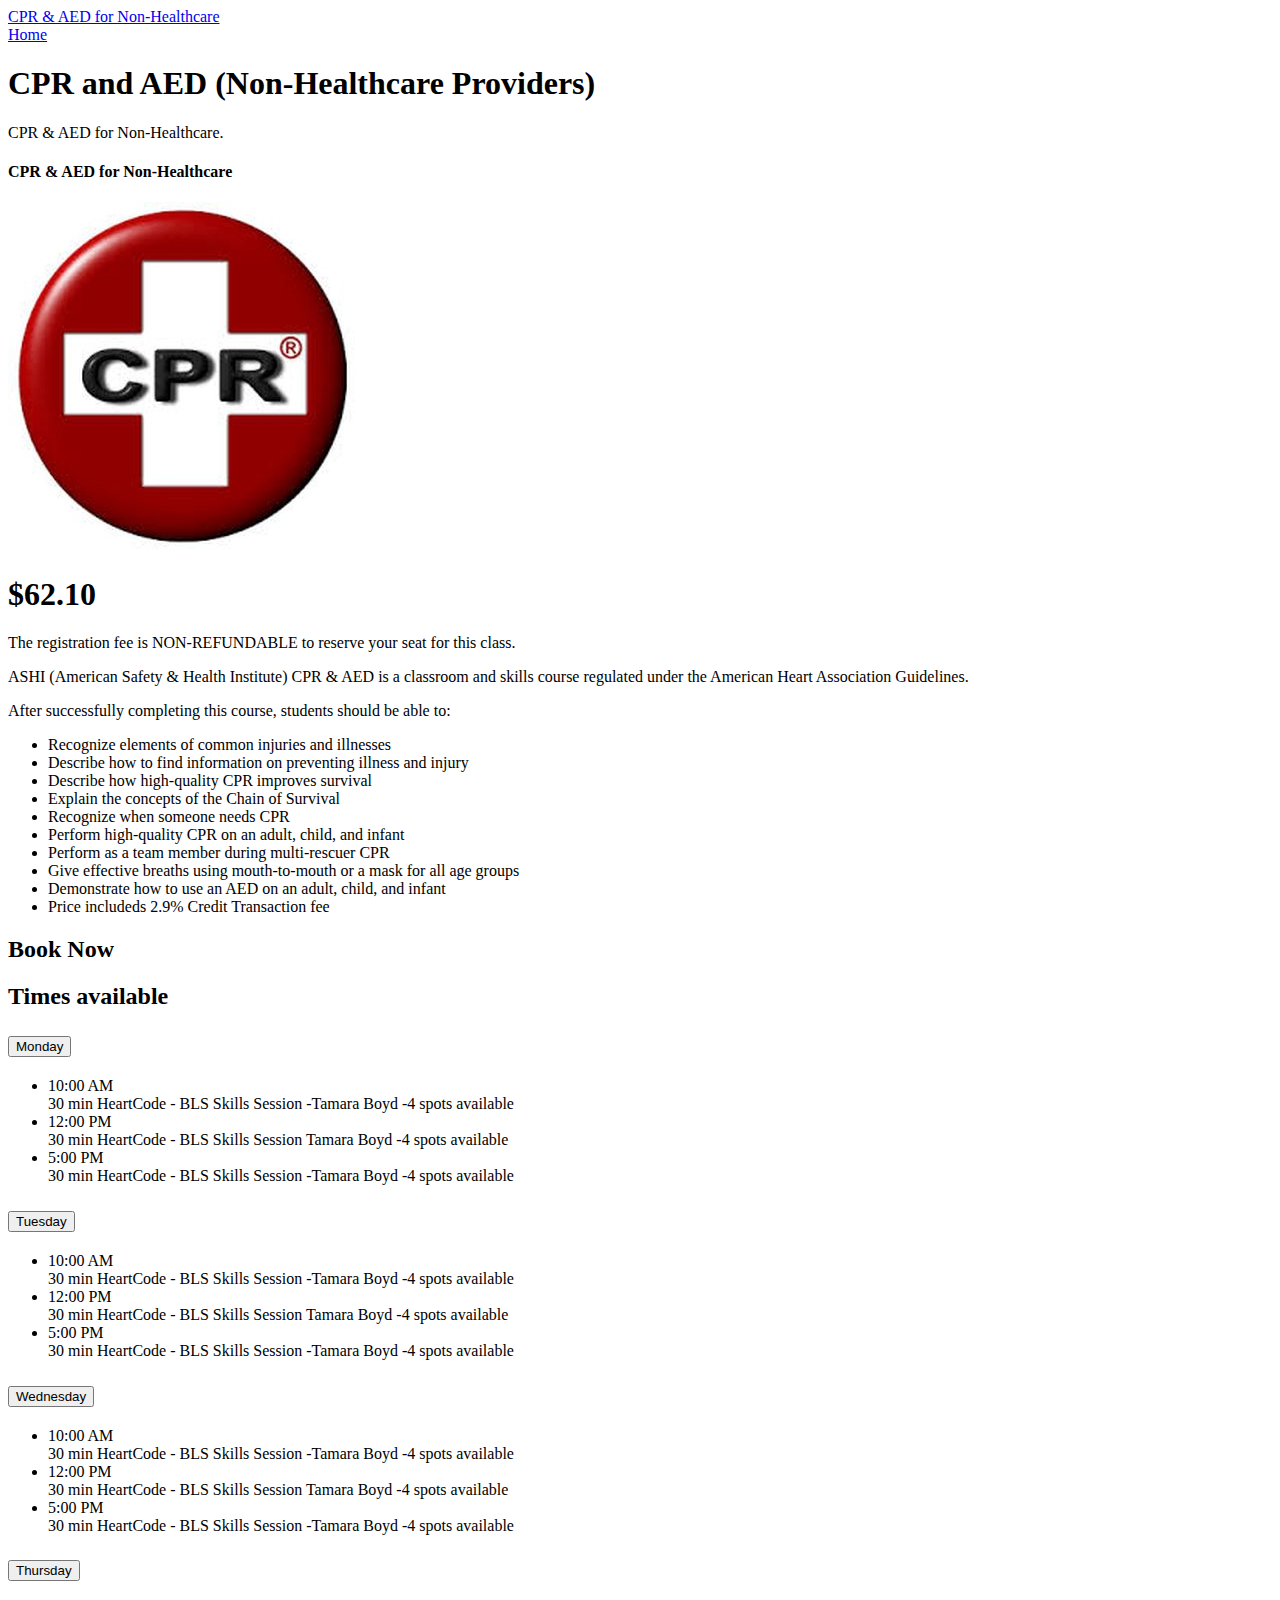
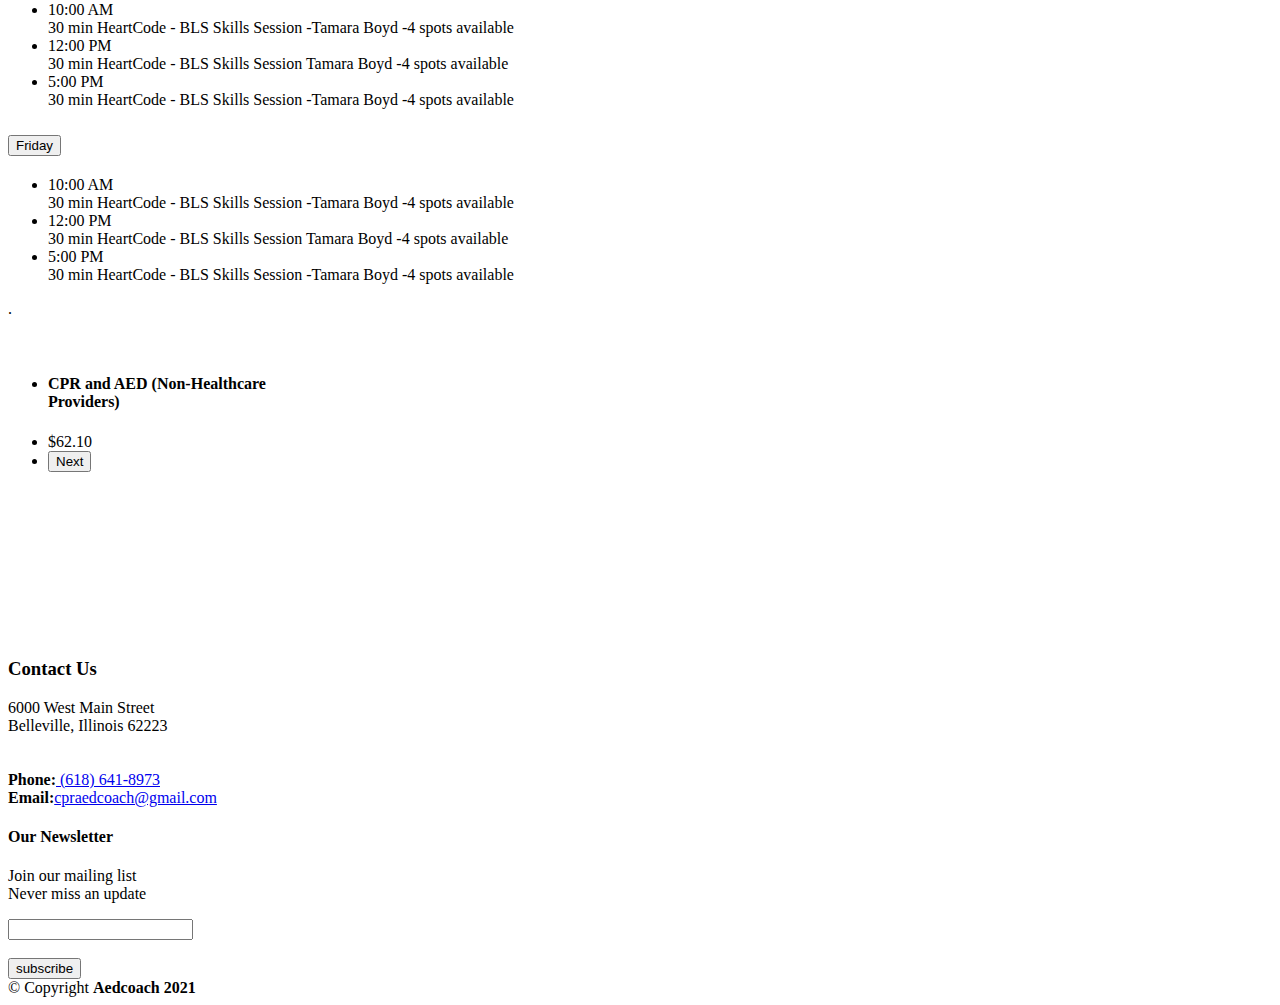
<file: public/gp/product4.html>
<!doctype html>
<html lang="en">

<head>
    <!-- Required meta tags -->
    <meta charset="utf-8">
    <meta name="viewport" content="width=device-width, initial-scale=1">

    <!-- Bootstrap CSS -->
    <link href="https://cdn.jsdelivr.net/npm/bootstrap@5.1.1/dist/css/bootstrap.min.css" rel="stylesheet"
        integrity="sha384-F3w7mX95PdgyTmZZMECAngseQB83DfGTowi0iMjiWaeVhAn4FJkqJByhZMI3AhiU" crossorigin="anonymous">

    <title>product5</title>
</head>

<body>
    <div class="container py-3  ">
        <header>
            <div class="d-flex flex-column flex-md-row align-items-center pb-3 mb-4 border-bottom">
                <a href="/" class="d-flex  text-dark text-decoration-none">
                    <span class="fs-4">CPR & AED for Non-Healthcare</span>
                </a>

                <nav class="d-inline-flex mt-2 mt-md-0 ms-md-auto">
                    <a class="me-3 py-2 text-dark text-decoration-none" href="index.html">Home</a>
                </nav>
            </div>

            <div class="pricing-header p-3 pb-md-4 mx-auto text-center">
                <h1 class="display-4 fw-normal">CPR and AED (Non-Healthcare Providers)</h1>
                <p class="fs-5 text-muted">CPR & AED for Non-Healthcare.</p>
            </div>
        </header>

        <main>
            <div class="row row-cols-1 row-cols-md-3 mb-3 text-center">
                <div class="col">
                </div>
                <div class="col">

                    <div class="card-header py-3">
                        <h4 class="my-0 fw-normal">CPR & AED for Non-Healthcare</h4>
                    </div>
                    <div class="card-body">
                        <img src="assets/img/product2.jpeg" alt="">
                        <h1 class="card-title pricing-card-title">$62.10<small class="text-muted fw-light"></small></h1>
                    </div>
                    <p>The registration fee is NON-REFUNDABLE to reserve your seat for this class.
                    </p>

                    <p>ASHI (American Safety & Health Institute) CPR & AED is a classroom and skills course regulated
                        under the American Heart Association Guidelines.</p>
                    <p>After successfully completing this course, students should be able to:
                    </p>
                    <ul>
                        <li>Recognize elements of common injuries and illnesses</li>
                        <li>
                            Describe how to find information on preventing illness and injury</li>
                        <li>Describe how high-quality CPR improves survival
                        </li>
                        <li>Explain the concepts of the Chain of Survival</li>
                        <li>Recognize when someone needs CPR</li>
                        <li>Perform high-quality CPR on an adult, child, and infant
                        </li>
                        <li>Perform as a team member during multi-rescuer CPR</li>
                        <li>Give effective breaths using mouth-to-mouth or a mask for all age groups</li>
                        <li>Demonstrate how to use an AED on an adult, child, and infant</li>
                        <li>Price includeds 2.9% Credit Transaction fee
                        </li>
                    </ul>
                </div>
                <div class="col">
                </div>
            </div>

            <h2 class="display-6 text-center mb-4">Book Now
            </h2>
            <div class="container" data-aos="fade-up">
                <div class="row">
                    <!--<div class="image col-lg-6" style='background-image: url("assets/img/featur.jpg");' data-aos="fade-right"></div>-->
                    <h2 class="text-center">Times available</h2>
                    <div class="accordion accordion-flush" id="accordionFlushExample">
                        <div class="accordion-item">
                            <h2 class="accordion-header" id="flush-headingOne">
                                <button class="accordion-button collapsed" type="button" data-bs-toggle="collapse"
                                    data-bs-target="#flush-collapseOne" aria-expanded="false"
                                    aria-controls="flush-collapseOne">
                                    Monday
                                </button>
                            </h2>
                            <div id="flush-collapseOne" class="accordion-collapse collapse"
                                aria-labelledby="flush-headingOne" data-bs-parent="#accordionFlushExample">
                                <div class="accordion-body">
                                    <ul>
                                        <li>10:00 AM</li>
                                        30 min
                                        HeartCode - BLS Skills Session
                                        -Tamara Boyd
                                        -4 spots available

                                        <li>12:00 PM</li>
                                        30 min
                                        HeartCode - BLS Skills Session
                                        Tamara Boyd
                                        -4 spots available

                                        <li>5:00 PM</li>
                                        30 min
                                        HeartCode - BLS Skills Session
                                        -Tamara Boyd
                                        -4 spots available
                                    </ul></code>
                                </div>
                            </div>
                        </div>
                        <div class="accordion-item">
                            <h2 class="accordion-header" id="flush-headingTwo">
                                <button class="accordion-button collapsed" type="button" data-bs-toggle="collapse"
                                    data-bs-target="#flush-collapseTwo" aria-expanded="false"
                                    aria-controls="flush-collapseTwo">
                                    Tuesday
                                </button>
                            </h2>
                            <div id="flush-collapseTwo" class="accordion-collapse collapse"
                                aria-labelledby="flush-headingTwo" data-bs-parent="#accordionFlushExample">
                                <div class="accordion-body">
                                    <ul>
                                        <li>10:00 AM</li>
                                        30 min
                                        HeartCode - BLS Skills Session
                                        -Tamara Boyd
                                        -4 spots available

                                        <li>12:00 PM</li>
                                        30 min
                                        HeartCode - BLS Skills Session
                                        Tamara Boyd
                                        -4 spots available

                                        <li>5:00 PM</li>
                                        30 min
                                        HeartCode - BLS Skills Session
                                        -Tamara Boyd
                                        -4 spots available
                                    </ul>
                                </div>
                            </div>
                        </div>
                        <div class="accordion-item">
                            <h2 class="accordion-header" id="flush-headingTwo">
                                <button class="accordion-button collapsed" type="button" data-bs-toggle="collapse"
                                    data-bs-target="#flush-collapseTwo" aria-expanded="false"
                                    aria-controls="flush-collapseTwo">
                                    Wednesday
                                </button>
                            </h2>
                            <div id="flush-collapseTwo" class="accordion-collapse collapse"
                                aria-labelledby="flush-headingTwo" data-bs-parent="#accordionFlushExample">
                                <div class="accordion-body">
                                    <ul>
                                        <li>10:00 AM</li>
                                        30 min
                                        HeartCode - BLS Skills Session
                                        -Tamara Boyd
                                        -4 spots available

                                        <li>12:00 PM</li>
                                        30 min
                                        HeartCode - BLS Skills Session
                                        Tamara Boyd
                                        -4 spots available

                                        <li>5:00 PM</li>
                                        30 min
                                        HeartCode - BLS Skills Session
                                        -Tamara Boyd
                                        -4 spots available
                                    </ul>
                                </div>
                            </div>
                        </div>
                        <div class="accordion-item">
                            <h2 class="accordion-header" id="flush-headingTwo">
                                <button class="accordion-button collapsed" type="button" data-bs-toggle="collapse"
                                    data-bs-target="#flush-collapseTwo" aria-expanded="false"
                                    aria-controls="flush-collapseTwo">
                                    Thursday
                                </button>
                            </h2>
                            <div id="flush-collapseTwo" class="accordion-collapse collapse"
                                aria-labelledby="flush-headingTwo" data-bs-parent="#accordionFlushExample">
                                <div class="accordion-body">
                                    <ul>
                                        <li>10:00 AM</li>
                                        30 min
                                        HeartCode - BLS Skills Session
                                        -Tamara Boyd
                                        -4 spots available

                                        <li>12:00 PM</li>
                                        30 min
                                        HeartCode - BLS Skills Session
                                        Tamara Boyd
                                        -4 spots available

                                        <li>5:00 PM</li>
                                        30 min
                                        HeartCode - BLS Skills Session
                                        -Tamara Boyd
                                        -4 spots available
                                    </ul>
                                </div>
                            </div>
                        </div>
                        <div class="accordion-item">
                            <h2 class="accordion-header" id="flush-headingThree">
                                <button class="accordion-button collapsed" type="button" data-bs-toggle="collapse"
                                    data-bs-target="#flush-collapseThree" aria-expanded="false"
                                    aria-controls="flush-collapseThree">
                                    Friday
                                </button>
                            </h2>
                            <div id="flush-collapseThree" class="accordion-collapse collapse"
                                aria-labelledby="flush-headingThree" data-bs-parent="#accordionFlushExample">
                                <div class="accordion-body">
                                    <ul>
                                        <li>10:00 AM</li>
                                        30 min
                                        HeartCode - BLS Skills Session
                                        -Tamara Boyd
                                        -4 spots available

                                        <li>12:00 PM</li>
                                        30 min
                                        HeartCode - BLS Skills Session
                                        Tamara Boyd
                                        -4 spots available

                                        <li>5:00 PM</li>
                                        30 min
                                        HeartCode - BLS Skills Session
                                        -Tamara Boyd
                                        -4 spots available
                                    </ul>.
                                </div>
                            </div>
                        </div>
                    </div>
                </div>
                <br><br>
                <div class="card" style="width: 18rem; height: 12rem;">
                    <ul class="list-group list-group-flush">
                        <li class="list-group-item text-center">
                            <h4>CPR and AED (Non-Healthcare Providers)</h4>
                        </li>
                        <li class="list-group-item text-center"> $62.10</li>
                        <li class="list-group-item text-center"><button type="button"
                                class="btn btn-secondary btn-sm">Next</button></li>
                    </ul>
                </div>
            </div>
    </div>
    </main>
    <br><br><br><br>
    <footer id="footer">
        <div class="footer-top">
            <div class="container">
                <div class="row">

                    <div class="col-lg-3 col-md-6">
                        <div class="footer-info">
                            <h3>Contact Us <span></span></h3>
                            <p>
                                6000 West Main Street<br>

                                Belleville, Illinois 62223<br>
                                <br><br>
                                <strong>Phone:</strong><a class="text-dark text-decoration-none "
                                    href="tel:618-641-8973"> (618) 641-8973</a><br>
                                <strong>Email:</strong><a class="text-dark text-decoration-none"
                                    href="mailto:cpraedcoach@gmail.com">cpraedcoach@gmail.com</a><br>
                            </p>
                        </div>
                    </div>




                    <div class="col-lg-4 col-md-6 footer-newsletter">
                        <h4>Our Newsletter</h4>
                        <p>Join our mailing list<br>
                            Never miss an update</p>
                        <form action="" method="post">
                            <input type="email" name="email"><br><br>
                            <button type="button" class="btn btn-secondary btn-sm">subscribe</button>
                        </form>

                    </div>

                </div>
            </div>
        </div>

        <div class="container">
            <div class="copyright">
                &copy; Copyright <strong><span>Aedcoach 2021</span></strong>
            </div>
            <div class="credits">
                <!-- All the links in the footer should remain intact. -->
                <!-- You can delete the links only if you purchased the pro version. -->
                <!-- Licensing information: https://bootstrapmade.com/license/ -->
                <!-- Purchase the pro version with working PHP/AJAX contact form: https://bootstrapmade.com/gp-free-multipurpose-html-bootstrap-template/ -->
                <a href="https://bootstrapmade.com/"></a>
            </div>
        </div>
    </footer><!-- End Footer -->
    <!-- Optional JavaScript; choose one of the two! -->

    <!-- Option 1: Bootstrap Bundle with Popper -->
    <script src="https://cdn.jsdelivr.net/npm/bootstrap@5.1.1/dist/js/bootstrap.bundle.min.js"
        integrity="sha384-/bQdsTh/da6pkI1MST/rWKFNjaCP5gBSY4sEBT38Q/9RBh9AH40zEOg7Hlq2THRZ" crossorigin="anonymous">
    </script>

    <!-- Option 2: Separate Popper and Bootstrap JS -->
    <!--
    <script src="https://cdn.jsdelivr.net/npm/@popperjs/core@2.9.3/dist/umd/popper.min.js" integrity="sha384-W8fXfP3gkOKtndU4JGtKDvXbO53Wy8SZCQHczT5FMiiqmQfUpWbYdTil/SxwZgAN" crossorigin="anonymous"></script>
    <script src="https://cdn.jsdelivr.net/npm/bootstrap@5.1.1/dist/js/bootstrap.min.js" integrity="sha384-skAcpIdS7UcVUC05LJ9Dxay8AXcDYfBJqt1CJ85S/CFujBsIzCIv+l9liuYLaMQ/" crossorigin="anonymous"></script>
    -->
</body>

</html>
</file>
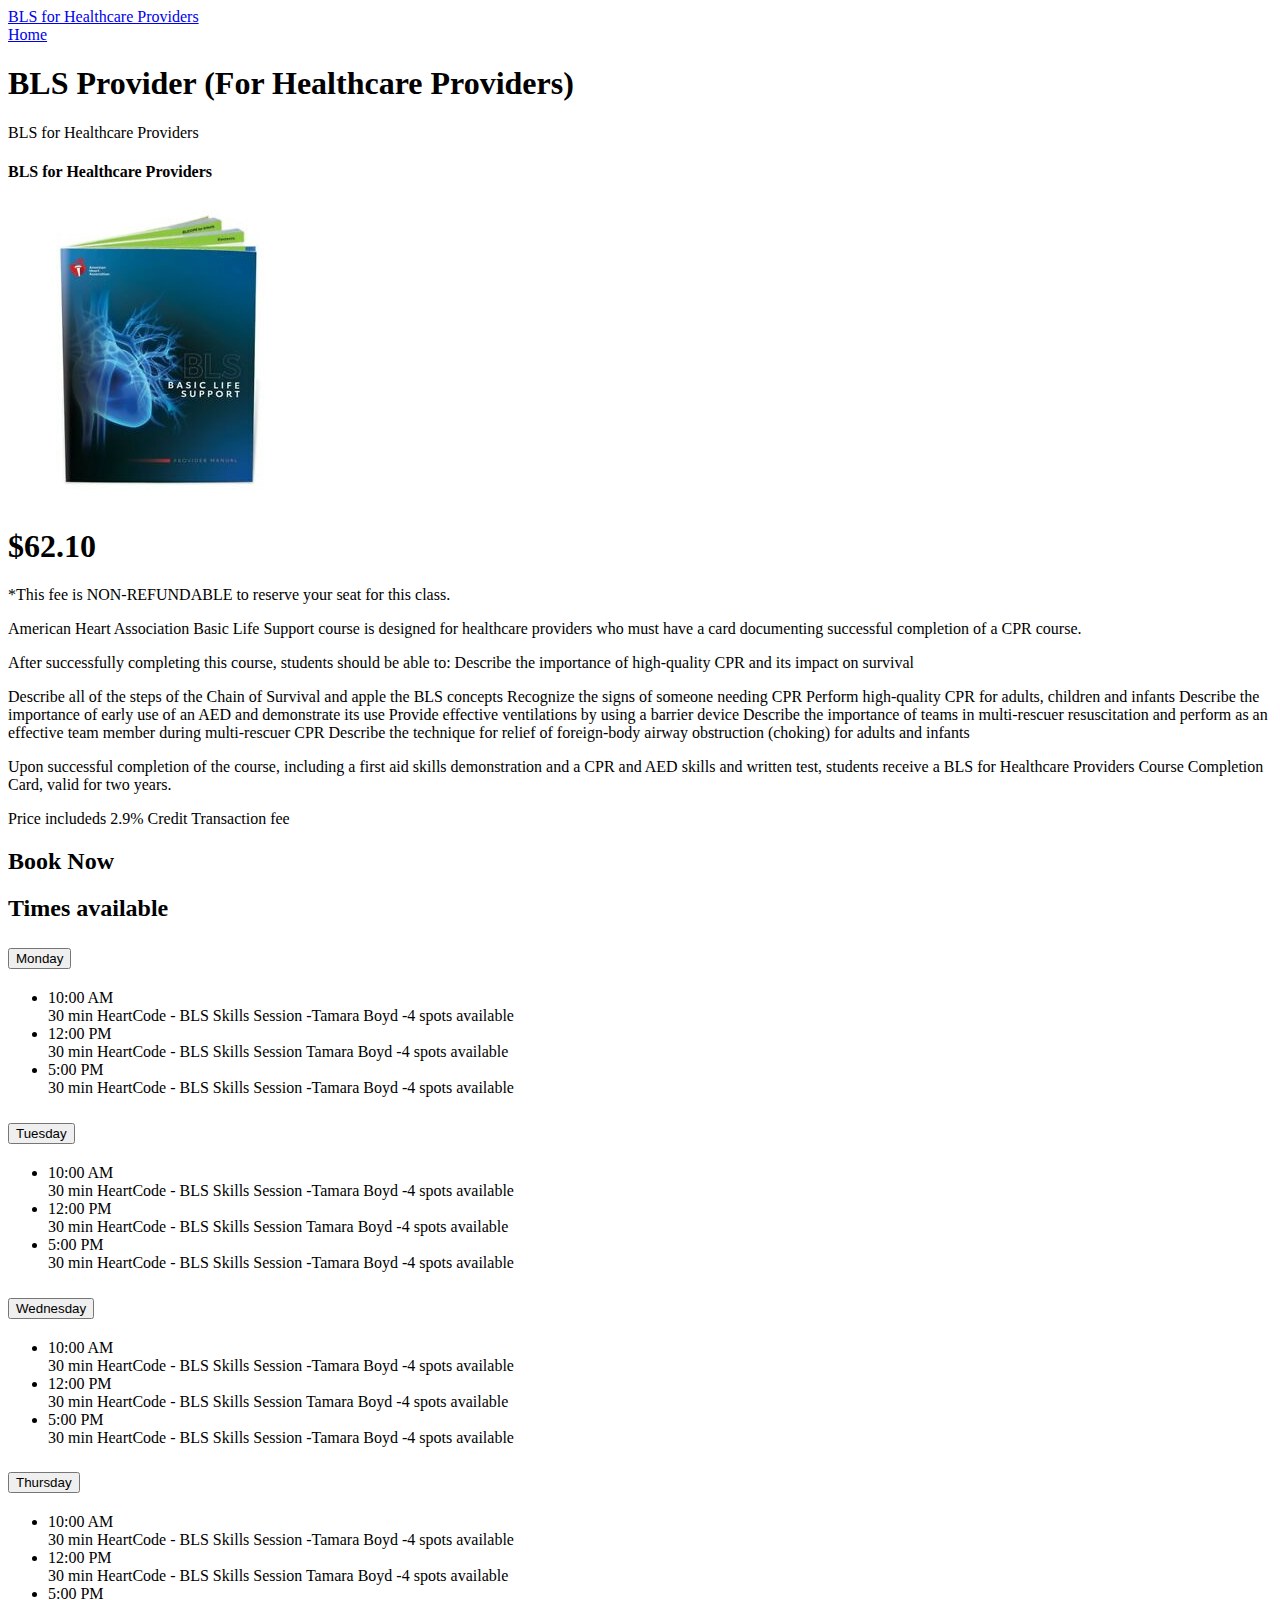
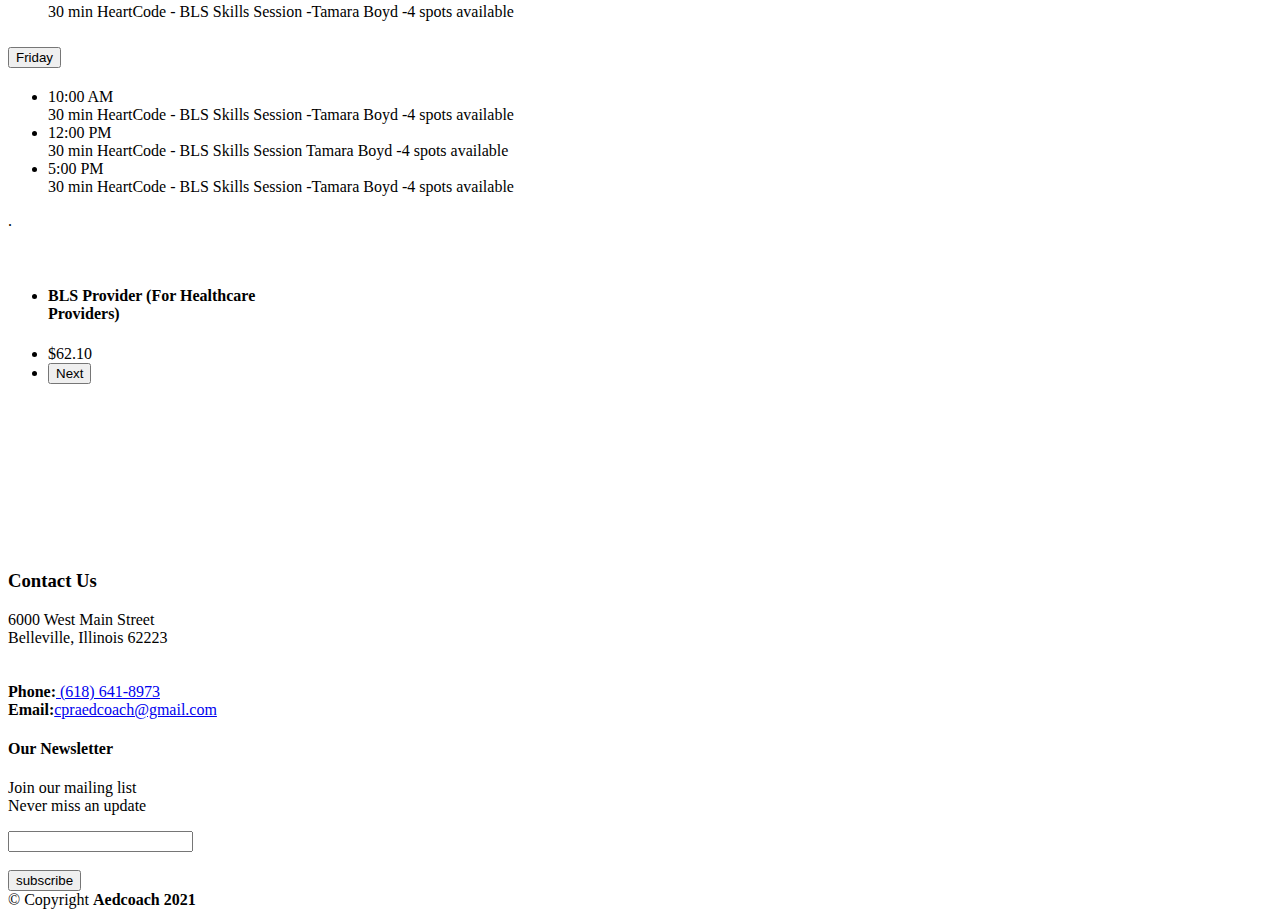
<file: public/gp/product5.html>
<!doctype html>
<html lang="en">

<head>
  <!-- Required meta tags -->
  <meta charset="utf-8">
  <meta name="viewport" content="width=device-width, initial-scale=1">

  <!-- Bootstrap CSS -->
  <link href="https://cdn.jsdelivr.net/npm/bootstrap@5.1.1/dist/css/bootstrap.min.css" rel="stylesheet"
    integrity="sha384-F3w7mX95PdgyTmZZMECAngseQB83DfGTowi0iMjiWaeVhAn4FJkqJByhZMI3AhiU" crossorigin="anonymous">

  <title>product5</title>
</head>

<body>
  <div class="container py-3  ">
    <header>
      <div class="d-flex flex-column flex-md-row align-items-center pb-3 mb-4 border-bottom">
        <a href="/" class="d-flex  text-dark text-decoration-none">
          <span class="fs-4">BLS for Healthcare Providers</span>
        </a>

        <nav class="d-inline-flex mt-2 mt-md-0 ms-md-auto">
          <a class="me-3 py-2 text-dark text-decoration-none" href="index.html">Home</a>
        </nav>
      </div>

      <div class="pricing-header p-3 pb-md-4 mx-auto text-center">
        <h1 class="display-4 fw-normal">BLS Provider (For Healthcare Providers)</h1>
        <p class="fs-5 text-muted">BLS for Healthcare Providers</p>
      </div>
    </header>

    <main>
      <div class="row row-cols-1 row-cols-md-3 mb-3 text-center">
        <div class="col">
        </div>
        <div class="col">

          <div class="card-header py-3">
            <h4 class="my-0 fw-normal">BLS for Healthcare Providers</h4>
          </div>
          <div class="card-body">
            <img src="assets/img/product1.jpeg" alt="">
            <h1 class="card-title pricing-card-title">$62.10<small class="text-muted fw-light"></small></h1>
          </div>
          <p>*This fee is NON-REFUNDABLE to reserve your seat for this class.
        </p>
            <p>American Heart Association Basic Life Support course is designed for healthcare providers who must have a card documenting successful completion of a CPR course.
            </p>
            <p>After successfully completing this course, students should be able to:

                Describe the importance of high-quality CPR and its impact on survival</p>
                <p>Describe all of the steps of the Chain of Survival and apple the BLS concepts
                    Recognize the signs of someone needing CPR
                    Perform high-quality CPR for adults, children and infants
                    Describe the importance of early use of an AED and demonstrate its use
                    Provide effective ventilations by using a barrier device
                    Describe the importance of teams in multi-rescuer resuscitation and perform as an effective team member during multi-rescuer CPR
                    Describe the technique for relief of foreign-body airway obstruction (choking) for adults and infants</p>
                    <p>
                        Upon successful completion of the course, including a first aid skills demonstration and a CPR and AED skills and written test, students receive a BLS for Healthcare Providers Course Completion Card, valid for two years.</p>
                        <p>
                            Price includeds 2.9% Credit Transaction fee</p>
        </div>
        <div class="col">
        </div>
      </div>

      <h2 class="display-6 text-center mb-4">Book Now
      </h2>
      <div class="container" data-aos="fade-up">
        <div class="row">
          <!--<div class="image col-lg-6" style='background-image: url("assets/img/featur.jpg");' data-aos="fade-right"></div>-->
          <h2 class="text-center">Times available</h2>
          <div class="accordion accordion-flush" id="accordionFlushExample">
            <div class="accordion-item">
              <h2 class="accordion-header" id="flush-headingOne">
                <button class="accordion-button collapsed" type="button" data-bs-toggle="collapse"
                  data-bs-target="#flush-collapseOne" aria-expanded="false" aria-controls="flush-collapseOne">
                  Monday
                </button>
              </h2>
              <div id="flush-collapseOne" class="accordion-collapse collapse" aria-labelledby="flush-headingOne"
                data-bs-parent="#accordionFlushExample">
                <div class="accordion-body">
                  <ul>
                    <li>10:00 AM</li>
                    30 min
                    HeartCode - BLS Skills Session
                    -Tamara Boyd
                    -4 spots available

                    <li>12:00 PM</li>
                    30 min
                    HeartCode - BLS Skills Session
                    Tamara Boyd
                    -4 spots available

                    <li>5:00 PM</li>
                    30 min
                    HeartCode - BLS Skills Session
                    -Tamara Boyd
                    -4 spots available
                  </ul></code>
                </div>
              </div>
            </div>
            <div class="accordion-item">
              <h2 class="accordion-header" id="flush-headingTwo">
                <button class="accordion-button collapsed" type="button" data-bs-toggle="collapse"
                  data-bs-target="#flush-collapseTwo" aria-expanded="false" aria-controls="flush-collapseTwo">
                  Tuesday
                </button>
              </h2>
              <div id="flush-collapseTwo" class="accordion-collapse collapse" aria-labelledby="flush-headingTwo"
                data-bs-parent="#accordionFlushExample">
                <div class="accordion-body">
                  <ul>
                    <li>10:00 AM</li>
                    30 min
                    HeartCode - BLS Skills Session
                    -Tamara Boyd
                    -4 spots available

                    <li>12:00 PM</li>
                    30 min
                    HeartCode - BLS Skills Session
                    Tamara Boyd
                    -4 spots available

                    <li>5:00 PM</li>
                    30 min
                    HeartCode - BLS Skills Session
                    -Tamara Boyd
                    -4 spots available
                  </ul>
                </div>
              </div>
            </div>
            <div class="accordion-item">
              <h2 class="accordion-header" id="flush-headingTwo">
                <button class="accordion-button collapsed" type="button" data-bs-toggle="collapse"
                  data-bs-target="#flush-collapseTwo" aria-expanded="false" aria-controls="flush-collapseTwo">
                  Wednesday
                </button>
              </h2>
              <div id="flush-collapseTwo" class="accordion-collapse collapse" aria-labelledby="flush-headingTwo"
                data-bs-parent="#accordionFlushExample">
                <div class="accordion-body">
                  <ul>
                    <li>10:00 AM</li>
                    30 min
                    HeartCode - BLS Skills Session
                    -Tamara Boyd
                    -4 spots available

                    <li>12:00 PM</li>
                    30 min
                    HeartCode - BLS Skills Session
                    Tamara Boyd
                    -4 spots available

                    <li>5:00 PM</li>
                    30 min
                    HeartCode - BLS Skills Session
                    -Tamara Boyd
                    -4 spots available
                  </ul>
                </div>
              </div>
            </div>
            <div class="accordion-item">
              <h2 class="accordion-header" id="flush-headingTwo">
                <button class="accordion-button collapsed" type="button" data-bs-toggle="collapse"
                  data-bs-target="#flush-collapseTwo" aria-expanded="false" aria-controls="flush-collapseTwo">
                  Thursday
                </button>
              </h2>
              <div id="flush-collapseTwo" class="accordion-collapse collapse" aria-labelledby="flush-headingTwo"
                data-bs-parent="#accordionFlushExample">
                <div class="accordion-body">
                  <ul>
                    <li>10:00 AM</li>
                    30 min
                    HeartCode - BLS Skills Session
                    -Tamara Boyd
                    -4 spots available

                    <li>12:00 PM</li>
                    30 min
                    HeartCode - BLS Skills Session
                    Tamara Boyd
                    -4 spots available

                    <li>5:00 PM</li>
                    30 min
                    HeartCode - BLS Skills Session
                    -Tamara Boyd
                    -4 spots available
                  </ul>
                </div>
              </div>
            </div>
            <div class="accordion-item">
              <h2 class="accordion-header" id="flush-headingThree">
                <button class="accordion-button collapsed" type="button" data-bs-toggle="collapse"
                  data-bs-target="#flush-collapseThree" aria-expanded="false" aria-controls="flush-collapseThree">
                  Friday
                </button>
              </h2>
              <div id="flush-collapseThree" class="accordion-collapse collapse" aria-labelledby="flush-headingThree"
                data-bs-parent="#accordionFlushExample">
                <div class="accordion-body">
                  <ul>
                    <li>10:00 AM</li>
                    30 min
                    HeartCode - BLS Skills Session
                    -Tamara Boyd
                    -4 spots available

                    <li>12:00 PM</li>
                    30 min
                    HeartCode - BLS Skills Session
                    Tamara Boyd
                    -4 spots available

                    <li>5:00 PM</li>
                    30 min
                    HeartCode - BLS Skills Session
                    -Tamara Boyd
                    -4 spots available
                  </ul>.
                </div>
              </div>
            </div>
          </div>
        </div>
<br><br>
<div class="card" style="width: 18rem; height: 12rem;">
    <ul class="list-group list-group-flush">
      <li class="list-group-item text-center"><h4>BLS Provider (For Healthcare Providers)</h4></li>
      <li class="list-group-item text-center"> $62.10</li>
      <li class="list-group-item text-center"><button type="button" class="btn btn-secondary btn-sm">Next</button></li>
    </ul>
  </div>
      </div>
    </main>
<br><br><br><br>
    <footer id="footer">
      <div class="footer-top">
        <div class="container">
          <div class="row">
  
            <div class="col-lg-3 col-md-6">
              <div class="footer-info">
                <h3>Contact Us <span></span></h3>
                <p>
                  6000 West Main Street<br>
  
                  Belleville, Illinois  62223<br>
                 <br><br>
                  <strong>Phone:</strong><a class="text-dark text-decoration-none " href="tel:618-641-8973"> (618) 641-8973</a><br>
                  <strong>Email:</strong><a class="text-dark text-decoration-none" href="mailto:cpraedcoach@gmail.com">cpraedcoach@gmail.com</a><br>
                </p>
              </div>
            </div>
  
          
  
           
            <div class="col-lg-4 col-md-6 footer-newsletter">
              <h4>Our Newsletter</h4>
              <p>Join our mailing list<br>
                Never miss an update</p>
              <form action="" method="post">
                <input type="email" name="email"><br><br>
                <button type="button" class="btn btn-secondary btn-sm">subscribe</button>
              </form>
  
            </div>
  
          </div>
        </div>
      </div>
  
      <div class="container">
        <div class="copyright">
          &copy; Copyright <strong><span>Aedcoach 2021</span></strong>
        </div>
        <div class="credits">
          <!-- All the links in the footer should remain intact. -->
          <!-- You can delete the links only if you purchased the pro version. -->
          <!-- Licensing information: https://bootstrapmade.com/license/ -->
          <!-- Purchase the pro version with working PHP/AJAX contact form: https://bootstrapmade.com/gp-free-multipurpose-html-bootstrap-template/ -->
        <a href="https://bootstrapmade.com/"></a>
        </div>
      </div>
    </footer><!-- End Footer -->
    <!-- Optional JavaScript; choose one of the two! -->

    <!-- Option 1: Bootstrap Bundle with Popper -->
    <script src="https://cdn.jsdelivr.net/npm/bootstrap@5.1.1/dist/js/bootstrap.bundle.min.js"
      integrity="sha384-/bQdsTh/da6pkI1MST/rWKFNjaCP5gBSY4sEBT38Q/9RBh9AH40zEOg7Hlq2THRZ" crossorigin="anonymous">
    </script>

    <!-- Option 2: Separate Popper and Bootstrap JS -->
    <!--
    <script src="https://cdn.jsdelivr.net/npm/@popperjs/core@2.9.3/dist/umd/popper.min.js" integrity="sha384-W8fXfP3gkOKtndU4JGtKDvXbO53Wy8SZCQHczT5FMiiqmQfUpWbYdTil/SxwZgAN" crossorigin="anonymous"></script>
    <script src="https://cdn.jsdelivr.net/npm/bootstrap@5.1.1/dist/js/bootstrap.min.js" integrity="sha384-skAcpIdS7UcVUC05LJ9Dxay8AXcDYfBJqt1CJ85S/CFujBsIzCIv+l9liuYLaMQ/" crossorigin="anonymous"></script>
    -->
</body>

</html>
</file>
<file: public/assets/css/style.css>
/**
* Template Name: Flexor - v4.5.0
* Template URL: https://bootstrapmade.com/flexor-free-multipurpose-bootstrap-template/
* Author: BootstrapMade.com
* License: https://bootstrapmade.com/license/
*/

/*--------------------------------------------------------------
# General
--------------------------------------------------------------*/
body {
  font-family: "Open Sans", sans-serif;
  color: #313030;
}

a {
  color: #ff5821;
  text-decoration: none;
}

a:hover {
  color: #ff7e54;
  text-decoration: none;
}

h1, h2, h3, h4, h5, h6 {
  font-family: "Raleway", sans-serif;
}

/*--------------------------------------------------------------
# Back to top button
--------------------------------------------------------------*/
.back-to-top {
  position: fixed;
  visibility: hidden;
  opacity: 0;
  right: 15px;
  bottom: 15px;
  z-index: 996;
  background: #ff5821;
  width: 40px;
  height: 40px;
  border-radius: 4px;
  transition: all 0.4s;
}
.back-to-top i {
  font-size: 28px;
  color: #fff;
  line-height: 0;
}
.back-to-top:hover {
  background: #ff774a;
  color: #fff;
}
.back-to-top.active {
  visibility: visible;
  opacity: 1;
}

/*--------------------------------------------------------------
# Disable aos animation delay on mobile devices
--------------------------------------------------------------*/
@media screen and (max-width: 768px) {
  [data-aos-delay] {
  }
}
/*--------------------------------------------------------------
# Top Bar
--------------------------------------------------------------*/
#topbar {
  background: #39312f;
  font-size: 14px;
  padding: 0;
  color: rgba(255, 255, 255, 0.8);
  height: 40px;
}
#topbar .contact-info i {
  font-style: normal;
  color: #ff5821;
}
#topbar .contact-info i a, #topbar .contact-info i span {
  padding-left: 5px;
  color: #fff;
}
#topbar .contact-info i a {
  line-height: 0;
  transition: 0.3s;
}
#topbar .contact-info i a:hover {
  color: #ff5821;
}
#topbar .cta a {
  color: #fff;
  background: #ff5821;
  padding: 10px 20px;
  display: inline-block;
  transition: 0.3s;
}
#topbar .cta a:hover {
  background: #ff6b3b;
}

/*--------------------------------------------------------------
# Header
--------------------------------------------------------------*/
#header {
  height: 70px;
  transition: all 0.5s;
  z-index: 997;
  background: #fff;
}
#header.header-fixed {
  box-shadow: 0px 0px 20px 0px rgba(0, 0, 0, 0.1);
}
.headshot {
  width: 400px;
  height: 550px;
}
#header .logo h1 {
  font-size: 28px;
  margin: 0;
  line-height: 0;
  font-weight: 700;
  font-family: "Open Sans", sans-serif;
}
#header .logo h1 a, #header .logo h1 a:hover {
  color: #635551;
  text-decoration: none;
}
#header .logo img {
  padding: 0;
  margin: 0;
  max-height: 40px;
}

.scrolled-offset {
  margin-top: 70px;
}

#main {
  z-index: 3;
}

/*--------------------------------------------------------------
# Navigation Menu
--------------------------------------------------------------*/
/**
* Desktop Navigation 
*/
.navbar {
  padding: 0;
}
.navbar ul {
  margin: 0;
  padding: 0;
  display: flex;
  list-style: none;
  align-items: center;
}
.navbar li {
  position: relative;
}
.navbar a, .navbar a:focus {
  display: flex;
  align-items: center;
  justify-content: space-between;
  padding: 10px 0 10px 30px;
  font-size: 14px;
  font-family: "Poppins", sans-serif;
  color: #635551;
  white-space: nowrap;
  transition: 0.3s;
}
.navbar a i, .navbar a:focus i {
  font-size: 12px;
  line-height: 0;
  margin-left: 5px;
}
.navbar a:hover, .navbar .active, .navbar .active:focus, .navbar li:hover > a {
  color: #ff5821;
}
.navbar .getstarted, .navbar .getstarted:focus {
  background: #ff5821;
  padding: 8px 20px;
  margin-left: 30px;
  border-radius: 4px;
  color: #fff;
}
.navbar .getstarted:hover, .navbar .getstarted:focus:hover {
  color: #fff;
  background: #ff6b3b;
}
.navbar .dropdown ul {
  display: block;
  position: absolute;
  left: 14px;
  top: calc(100% + 30px);
  margin: 0;
  padding: 10px 0;
  z-index: 99;
  opacity: 0;
  visibility: hidden;
  background: #fff;
  box-shadow: 0px 0px 30px rgba(127, 137, 161, 0.25);
  transition: 0.3s;
  border-radius: 4px;
}
.navbar .dropdown ul li {
  min-width: 200px;
}
.navbar .dropdown ul a {
  padding: 10px 20px;
}
.navbar .dropdown ul a i {
  font-size: 12px;
}
.navbar .dropdown ul a:hover, .navbar .dropdown ul .active:hover, .navbar .dropdown ul li:hover > a {
  color: #ff5821;
}
.navbar .dropdown:hover > ul {
  opacity: 1;
  top: 100%;
  visibility: visible;
}
.navbar .dropdown .dropdown ul {
  top: 0;
  left: calc(100% - 30px);
  visibility: hidden;
}
.navbar .dropdown .dropdown:hover > ul {
  opacity: 1;
  top: 0;
  left: 100%;
  visibility: visible;
}
@media (max-width: 1366px) {
  .navbar .dropdown .dropdown ul {
    left: -90%;
  }
  .navbar .dropdown .dropdown:hover > ul {
    left: -100%;
  }
}

/**
* Mobile Navigation 
*/
.mobile-nav-toggle {
  color: #473d3a;
  font-size: 28px;
  cursor: pointer;
  display: none;
  line-height: 0;
  transition: 0.5s;
}
.mobile-nav-toggle.bi-x {
  color: #fff;
}

@media (max-width: 991px) {
  .mobile-nav-toggle {
    display: flex;
  }

  .navbar ul {
    display: block;
  }
}
.navbar-mobile {
  position: fixed;
  overflow: hidden;
  top: 0;
  right: 0;
  left: 0;
  bottom: 0;
  background: rgba(43, 37, 35, 0.9);
  transition: 0.3s;
  z-index: 999;
}
.navbar-mobile .mobile-nav-toggle {
  position: absolute;
  top: 15px;
  right: 15px;
}
.navbar-mobile ul {
  display: block;
  position: absolute;
  top: 55px;
  right: 15px;
  bottom: 15px;
  left: 15px;
  padding: 10px 0;
  border-radius: 10px;
  background-color: #fff;
  overflow-y: auto;
  transition: 0.3s;
}
.navbar-mobile a, .navbar-mobile a:focus {
  padding: 10px 20px;
  font-size: 15px;
  color: #473d3a;
}
.navbar-mobile a:hover, .navbar-mobile .active, .navbar-mobile li:hover > a {
  color: #ff5821;
}
.navbar-mobile .getstarted, .navbar-mobile .getstarted:focus {
  margin: 15px;
}
.navbar-mobile .dropdown ul {
  position: static;
  display: none;
  margin: 10px 20px;
  padding: 10px 0;
  z-index: 99;
  opacity: 1;
  visibility: visible;
  background: #fff;
  box-shadow: 0px 0px 30px rgba(127, 137, 161, 0.25);
}
.navbar-mobile .dropdown ul li {
  min-width: 200px;
}
.navbar-mobile .dropdown ul a {
  padding: 10px 20px;
}
.navbar-mobile .dropdown ul a i {
  font-size: 12px;
}
.navbar-mobile .dropdown ul a:hover, .navbar-mobile .dropdown ul .active:hover, .navbar-mobile .dropdown ul li:hover > a {
  color: #ff5821;
}
.navbar-mobile .dropdown > .dropdown-active {
  display: block;
}

/*--------------------------------------------------------------
# Hero Section
--------------------------------------------------------------*/
#hero {
  width: 100%;
  height: 60vh;
  background-color:  rgba(197, 191, 178, 1);
  background-size: cover;
  position: relative;
  z-index: 1;
  padding: 0;
  margin-bottom: -120px;
}
#hero:before {
  background: rgba(0, 0, 0, 0.4);
  position: absolute;
  bottom: 0;
  top: 0;
  left: 0;
  right: 0;
}
#hero .container {
  z-index: 2;
}
#hero h1 {
  margin: 0 0 10px 0;
  font-size: 48px;
  font-weight: 700;
  line-height: 56px;
  color: #fff;
}
#hero h2 {
  color: #eee;
  margin-bottom: 50px;
  font-size: 24px;
}
#hero .get-started-icon {
  font-size: 24px;
  background: #ff5821;
  padding: 14px;
  color: #fff;
  border-radius: 50px;
  position: relative;
  z-index: 5;
  box-shadow: 10px 2px 15px rgba(0, 0, 0, 0.1);
}
#hero .btn-get-started {
  font-family: "Raleway", sans-serif;
  font-weight: 400;
  font-size: 16px;
  letter-spacing: 1px;
  display: inline-block;
  transition: 0.5s;
  margin-left: -10px;
  padding: 8px 26px 8px 26px;
  color: #fff;
  background: #584b48;
  border-radius: 0 50px 50px 0;
  position: relative;
  z-index: 4;
}
#hero .btn-get-started:hover {
  background: #ff5821;
}
@media (min-width: 1024px) {
  #hero {
    background-attachment: fixed;
  }
}
@media (max-width: 1024px), (max-height: 768px) {
  #hero {
    margin-bottom: -150px;
    height: 80vh;
  }
}
@media (max-width: 768px) {
  #hero {
    height: 80vh;
  }
  #hero h1 {
    font-size: 28px;
    line-height: 36px;
  }
  #hero h2 {
    font-size: 18px;
    line-height: 24px;
    margin-bottom: 30px;
  }
}
@media (max-height: 640px) {
  #hero {
    height: 120vh;
  }
}

/*--------------------------------------------------------------
# Sections General
--------------------------------------------------------------*/
section {
  padding: 60px 0;
  overflow: hidden;
}

.section-bg {
  background-color: #fff9f7;
}

.section-title {
  text-align: center;
  padding-bottom: 30px;
}
.section-title h2 {
  font-size: 32px;
  font-weight: 500;
  margin-bottom: 20px;
  padding-bottom: 0;
  font-family: "Poppins", sans-serif;
  color: #635551;
}
.section-title p {
  margin-bottom: 0;
}

/*--------------------------------------------------------------
# Breadcrumbs
--------------------------------------------------------------*/
.breadcrumbs {
  padding: 15px 0;
  background: #f4f2f2;
  margin-bottom: 40px;
}
.breadcrumbs h2 {
  font-size: 28px;
  font-weight: 500;
}
.breadcrumbs ol {
  display: flex;
  flex-wrap: wrap;
  list-style: none;
  padding: 0 0 10px 0;
  margin: 0;
  font-size: 14px;
}
.breadcrumbs ol li + li {
  padding-left: 10px;
}
.breadcrumbs ol li + li::before {
  display: inline-block;
  padding-right: 10px;
  color: #635551;
  content: "/";
}

/*--------------------------------------------------------------
# Why Us
--------------------------------------------------------------*/
.why-us {
  padding: 0 0 30px 0;
  position: relative;
  z-index: 3;
}
.why-us .content {
  padding: 30px;
  background: #ff5821;
  border-radius: 4px;
  color: #fff;
}
.why-us .content h3 {
  font-weight: 700;
  font-size: 34px;
  margin-bottom: 30px;
}
.why-us .content p {
  margin-bottom: 30px;
}
.why-us .content .more-btn {
  display: inline-block;
  background: rgba(255, 255, 255, 0.2);
  padding: 6px 30px 8px 30px;
  color: #fff;
  border-radius: 50px;
  transition: all ease-in-out 0.4s;
}
.why-us .content .more-btn i {
  font-size: 14px;
}
.why-us .content .more-btn:hover {
  color: #ff5821;
  background: #fff;
}
.why-us .icon-boxes .icon-box {
  text-align: center;
  border-radius: 10px;
  background: #fff;
  box-shadow: 0px 2px 15px rgba(0, 0, 0, 0.1);
  padding: 40px 30px;
  width: 100%;
}
.why-us .icon-boxes .icon-box i {
  font-size: 40px;
  color: #ff5821;
  margin-bottom: 30px;
}
.why-us .icon-boxes .icon-box h4 {
  font-size: 20px;
  font-weight: 700;
  margin: 0 0 30px 0;
}
.why-us .icon-boxes .icon-box p {
  font-size: 15px;
  color: #716f6f;
}

/*--------------------------------------------------------------
# About
--------------------------------------------------------------*/
.about .icon-boxes h4 {
  font-size: 18px;
  color: #7f6d68;
  margin-bottom: 15px;
}
.about .icon-boxes h3 {
  font-size: 28px;
  font-weight: 700;
  color: #554945;
  margin-bottom: 15px;
}
.about .icon-box {
  margin-top: 40px;
}
.about .icon-box .icon {
  float: left;
  display: flex;
  align-items: center;
  justify-content: center;
  width: 64px;
  height: 64px;
  border: 2px solid #ffcbba;
  border-radius: 50px;
  transition: 0.5s;
  background: #fff;
}
.about .icon-box .icon i {
  color: #ff5821;
  font-size: 32px;
}
.about .icon-box:hover .icon {
  background: #ff5821;
}
.about .icon-box:hover .icon i {
  color: #fff;
}
.about .icon-box .title {
  margin-left: 85px;
  font-weight: 700;
  margin-bottom: 10px;
  font-size: 18px;
}
.about .icon-box .title a {
  color: #343a40;
  transition: 0.3s;
}
.about .icon-box .title a:hover {
  color: #ff5821;
}
.about .icon-box .description {
  margin-left: 85px;
  line-height: 24px;
  font-size: 14px;
}
.about .video-box {
  background: url("../img/about-img.jpg") center center no-repeat;
  background-size: cover;
  min-height: 500px;
}
.about .play-btn {
  width: 94px;
  height: 94px;
  background: radial-gradient(#ff5821 50%, rgba(255, 88, 33, 0.4) 52%);
  border-radius: 50%;
  display: block;
  position: absolute;
  left: calc(50% - 47px);
  top: calc(50% - 47px);
  overflow: hidden;
}
.about .play-btn::after {
  content: "";
  position: absolute;
  left: 50%;
  top: 50%;
  transform: translateX(-40%) translateY(-50%);
  width: 0;
  height: 0;
  border-top: 10px solid transparent;
  border-bottom: 10px solid transparent;
  border-left: 15px solid #fff;
  z-index: 100;
  transition: all 400ms cubic-bezier(0.55, 0.055, 0.675, 0.19);
}
.about .play-btn::before {
  content: "";
  position: absolute;
  width: 120px;
  height: 120px;
  animation-delay: 0s;
  animation: pulsate-btn 2s;
  -webkit-animation-direction: forwards;
  -webkit-animation-iteration-count: infinite;
  animation-iteration-count: infinite;
  -webkit-animation-timing-function: steps;
  border-radius: 50%;
  border: 5px solid rgba(255, 88, 33, 0.7);
  top: -15%;
  left: -15%;
  background: rgba(198, 16, 0, 0);
}
.about .play-btn:hover::after {
  border-left: 15px solid #ff5821;
  transform: scale(20);
}
.about .play-btn:hover::before {
  content: "";
  position: absolute;
  left: 50%;
  top: 50%;
  transform: translateX(-40%) translateY(-50%);
  width: 0;
  height: 0;
  border: none;
  border-top: 10px solid transparent;
  border-bottom: 10px solid transparent;
  border-left: 15px solid #fff;
  z-index: 200;
  -webkit-animation: none;
  animation: none;
  border-radius: 0;
}

@-webkit-keyframes pulsate-btn {
  0% {
    transform: scale(0.6, 0.6);
    opacity: 1;
  }
  100% {
    transform: scale(1, 1);
    opacity: 0;
  }
}

@keyframes pulsate-btn {
  0% {
    transform: scale(0.6, 0.6);
    opacity: 1;
  }
  100% {
    transform: scale(1, 1);
    opacity: 0;
  }
}
/*--------------------------------------------------------------
# Clients
--------------------------------------------------------------*/
.clients .swiper-pagination {
  margin-top: 20px;
  position: relative;
}
.clients .swiper-pagination .swiper-pagination-bullet {
  width: 12px;
  height: 12px;
  background-color: #fff;
  opacity: 1;
  border: 1px solid #ff5821;
}
.clients .swiper-pagination .swiper-pagination-bullet-active {
  background-color: #ff5821;
}
.clients .swiper-slide img {
  opacity: 0.5;
  filter: grayscale(100%);
}
.clients .swiper-slide img:hover {
  filter: none;
  opacity: 1;
}

/*--------------------------------------------------------------
# Services
--------------------------------------------------------------*/
.services .icon-box {
  padding: 50px 20px;
  margin-top: 35px;
  margin-bottom: 25px;
  text-align: center;
  height: 200px;
  position: relative;
  background: #fff;
  box-shadow: 0px 2px 15px rgba(0, 0, 0, 0.1);
}
.services .icon {
  position: absolute;
  top: -36px;
  left: calc(50% - 36px);
  transition: 0.2s;
  border-radius: 50%;
  border: 6px solid #fff;
  display: flex;
  justify-content: center;
  align-items: center;
  flex-direction: column;
  text-align: center;
  width: 72px;
  height: 72px;
  background: #ff5821;
}
.services .icon i {
  color: #fff;
  font-size: 24px;
  line-height: 0;
}
.services .title {
  font-weight: 700;
  margin-bottom: 15px;
  font-size: 18px;
  text-transform: uppercase;
}
.services .title a {
  color: #343a40;
}
.services .icon-box:hover .icon {
  background: #fff;
  border: 2px solid #ff5821;
}
.services .icon-box:hover .icon i {
  color: #ff5821;
}
.services .icon-box:hover .title a {
  color: #ff5821;
}
.services .description {
  line-height: 24px;
  font-size: 14px;
}

/*--------------------------------------------------------------
# Values
--------------------------------------------------------------*/
.values .card {
  border: 0;
  padding: 160px 20px 20px 20px;
  position: relative;
  width: 100%;
  background-size: cover;
  background-repeat: no-repeat;
  background-position: center center;
}
.values .card-body {
  z-index: 10;
  background: rgba(255, 255, 255, 0.9);
  padding: 15px 30px;
  box-shadow: 0px 2px 15px rgba(0, 0, 0, 0.1);
  transition: 0.3s;
  transition: ease-in-out 0.4s;
  border-radius: 5px;
}
.values .card-title {
  font-weight: 700;
  text-align: center;
  margin-bottom: 15px;
}
.values .card-title a {
  color: #473d3a;
}
.values .card-text {
  color: #4b4949;
}
.values .read-more a {
  color: #656262;
  text-transform: uppercase;
  font-weight: 600;
  font-size: 12px;
  transition: 0.4s;
}
.values .read-more a:hover {
  text-decoration: underline;
}
.values .card:hover .card-body {
  background: #ff5821;
}
.values .card:hover .read-more a, .values .card:hover .card-title, .values .card:hover .card-title a, .values .card:hover .card-text {
  color: #fff;
}

/*--------------------------------------------------------------
# Testimonials
--------------------------------------------------------------*/
.testimonials {
  padding: 80px 0;
  background: url("../img/testimonials-bg.jpg") no-repeat;
  background-position: center center;
  background-size: cover;
  position: relative;
}
.testimonials::before {
  content: "";
  position: absolute;
  left: 0;
  right: 0;
  top: 0;
  bottom: 0;
  background: rgba(0, 0, 0, 0.5);
}
.testimonials .section-header {
  margin-bottom: 40px;
}
.testimonials .testimonials-carousel, .testimonials .testimonials-slider {
  overflow: hidden;
}
.testimonials .testimonial-item {
  text-align: center;
  color: #fff;
}
.testimonials .testimonial-item .testimonial-img {
  width: 100px;
  border-radius: 50%;
  border: 6px solid rgba(255, 255, 255, 0.15);
  margin: 0 auto;
}
.testimonials .testimonial-item h3 {
  font-size: 20px;
  font-weight: bold;
  margin: 10px 0 5px 0;
  color: #fff;
}
.testimonials .testimonial-item h4 {
  font-size: 14px;
  color: #ddd;
  margin: 0 0 15px 0;
}
.testimonials .testimonial-item .quote-icon-left, .testimonials .testimonial-item .quote-icon-right {
  color: rgba(255, 255, 255, 0.4);
  font-size: 26px;
}
.testimonials .testimonial-item .quote-icon-left {
  display: inline-block;
  left: -5px;
  position: relative;
}
.testimonials .testimonial-item .quote-icon-right {
  display: inline-block;
  right: -5px;
  position: relative;
  top: 10px;
}
.testimonials .testimonial-item p {
  font-style: italic;
  margin: 0 auto 15px auto;
  color: #eee;
}
.testimonials .swiper-pagination {
  margin-top: 20px;
  position: relative;
}
.testimonials .swiper-pagination .swiper-pagination-bullet {
  width: 12px;
  height: 12px;
  background-color: rgba(255, 255, 255, 0.5);
  opacity: 1;
}
.testimonials .swiper-pagination .swiper-pagination-bullet-active {
  background-color: #ff5821;
}
@media (min-width: 992px) {
  .testimonials .testimonial-item p {
    width: 80%;
  }
}

/*--------------------------------------------------------------
# Portfolio
--------------------------------------------------------------*/
.portfolio #portfolio-flters {
  padding: 0;
  margin: 0 auto 35px auto;
  list-style: none;
  text-align: center;
  border-radius: 50px;
  padding: 2px 15px;
}
.portfolio #portfolio-flters li {
  cursor: pointer;
  display: inline-block;
  padding: 10px 20px 12px 20px;
  font-size: 14px;
  font-weight: 600;
  line-height: 1;
  text-transform: uppercase;
  color: #313030;
  margin-bottom: 5px;
  transition: all 0.3s ease-in-out;
  border-radius: 50px;
}
.portfolio #portfolio-flters li:hover, .portfolio #portfolio-flters li.filter-active {
  color: #ff5821;
  background: #fff1ed;
}
.portfolio #portfolio-flters li:last-child {
  margin-right: 0;
}
.portfolio .portfolio-item {
  margin-bottom: 30px;
}
.portfolio .portfolio-item .portfolio-info {
  opacity: 0;
  position: absolute;
  left: 30px;
  right: 30px;
  bottom: 0;
  z-index: 3;
  transition: all ease-in-out 0.3s;
  background: rgba(255, 255, 255, 0.9);
  padding: 15px;
}
.portfolio .portfolio-item .portfolio-info h4 {
  font-size: 18px;
  color: #fff;
  font-weight: 600;
  color: #473d3a;
}
.portfolio .portfolio-item .portfolio-info p {
  color: #7f6d68;
  font-size: 14px;
  margin-bottom: 0;
}
.portfolio .portfolio-item .portfolio-info .preview-link, .portfolio .portfolio-item .portfolio-info .details-link {
  position: absolute;
  right: 40px;
  font-size: 24px;
  top: calc(50% - 18px);
  color: #635551;
}
.portfolio .portfolio-item .portfolio-info .preview-link:hover, .portfolio .portfolio-item .portfolio-info .details-link:hover {
  color: #ff5821;
}
.portfolio .portfolio-item .portfolio-info .details-link {
  right: 10px;
}
.portfolio .portfolio-item .portfolio-links {
  opacity: 0;
  left: 0;
  right: 0;
  text-align: center;
  z-index: 3;
  position: absolute;
  transition: all ease-in-out 0.3s;
}
.portfolio .portfolio-item .portfolio-links a {
  color: #fff;
  margin: 0 2px;
  font-size: 28px;
  display: inline-block;
  transition: 0.3s;
}
.portfolio .portfolio-item .portfolio-links a:hover {
  color: #ffa587;
}
.portfolio .portfolio-item:hover .portfolio-info {
  opacity: 1;
  bottom: 20px;
}

/*--------------------------------------------------------------
# Portfolio Details
--------------------------------------------------------------*/
.portfolio-details {
  padding-top: 20px;
}
.portfolio-details .portfolio-details-slider img {
  width: 100%;
}
.portfolio-details .portfolio-details-slider .swiper-pagination {
  margin-top: 20px;
  position: relative;
}
.portfolio-details .portfolio-details-slider .swiper-pagination .swiper-pagination-bullet {
  width: 12px;
  height: 12px;
  background-color: #fff;
  opacity: 1;
  border: 1px solid #ff5821;
}
.portfolio-details .portfolio-details-slider .swiper-pagination .swiper-pagination-bullet-active {
  background-color: #ff5821;
}
.portfolio-details .portfolio-info {
  padding: 30px;
  box-shadow: 0px 0 30px rgba(71, 61, 58, 0.08);
}
.portfolio-details .portfolio-info h3 {
  font-size: 22px;
  font-weight: 700;
  margin-bottom: 20px;
  padding-bottom: 20px;
  border-bottom: 1px solid #eee;
}
.portfolio-details .portfolio-info ul {
  list-style: none;
  padding: 0;
  font-size: 15px;
}
.portfolio-details .portfolio-info ul li + li {
  margin-top: 10px;
}
.portfolio-details .portfolio-description {
  padding-top: 30px;
}
.portfolio-details .portfolio-description h2 {
  font-size: 26px;
  font-weight: 700;
  margin-bottom: 20px;
}
.portfolio-details .portfolio-description p {
  padding: 0;
}

/*--------------------------------------------------------------
# Team
--------------------------------------------------------------*/
.team .member {
  margin-bottom: 20px;
  overflow: hidden;
  text-align: center;
  border-radius: 5px;
  background: #fff;
  box-shadow: 0px 2px 15px rgba(0, 0, 0, 0.1);
}
.team .member .member-img {
  position: relative;
  overflow: hidden;
}
.team .member .social {
  position: absolute;
  left: 0;
  bottom: 0;
  right: 0;
  height: 40px;
  opacity: 0;
  transition: ease-in-out 0.3s;
  background: rgba(255, 255, 255, 0.85);
  display: flex;
  align-items: center;
  justify-content: center;
}
.team .member .social a {
  transition: color 0.3s;
  color: #473d3a;
  margin: 0 10px;
  display: inline-flex;
  align-items: center;
  justify-content: center;
}
.team .member .social a:hover {
  color: #ff5821;
}
.team .member .social i {
  font-size: 18px;
  line-height: 0;
}
.team .member .member-info {
  padding: 25px 15px;
}
.team .member .member-info h4 {
  font-weight: 700;
  margin-bottom: 5px;
  font-size: 18px;
  color: #473d3a;
}
.team .member .member-info span {
  display: block;
  font-size: 13px;
  font-weight: 400;
  color: #989595;
}
.team .member .member-info p {
  font-style: italic;
  font-size: 14px;
  line-height: 26px;
  color: #656262;
}
.team .member:hover .social {
  opacity: 1;
}

/*--------------------------------------------------------------
# Pricing
--------------------------------------------------------------*/
.pricing .box {
  padding: 20px;
  background: #fff;
  text-align: center;
  box-shadow: 0px 0px 4px rgba(0, 0, 0, 0.12);
  border-radius: 5px;
  position: relative;
  overflow: hidden;
}
.pricing h3 {
  font-weight: 400;
  margin: -20px -20px 20px -20px;
  padding: 20px 15px;
  font-size: 16px;
  font-weight: 600;
  color: #656262;
  background: #f8f8f8;
}
.pricing h4 {
  font-size: 36px;
  color: #ff5821;
  font-weight: 600;
  font-family: "Poppins", sans-serif;
  margin-bottom: 20px;
}
.pricing h4 sup {
  font-size: 20px;
  top: -15px;
  left: -3px;
}
.pricing h4 span {
  color: #bababa;
  font-size: 16px;
  font-weight: 300;
}
.pricing ul {
  padding: 0;
  list-style: none;
  color: #313030;
  text-align: center;
  line-height: 20px;
  font-size: 14px;
}
.pricing ul li {
  padding-bottom: 16px;
}
.pricing ul i {
  color: #ff5821;
  font-size: 18px;
  padding-right: 4px;
}
.pricing ul .na {
  color: #ccc;
  text-decoration: line-through;
}
.pricing .btn-wrap {
  margin: 20px -20px -20px -20px;
  padding: 20px 15px;
  background: #f8f8f8;
  text-align: center;
}
.pricing .btn-buy {
  background: #ff5821;
  display: inline-block;
  padding: 6px 35px 8px 35px;
  border-radius: 4px;
  color: #fff;
  transition: none;
  font-size: 14px;
  font-weight: 400;
  font-family: "Raleway", sans-serif;
  font-weight: 600;
  box-shadow: 0 3px 7px rgba(255, 88, 33, 0.4);
  transition: 0.3s;
}
.pricing .btn-buy:hover {
  background: #ff7e54;
}
.pricing .featured h3 {
  color: #fff;
  background: #ff5821;
  box-shadow: 0 3px 7px rgba(255, 88, 33, 0.4);
}
.pricing .advanced {
  width: 200px;
  position: absolute;
  top: 18px;
  right: -68px;
  transform: rotate(45deg);
  z-index: 1;
  font-size: 14px;
  padding: 1px 0 3px 0;
  background: #ff5821;
  color: #fff;
}

/*--------------------------------------------------------------
# F.A.Q
--------------------------------------------------------------*/
.faq .faq-list {
  padding: 0 100px;
}
.faq .faq-list ul {
  padding: 0;
  list-style: none;
}
.faq .faq-list li + li {
  margin-top: 15px;
}
.faq .faq-list li {
  padding: 20px;
  background: #fff;
  border-radius: 4px;
  position: relative;
}
.faq .faq-list a {
  display: block;
  position: relative;
  font-family: "Poppins", sans-serif;
  font-size: 16px;
  line-height: 24px;
  font-weight: 500;
  padding: 0 30px;
  outline: none;
  cursor: pointer;
}
.faq .faq-list .icon-help {
  font-size: 24px;
  position: absolute;
  right: 0;
  left: 20px;
  color: #ffb8a1;
}
.faq .faq-list .icon-show, .faq .faq-list .icon-close {
  font-size: 24px;
  position: absolute;
  right: 0;
  top: 0;
}
.faq .faq-list p {
  margin-bottom: 0;
  padding: 10px 0 0 0;
}
.faq .faq-list .icon-show {
  display: none;
}
.faq .faq-list a.collapsed {
  color: #343a40;
}
.faq .faq-list a.collapsed:hover {
  color: #ff5821;
}
.faq .faq-list a.collapsed .icon-show {
  display: inline-block;
}
.faq .faq-list a.collapsed .icon-close {
  display: none;
}
@media (max-width: 1200px) {
  .faq .faq-list {
    padding: 0;
  }
}

/*--------------------------------------------------------------
# Contact
--------------------------------------------------------------*/
.contact .info-box {
  color: #313030;
  box-shadow: 0 0 30px rgba(214, 215, 216, 0.6);
  padding: 20px;
}
.contact .info-box i {
  font-size: 32px;
  color: #ff5821;
  border-radius: 50%;
  padding: 8px;
  border: 2px dotted #ffded4;
  float: left;
}
.contact .info-box h3 {
  font-size: 20px;
  color: #656262;
  font-weight: 700;
  margin: 10px 0 10px 68px;
}
.contact .info-box p {
  padding: 0;
  line-height: 24px;
  font-size: 14px;
  margin: 0 0 0 68px;
}
.contact .php-email-form {
  box-shadow: 0 0 30px rgba(214, 215, 216, 0.6);
  padding: 30px;
}
.contact .php-email-form .error-message {
  display: none;
  color: #fff;
  background: #ed3c0d;
  text-align: left;
  padding: 15px;
  font-weight: 600;
}
.contact .php-email-form .error-message br + br {
  margin-top: 25px;
}
.contact .php-email-form .sent-message {
  display: none;
  color: #fff;
  background: #18d26e;
  text-align: center;
  padding: 15px;
  font-weight: 600;
}
.contact .php-email-form .loading {
  display: none;
  background: #fff;
  text-align: center;
  padding: 15px;
}
.contact .php-email-form .loading:before {
  content: "";
  display: inline-block;
  border-radius: 50%;
  width: 24px;
  height: 24px;
  margin: 0 10px -6px 0;
  border: 3px solid #18d26e;
  border-top-color: #eee;
  -webkit-animation: animate-loading 1s linear infinite;
  animation: animate-loading 1s linear infinite;
}
.contact .php-email-form input, .contact .php-email-form textarea {
  border-radius: 0;
  box-shadow: none;
  font-size: 14px;
}
.contact .php-email-form input:focus, .contact .php-email-form textarea:focus {
  border-color: #ff5821;
}
.contact .php-email-form input {
  padding: 10px 15px;
}
.contact .php-email-form textarea {
  padding: 12px 15px;
}
.contact .php-email-form button[type=submit] {
  background: #ff5821;
  border: 0;
  padding: 10px 24px;
  color: #fff;
  transition: 0.4s;
}
.contact .php-email-form button[type=submit]:hover {
  background: #ff7e54;
}
@-webkit-keyframes animate-loading {
  0% {
    transform: rotate(0deg);
  }
  100% {
    transform: rotate(360deg);
  }
}
@keyframes animate-loading {
  0% {
    transform: rotate(0deg);
  }
  100% {
    transform: rotate(360deg);
  }
}

/*--------------------------------------------------------------
# Blog
--------------------------------------------------------------*/
.blog {
  padding: 20px 0;
}
.blog .entry {
  padding: 30px;
  margin-bottom: 60px;
  box-shadow: 0 4px 16px rgba(0, 0, 0, 0.1);
}
.blog .entry .entry-img {
  max-height: 440px;
  margin: -30px -30px 20px -30px;
  overflow: hidden;
}
.blog .entry .entry-title {
  font-size: 28px;
  font-weight: bold;
  padding: 0;
  margin: 0 0 20px 0;
}
.blog .entry .entry-title a {
  color: #473d3a;
  transition: 0.3s;
}
.blog .entry .entry-title a:hover {
  color: #ff5821;
}
.blog .entry .entry-meta {
  margin-bottom: 15px;
  color: #afa29e;
}
.blog .entry .entry-meta ul {
  display: flex;
  flex-wrap: wrap;
  list-style: none;
  align-items: center;
  padding: 0;
  margin: 0;
}
.blog .entry .entry-meta ul li + li {
  padding-left: 20px;
}
.blog .entry .entry-meta i {
  font-size: 16px;
  margin-right: 8px;
  line-height: 0;
}
.blog .entry .entry-meta a {
  color: #656262;
  font-size: 14px;
  display: inline-block;
  line-height: 1;
}
.blog .entry .entry-content p {
  line-height: 24px;
}
.blog .entry .entry-content .read-more {
  -moz-text-align-last: right;
  text-align-last: right;
}
.blog .entry .entry-content .read-more a {
  display: inline-block;
  background: #ff5821;
  color: #fff;
  padding: 6px 20px;
  transition: 0.3s;
  font-size: 14px;
  border-radius: 4px;
}
.blog .entry .entry-content .read-more a:hover {
  background: #ff6b3b;
}
.blog .entry .entry-content h3 {
  font-size: 22px;
  margin-top: 30px;
  font-weight: bold;
}
.blog .entry .entry-content blockquote {
  overflow: hidden;
  background-color: #fafafa;
  padding: 60px;
  position: relative;
  text-align: center;
  margin: 20px 0;
}
.blog .entry .entry-content blockquote p {
  color: #313030;
  line-height: 1.6;
  margin-bottom: 0;
  font-style: italic;
  font-weight: 500;
  font-size: 22px;
}
.blog .entry .entry-content blockquote::after {
  content: "";
  position: absolute;
  left: 0;
  top: 0;
  bottom: 0;
  width: 3px;
  background-color: #473d3a;
  margin-top: 20px;
  margin-bottom: 20px;
}
.blog .entry .entry-footer {
  padding-top: 10px;
  border-top: 1px solid #e6e6e6;
}
.blog .entry .entry-footer i {
  color: #988782;
  display: inline;
}
.blog .entry .entry-footer a {
  color: #554945;
  transition: 0.3s;
}
.blog .entry .entry-footer a:hover {
  color: #ff5821;
}
.blog .entry .entry-footer .cats {
  list-style: none;
  display: inline;
  padding: 0 20px 0 0;
  font-size: 14px;
}
.blog .entry .entry-footer .cats li {
  display: inline-block;
}
.blog .entry .entry-footer .tags {
  list-style: none;
  display: inline;
  padding: 0;
  font-size: 14px;
}
.blog .entry .entry-footer .tags li {
  display: inline-block;
}
.blog .entry .entry-footer .tags li + li::before {
  padding-right: 6px;
  color: #6c757d;
  content: ",";
}
.blog .entry .entry-footer .share {
  font-size: 16px;
}
.blog .entry .entry-footer .share i {
  padding-left: 5px;
}
.blog .entry-single {
  margin-bottom: 30px;
}
.blog .blog-author {
  padding: 20px;
  margin-bottom: 30px;
  box-shadow: 0 4px 16px rgba(0, 0, 0, 0.1);
}
.blog .blog-author img {
  width: 120px;
  margin-right: 20px;
}
.blog .blog-author h4 {
  font-weight: 600;
  font-size: 22px;
  margin-bottom: 0px;
  padding: 0;
  color: #473d3a;
}
.blog .blog-author .social-links {
  margin: 0 10px 10px 0;
}
.blog .blog-author .social-links a {
  color: rgba(71, 61, 58, 0.5);
  margin-right: 5px;
}
.blog .blog-author p {
  font-style: italic;
  color: #a4a2a2;
}
.blog .blog-comments {
  margin-bottom: 30px;
}
.blog .blog-comments .comments-count {
  font-weight: bold;
}
.blog .blog-comments .comment {
  margin-top: 30px;
  position: relative;
}
.blog .blog-comments .comment .comment-img {
  margin-right: 14px;
}
.blog .blog-comments .comment .comment-img img {
  width: 60px;
}
.blog .blog-comments .comment h5 {
  font-size: 16px;
  margin-bottom: 2px;
}
.blog .blog-comments .comment h5 a {
  font-weight: bold;
  color: #313030;
  transition: 0.3s;
}
.blog .blog-comments .comment h5 a:hover {
  color: #ff5821;
}
.blog .blog-comments .comment h5 .reply {
  padding-left: 10px;
  color: #473d3a;
}
.blog .blog-comments .comment h5 .reply i {
  font-size: 20px;
}
.blog .blog-comments .comment time {
  display: block;
  font-size: 14px;
  color: #635551;
  margin-bottom: 5px;
}
.blog .blog-comments .comment.comment-reply {
  padding-left: 40px;
}
.blog .blog-comments .reply-form {
  margin-top: 30px;
  padding: 30px;
  box-shadow: 0 4px 16px rgba(0, 0, 0, 0.1);
}
.blog .blog-comments .reply-form h4 {
  font-weight: bold;
  font-size: 22px;
}
.blog .blog-comments .reply-form p {
  font-size: 14px;
}
.blog .blog-comments .reply-form input {
  border-radius: 4px;
  padding: 10px 10px;
  font-size: 14px;
}
.blog .blog-comments .reply-form input:focus {
  box-shadow: none;
  border-color: #ffa587;
}
.blog .blog-comments .reply-form textarea {
  border-radius: 4px;
  padding: 10px 10px;
  font-size: 14px;
}
.blog .blog-comments .reply-form textarea:focus {
  box-shadow: none;
  border-color: #ffa587;
}
.blog .blog-comments .reply-form .form-group {
  margin-bottom: 25px;
}
.blog .blog-comments .reply-form .btn-primary {
  border-radius: 4px;
  padding: 10px 20px;
  border: 0;
  background-color: #473d3a;
}
.blog .blog-comments .reply-form .btn-primary:hover {
  background-color: #554945;
}
.blog .blog-pagination {
  color: #7f6d68;
}
.blog .blog-pagination ul {
  display: flex;
  padding: 0;
  margin: 0;
  list-style: none;
}
.blog .blog-pagination li {
  margin: 0 5px;
  transition: 0.3s;
}
.blog .blog-pagination li a {
  color: #473d3a;
  padding: 7px 16px;
  display: flex;
  align-items: center;
  justify-content: center;
}
.blog .blog-pagination li.active, .blog .blog-pagination li:hover {
  background: #ff5821;
}
.blog .blog-pagination li.active a, .blog .blog-pagination li:hover a {
  color: #fff;
}
.blog .sidebar {
  padding: 30px;
  margin: 0 0 60px 20px;
  box-shadow: 0 4px 16px rgba(0, 0, 0, 0.1);
}
.blog .sidebar .sidebar-title {
  font-size: 20px;
  font-weight: 700;
  padding: 0 0 0 0;
  margin: 0 0 15px 0;
  color: #473d3a;
  position: relative;
}
.blog .sidebar .sidebar-item {
  margin-bottom: 30px;
}
.blog .sidebar .search-form form {
  background: #fff;
  border: 1px solid #ddd;
  padding: 3px 10px;
  position: relative;
}
.blog .sidebar .search-form form input[type=text] {
  border: 0;
  padding: 4px;
  border-radius: 4px;
  width: calc(100% - 40px);
}
.blog .sidebar .search-form form button {
  position: absolute;
  top: 0;
  right: 0;
  bottom: 0;
  border: 0;
  background: none;
  font-size: 16px;
  padding: 0 15px;
  margin: -1px;
  background: #ff5821;
  color: #fff;
  transition: 0.3s;
  border-radius: 0 4px 4px 0;
  line-height: 0;
}
.blog .sidebar .search-form form button i {
  line-height: 0;
}
.blog .sidebar .search-form form button:hover {
  background: #ff6735;
}
.blog .sidebar .categories ul {
  list-style: none;
  padding: 0;
}
.blog .sidebar .categories ul li + li {
  padding-top: 10px;
}
.blog .sidebar .categories ul a {
  color: #473d3a;
  transition: 0.3s;
}
.blog .sidebar .categories ul a:hover {
  color: #ff5821;
}
.blog .sidebar .categories ul a span {
  padding-left: 5px;
  color: #989595;
  font-size: 14px;
}
.blog .sidebar .recent-posts .post-item + .post-item {
  margin-top: 15px;
}
.blog .sidebar .recent-posts img {
  width: 80px;
  float: left;
}
.blog .sidebar .recent-posts h4 {
  font-size: 15px;
  margin-left: 95px;
  font-weight: bold;
}
.blog .sidebar .recent-posts h4 a {
  color: #473d3a;
  transition: 0.3s;
}
.blog .sidebar .recent-posts h4 a:hover {
  color: #ff5821;
}
.blog .sidebar .recent-posts time {
  display: block;
  margin-left: 95px;
  font-style: italic;
  font-size: 14px;
  color: #989595;
}
.blog .sidebar .tags {
  margin-bottom: -10px;
}
.blog .sidebar .tags ul {
  list-style: none;
  padding: 0;
}
.blog .sidebar .tags ul li {
  display: inline-block;
}
.blog .sidebar .tags ul a {
  color: #8d7973;
  font-size: 14px;
  padding: 6px 14px;
  margin: 0 6px 8px 0;
  border: 1px solid #f4f2f2;
  display: inline-block;
  transition: 0.3s;
}
.blog .sidebar .tags ul a:hover {
  color: #fff;
  border: 1px solid #ff5821;
  background: #ff5821;
}
.blog .sidebar .tags ul a span {
  padding-left: 5px;
  color: #ddd7d6;
  font-size: 14px;
}

/*--------------------------------------------------------------
# Footer
--------------------------------------------------------------*/
#footer {
  color: #313030;
  font-size: 14px;
  background: #fff;
}
#footer .footer-top {
  padding: 60px 0 30px 0;
  background: #fff9f7;
}
#footer .footer-top .footer-contact {
  margin-bottom: 30px;
}
#footer .footer-top .footer-contact h4 {
  font-size: 22px;
  margin: 0 0 30px 0;
  padding: 2px 0 2px 0;
  line-height: 1;
  font-weight: 700;
}
#footer .footer-top .footer-contact p {
  font-size: 14px;
  line-height: 24px;
  margin-bottom: 0;
  font-family: "Raleway", sans-serif;
  color: #656262;
}
#footer .footer-top h4 {
  font-size: 16px;
  font-weight: bold;
  color: #313030;
  position: relative;
  padding-bottom: 12px;
}
#footer .footer-top .footer-links {
  margin-bottom: 30px;
}
#footer .footer-top .footer-links ul {
  list-style: none;
  padding: 0;
  margin: 0;
}
#footer .footer-top .footer-links ul i {
  padding-right: 2px;
  color: #ffa587;
  font-size: 18px;
  line-height: 1;
}
#footer .footer-top .footer-links ul li {
  padding: 10px 0;
  display: flex;
  align-items: center;
}
#footer .footer-top .footer-links ul li:first-child {
  padding-top: 0;
}
#footer .footer-top .footer-links ul a {
  color: #656262;
  transition: 0.3s;
  display: inline-block;
  line-height: 1;
}
#footer .footer-top .footer-links ul a:hover {
  text-decoration: none;
  color: #ff5821;
}
#footer .footer-newsletter {
  font-size: 15px;
}
#footer .footer-newsletter h4 {
  font-size: 16px;
  font-weight: bold;
  color: #313030;
  position: relative;
  padding-bottom: 12px;
}
#footer .footer-newsletter form {
  margin-top: 30px;
  background: #fff;
  padding: 6px 10px;
  position: relative;
  border-radius: 50px;
  text-align: left;
  border: 1px solid #ffe2d9;
}
#footer .footer-newsletter form input[type=email] {
  border: 0;
  padding: 4px 8px;
  width: calc(100% - 100px);
}
#footer .footer-newsletter form input[type=submit] {
  position: absolute;
  top: 0;
  right: 0;
  bottom: 0;
  border: 0;
  background: none;
  font-size: 16px;
  padding: 0 20px;
  background: #ff5821;
  color: #fff;
  transition: 0.3s;
  border-radius: 50px;
  box-shadow: 0px 2px 15px rgba(0, 0, 0, 0.1);
}
#footer .footer-newsletter form input[type=submit]:hover {
  background: #ed3b00;
}
#footer .credits {
  padding-top: 5px;
  font-size: 13px;
  color: #313030;
}
#footer .social-links a {
  font-size: 18px;
  display: inline-block;
  background: #ff5821;
  color: #fff;
  line-height: 1;
  padding: 8px 0;
  margin-right: 4px;
  border-radius: 50%;
  text-align: center;
  width: 36px;
  height: 36px;
  transition: 0.3s;
}
#footer .social-links a:hover {
  background: #ff7e54;
  color: #fff;
  text-decoration: none;
}
</file>
<file: public/gp/assets/css/style.css>
/**
* Template Name: Gp - v4.5.0
* Template URL: https://bootstrapmade.com/gp-free-multipurpose-html-bootstrap-template/
* Author: BootstrapMade.com
* License: https://bootstrapmade.com/license/
*/

/*--------------------------------------------------------------
# General
--------------------------------------------------------------*/
body {
  font-family: "Open Sans", sans-serif;
  color: #444444;
}
#carouselExampleFade {
  margin: auto;
}
a {
  color: #ffc451;
  text-decoration: none;
}

a:hover {
  color: #ffd584;
  text-decoration: none;
}

h1, h2, h3, h4, h5, h6 {
  font-family: "Raleway", sans-serif;
}

/*--------------------------------------------------------------
# Back to top button
--------------------------------------------------------------*/
.back-to-top {
  position: fixed;
  visibility: hidden;
  opacity: 0;
  right: 15px;
  bottom: 15px;
  z-index: 996;
  background: #ffc451;
  width: 40px;
  height: 40px;
  border-radius: 4px;
  transition: all 0.4s;
}
.back-to-top i {
  font-size: 28px;
  color: #151515;
  line-height: 0;
}
.back-to-top:hover {
  background: #151515;
}
.back-to-top:hover i {
  color: #ffc451;
}
.back-to-top.active {
  visibility: visible;
  opacity: 1;
}

/*--------------------------------------------------------------
# Preloader
--------------------------------------------------------------*/
#preloader {
  position: fixed;
  top: 0;
  left: 0;
  right: 0;
  bottom: 0;
  z-index: 9999;
  overflow: hidden;
  background: #151515;
}

#preloader:before {
  content: "";
  position: fixed;
  top: calc(50% - 0px);
  left: calc(50% - 30px);
  border: 6px solid #ffc451;
  border-top-color: #151515;
  border-bottom-color: #151515;
  border-radius: 50%;
  width: 60px;
  height: 60px;
  -webkit-animation: animate-preloader 1s linear infinite;
  animation: animate-preloader 1s linear infinite;
}

@-webkit-keyframes animate-preloader {
  0% {
    transform: rotate(0deg);
  }
  100% {
    transform: rotate(360deg);
  }
}

@keyframes animate-preloader {
  0% {
    transform: rotate(0deg);
  }
  100% {
    transform: rotate(360deg);
  }
}
/*--------------------------------------------------------------
# Disable aos animation delay on mobile devices
--------------------------------------------------------------*/
@media screen and (max-width: 768px) {
  [data-aos-delay] {
    transition-delay: 0 !important;
  }
}
/*--------------------------------------------------------------
# Header
--------------------------------------------------------------*/
#header {
  transition: all 0.5s;
  z-index: 997;
  padding: 15px 0;
}
#header.header-scrolled, #header.header-inner-pages {
  background: rgba(0, 0, 0, 0.8);
}
#header .logo {
  font-size: 32px;
  margin: 0;
  padding: 0;
  line-height: 1;
  font-weight: 700;
  letter-spacing: 2px;
  text-transform: uppercase;
}
#header .logo a {
  color: #fff;
}
#header .logo a span {
  color: #ffc451;
}
#header .logo img {
  max-height: 40px;
}

/*--------------------------------------------------------------
#  Get Startet Button
--------------------------------------------------------------*/
.get-started-btn {
  color: #fff;
  border-radius: 4px;
  padding: 7px 25px 8px 25px;
  white-space: nowrap;
  transition: 0.3s;
  font-size: 14px;
  display: inline-block;
  border: 2px solid #ffc451;
}
.get-started-btn:hover {
  background: #ffbb38;
  color: #343a40;
}
@media (max-width: 992px) {
  .get-started-btn {
    padding: 7px 20px 8px 20px;
    margin-right: 15px;
  }
}

/*--------------------------------------------------------------
# Navigation Menu
--------------------------------------------------------------*/
/**
* Desktop Navigation 
*/
.navbar {
  padding: 0;
}
.navbar ul {
  margin: 0;
  padding: 0;
  display: flex;
  list-style: none;
  align-items: center;
}
.navbar li {
  position: relative;
}
.navbar a, .navbar a:focus {
  display: flex;
  align-items: center;
  justify-content: space-between;
  padding: 10px 0 10px 30px;
  font-size: 15px;
  font-weight: 600;
  color: #fff;
  white-space: nowrap;
  transition: 0.3s;
}
.navbar a i, .navbar a:focus i {
  font-size: 12px;
  line-height: 0;
  margin-left: 5px;
}
.navbar a:hover, .navbar .active, .navbar .active:focus, .navbar li:hover > a {
  color: #ffc451;
}
.navbar .dropdown ul {
  display: block;
  position: absolute;
  left: 14px;
  top: calc(100% + 30px);
  margin: 0;
  padding: 10px 0;
  z-index: 99;
  opacity: 0;
  visibility: hidden;
  background: #fff;
  box-shadow: 0px 0px 30px rgba(127, 137, 161, 0.25);
  transition: 0.3s;
}
.navbar .dropdown ul li {
  min-width: 200px;
}
.navbar .dropdown ul a {
  padding: 10px 20px;
  font-size: 14px;
  text-transform: none;
  color: #151515;
  font-weight: 400;
}
.navbar .dropdown ul a i {
  font-size: 12px;
}
.navbar .dropdown ul a:hover, .navbar .dropdown ul .active:hover, .navbar .dropdown ul li:hover > a {
  background-color: #ffc451;
}
.navbar .dropdown:hover > ul {
  opacity: 1;
  top: 100%;
  visibility: visible;
}
.navbar .dropdown .dropdown ul {
  top: 0;
  left: calc(100% - 30px);
  visibility: hidden;
}
.navbar .dropdown .dropdown:hover > ul {
  opacity: 1;
  top: 0;
  left: 100%;
  visibility: visible;
}
@media (max-width: 1366px) {
  .navbar .dropdown .dropdown ul {
    left: -90%;
  }
  .navbar .dropdown .dropdown:hover > ul {
    left: -100%;
  }
}

/**
* Mobile Navigation 
*/
.mobile-nav-toggle {
  color: #fff;
  font-size: 28px;
  cursor: pointer;
  display: none;
  line-height: 0;
  transition: 0.5s;
}

@media (max-width: 991px) {
  .mobile-nav-toggle {
    display: block;
  }

  .navbar ul {
    display: none;
  }
}
.navbar-mobile {
  position: fixed;
  overflow: hidden;
  top: 0;
  right: 0;
  left: 0;
  bottom: 0;
  background: rgba(0, 0, 0, 0.9);
  transition: 0.3s;
  z-index: 999;
}
.navbar-mobile .mobile-nav-toggle {
  position: absolute;
  top: 15px;
  right: 15px;
}
.navbar-mobile ul {
  display: block;
  position: absolute;
  top: 55px;
  right: 15px;
  bottom: 15px;
  left: 15px;
  padding: 10px 0;
  background-color: #fff;
  overflow-y: auto;
  transition: 0.3s;
}
.navbar-mobile a, .navbar-mobile a:focus {
  padding: 10px 20px;
  font-size: 15px;
  color: #151515;
}
.navbar-mobile a:hover, .navbar-mobile .active, .navbar-mobile li:hover > a {
  color: #151515;
  background-color: #ffc451;
}
.navbar-mobile .getstarted, .navbar-mobile .getstarted:focus {
  margin: 15px;
}
.navbar-mobile .dropdown ul {
  position: static;
  display: none;
  margin: 10px 20px;
  padding: 10px 0;
  z-index: 99;
  opacity: 1;
  visibility: visible;
  background: #fff;
  box-shadow: 0px 0px 30px rgba(127, 137, 161, 0.25);
}
.navbar-mobile .dropdown ul li {
  min-width: 200px;
}
.navbar-mobile .dropdown ul a {
  padding: 10px 20px;
  color: #151515;
}
.navbar-mobile .dropdown ul a i {
  font-size: 12px;
}
.navbar-mobile .dropdown ul a:hover, .navbar-mobile .dropdown ul .active:hover, .navbar-mobile .dropdown ul li:hover > a {
  background-color: #ffc451;
}
.navbar-mobile .dropdown > .dropdown-active {
  display: block;
}

/*--------------------------------------------------------------
# Hero Section
--------------------------------------------------------------*/
#hero {
  width: 100%;
  height: 100vh;
  background: url("../img/clouds.jpeg") top center;
  background-size: cover;
  position: relative;
}
#hero:before {
  content: "";
  background: rgba(0, 0, 0, 0.6);
  position: absolute;
  bottom: 0;
  top: 0;
  left: 0;
  right: 0;
}
#hero .container {
  position: relative;
  padding-top: 74px;
  text-align: center;
}
#hero h1 {
  margin: 0;
  font-size: 56px;
  font-weight: 700;
  line-height: 64px;
  color: #fff;
  font-family: "Poppins", sans-serif;
}
#hero h1 span {
  color: #ffc451;
}
#hero h2 {
  color: rgba(255, 255, 255, 0.9);
  margin: 10px 0 0 0;
  font-size: 24px;
}
#hero .icon-box {
  padding: 30px 20px;
  transition: ease-in-out 0.3s;
  border: 1px solid rgba(255, 255, 255, 0.3);
  height: 100%;
  text-align: center;
}
#hero .icon-box i {
  font-size: 32px;
  line-height: 1;
  color: #ffc451;
}
#hero .icon-box h3 {
  font-weight: 700;
  margin: 10px 0 0 0;
  padding: 0;
  line-height: 1;
  font-size: 20px;
  line-height: 26px;
}
#hero .icon-box h3 a {
  color: #fff;
  transition: ease-in-out 0.3s;
}
#hero .icon-box h3 a:hover {
  color: #ffc451;
}
#hero .icon-box:hover {
  border-color: #ffc451;
}
@media (min-width: 1024px) {
  #hero {
    background-attachment: fixed;
  }
}
@media (max-width: 768px) {
  #hero {
    height: auto;
  }
  #hero h1 {
    font-size: 28px;
    line-height: 36px;
  }
  #hero h2 {
    font-size: 20px;
    line-height: 24px;
  }
}

/*--------------------------------------------------------------
# Sections General
--------------------------------------------------------------*/
section {
  padding: 60px 0;
  overflow: hidden;
}

.section-title {
  padding-bottom: 40px;
}
.section-title h2 {
  font-size: 14px;
  font-weight: 500;
  padding: 0;
  line-height: 1px;
  margin: 0 0 5px 0;
  letter-spacing: 2px;
  text-transform: uppercase;
  color: #aaaaaa;
  font-family: "Poppins", sans-serif;
}
.section-title h2::after {
  content: "";
  width: 120px;
  height: 1px;
  display: inline-block;
  background: #ffde9e;
  margin: 4px 10px;
}
.section-title p {
  margin: 0;
  margin: 0;
  font-size: 36px;
  font-weight: 700;
  text-transform: uppercase;
  font-family: "Poppins", sans-serif;
  color: #151515;
}

/*--------------------------------------------------------------
# About
--------------------------------------------------------------*/
.about .content h3 {
  font-weight: 700;
  font-size: 28px;
  font-family: "Poppins", sans-serif;
}
.about .content ul {
  list-style: none;
  padding: 0;
}
.about .content ul li {
  padding: 0 0 8px 26px;
  position: relative;
}
.about .content ul i {
  position: absolute;
  font-size: 20px;
  left: 0;
  top: -3px;
  color: #ffc451;
}
.about .content p:last-child {
  margin-bottom: 0;
}

/*--------------------------------------------------------------
# Clients
--------------------------------------------------------------*/
.clients {
  padding-top: 20px;
}
.clients .swiper-slide img {
  opacity: 0.5;
  transition: 0.3s;
  filter: grayscale(100);
}
.clients .swiper-slide img:hover {
  filter: none;
  opacity: 1;
}
.clients .swiper-pagination {
  margin-top: 20px;
  position: relative;
}
.clients .swiper-pagination .swiper-pagination-bullet {
  width: 12px;
  height: 12px;
  background-color: #fff;
  opacity: 1;
  background-color: #ddd;
}
.clients .swiper-pagination .swiper-pagination-bullet-active {
  background-color: #ffc451;
}

/*--------------------------------------------------------------
# Features
--------------------------------------------------------------*/
.features {
  padding-top: 20px;
}
.features .icon-box {
  padding-left: 15px;
}
.features .icon-box h4 {
  font-size: 20px;
  font-weight: 700;
  margin: 5px 0 10px 60px;
}
.features .icon-box i {
  font-size: 48px;
  float: left;
  color: #ffc451;
}
.features .icon-box p {
  font-size: 15px;
  color: #848484;
  margin-left: 60px;
}
.features .image {
  background-position: center center;
  background-repeat: no-repeat;
  background-size: cover;
  min-height: 400px;
}

/*--------------------------------------------------------------
# Services
--------------------------------------------------------------*/
.services .icon-box {
  text-align: center;
  border: 1px solid #ebebeb;
  padding: 80px 20px;
  transition: all ease-in-out 0.3s;
  background: #fff;
}
.services .icon-box .icon {
  margin: 0 auto;
  width: 64px;
  height: 64px;
  background: #ffc451;
  border-radius: 4px;
  display: flex;
  align-items: center;
  justify-content: center;
  margin-bottom: 20px;
  transition: 0.3s;
}
.services .icon-box .icon i {
  color: #151515;
  font-size: 28px;
  transition: ease-in-out 0.3s;
}
.services .icon-box h4 {
  font-weight: 700;
  margin-bottom: 15px;
  font-size: 24px;
}
.services .icon-box h4 a {
  color: #151515;
  transition: ease-in-out 0.3s;
}
.services .icon-box h4 a:hover {
  color: #ffc451;
}
.services .icon-box p {
  line-height: 24px;
  font-size: 14px;
  margin-bottom: 0;
}
.services .icon-box:hover {
  border-color: #fff;
  box-shadow: 0px 0 25px 0 rgba(0, 0, 0, 0.1);
  transform: translateY(-10px);
}

/*--------------------------------------------------------------
# Cta
--------------------------------------------------------------*/
.cta {
  background: linear-gradient(rgba(2, 2, 2, 0.5), rgba(0, 0, 0, 0.5)), url("../img/clouds.jpeg") fixed center center;
  background-size: cover;
  padding: 60px 0;
}
.cta h3 {
  color: #fff;
  font-size: 28px;
  font-weight: 700;
}
.cta p {
  color: #fff;
}
.cta .cta-btn {
  font-family: "Raleway", sans-serif;
  font-weight: 600;
  font-size: 16px;
  letter-spacing: 1px;
  display: inline-block;
  padding: 8px 28px;
  border-radius: 4px;
  transition: 0.5s;
  margin-top: 10px;
  border: 2px solid #fff;
  color: #fff;
}
.cta .cta-btn:hover {
  background: #ffc451;
  border-color: #ffc451;
  color: #151515;
}

/*--------------------------------------------------------------
# Portfolio
--------------------------------------------------------------*/
.portfolio .portfolio-item {
  margin-bottom: 30px;
}
.portfolio #portfolio-flters {
  padding: 0;
  margin: 0 auto 20px auto;
  list-style: none;
  text-align: center;
}
.portfolio #portfolio-flters li {
  cursor: pointer;
  display: inline-block;
  padding: 8px 15px 10px 15px;
  font-size: 14px;
  font-weight: 600;
  line-height: 1;
  text-transform: uppercase;
  color: #444444;
  margin-bottom: 5px;
  transition: all 0.3s ease-in-out;
  border-radius: 3px;
}
.portfolio #portfolio-flters li:hover, .portfolio #portfolio-flters li.filter-active {
  color: #151515;
  background: #ffc451;
}
.portfolio #portfolio-flters li:last-child {
  margin-right: 0;
}
.portfolio .portfolio-wrap {
  transition: 0.3s;
  position: relative;
  overflow: hidden;
  z-index: 1;
  background: rgba(21, 21, 21, 0.6);
}
.portfolio .portfolio-wrap::before {
  content: "";
  background: rgba(21, 21, 21, 0.6);
  position: absolute;
  left: 0;
  right: 0;
  top: 0;
  bottom: 0;
  transition: all ease-in-out 0.3s;
  z-index: 2;
  opacity: 0;
}
.portfolio .portfolio-wrap img {
  transition: all ease-in-out 0.3s;
}
.portfolio .portfolio-wrap .portfolio-info {
  opacity: 0;
  position: absolute;
  top: 0;
  left: 0;
  right: 0;
  bottom: 0;
  z-index: 3;
  transition: all ease-in-out 0.3s;
  display: flex;
  flex-direction: column;
  justify-content: flex-end;
  align-items: flex-start;
  padding: 20px;
}
.portfolio .portfolio-wrap .portfolio-info h4 {
  font-size: 20px;
  color: #fff;
  font-weight: 600;
}
.portfolio .portfolio-wrap .portfolio-info p {
  color: rgba(255, 255, 255, 0.7);
  font-size: 14px;
  text-transform: uppercase;
  padding: 0;
  margin: 0;
  font-style: italic;
}
.portfolio .portfolio-wrap .portfolio-links {
  text-align: center;
  z-index: 4;
}
.portfolio .portfolio-wrap .portfolio-links a {
  color: #fff;
  margin: 0 5px 0 0;
  font-size: 28px;
  display: inline-block;
  transition: 0.3s;
}
.portfolio .portfolio-wrap .portfolio-links a:hover {
  color: #ffc451;
}
.portfolio .portfolio-wrap:hover::before {
  opacity: 1;
}
.portfolio .portfolio-wrap:hover img {
  transform: scale(1.2);
}
.portfolio .portfolio-wrap:hover .portfolio-info {
  opacity: 1;
}

/*--------------------------------------------------------------
# Portfolio Details
--------------------------------------------------------------*/
.portfolio-details {
  padding-top: 40px;
}
.portfolio-details .portfolio-details-slider img {
  width: 100%;
}
.portfolio-details .portfolio-details-slider .swiper-pagination {
  margin-top: 20px;
  position: relative;
}
.portfolio-details .portfolio-details-slider .swiper-pagination .swiper-pagination-bullet {
  width: 12px;
  height: 12px;
  background-color: #fff;
  opacity: 1;
  border: 1px solid #ffc451;
}
.portfolio-details .portfolio-details-slider .swiper-pagination .swiper-pagination-bullet-active {
  background-color: #ffc451;
}
.portfolio-details .portfolio-info {
  padding: 30px;
  box-shadow: 0px 0 30px rgba(21, 21, 21, 0.08);
}
.portfolio-details .portfolio-info h3 {
  font-size: 22px;
  font-weight: 700;
  margin-bottom: 20px;
  padding-bottom: 20px;
  border-bottom: 1px solid #eee;
}
.portfolio-details .portfolio-info ul {
  list-style: none;
  padding: 0;
  font-size: 15px;
}
.portfolio-details .portfolio-info ul li + li {
  margin-top: 10px;
}
.portfolio-details .portfolio-description {
  padding-top: 30px;
}
.portfolio-details .portfolio-description h2 {
  font-size: 26px;
  font-weight: 700;
  margin-bottom: 20px;
}
.portfolio-details .portfolio-description p {
  padding: 0;
}

/*--------------------------------------------------------------
# Counts
--------------------------------------------------------------*/
.counts .content {
  padding: 30px 0;
}
.counts .content h3 {
  font-weight: 700;
  font-size: 34px;
  color: #151515;
}
.counts .content p {
  margin-bottom: 0;
}
.counts .content .count-box {
  padding: 20px 0;
  width: 100%;
}
.counts .content .count-box i {
  display: block;
  font-size: 36px;
  color: #ffc451;
  float: left;
}
.counts .content .count-box span {
  font-size: 36px;
  line-height: 30px;
  display: block;
  font-weight: 700;
  color: #151515;
  margin-left: 50px;
}
.counts .content .count-box p {
  padding: 15px 0 0 0;
  margin: 0 0 0 50px;
  font-family: "Raleway", sans-serif;
  font-size: 14px;
  color: #3b3b3b;
}
.counts .content .count-box a {
  font-weight: 600;
  display: block;
  margin-top: 20px;
  color: #3b3b3b;
  font-size: 15px;
  font-family: "Poppins", sans-serif;
  transition: ease-in-out 0.3s;
}
.counts .content .count-box a:hover {
  color: #626262;
}
.counts .image {
  background: url("../img/counts-img.jpg") center center no-repeat;
  background-size: cover;
  min-height: 400px;
}
@media (max-width: 991px) {
  .counts .image {
    text-align: center;
  }
  .counts .image img {
    max-width: 80%;
  }
}
@media (max-width: 667px) {
  .counts .image img {
    max-width: 100%;
  }
}

/*--------------------------------------------------------------
# Testimonials
--------------------------------------------------------------*/
.testimonials {
  padding: 80px 0;
  background: url("../img/testimonials-bg.jpg") no-repeat;
  background-position: center center;
  background-size: cover;
  position: relative;
}
.testimonials::before {
  content: "";
  position: absolute;
  left: 0;
  right: 0;
  top: 0;
  bottom: 0;
  background: rgba(0, 0, 0, 0.7);
}
.testimonials .section-header {
  margin-bottom: 40px;
}
.testimonials .testimonials-carousel, .testimonials .testimonials-slider {
  overflow: hidden;
}
.testimonials .testimonial-item {
  text-align: center;
  color: #fff;
}
.testimonials .testimonial-item .testimonial-img {
  width: 100px;
  border-radius: 50%;
  border: 6px solid rgba(255, 255, 255, 0.15);
  margin: 0 auto;
}
.testimonials .testimonial-item h3 {
  font-size: 20px;
  font-weight: bold;
  margin: 10px 0 5px 0;
  color: #fff;
}
.testimonials .testimonial-item h4 {
  font-size: 14px;
  color: #ddd;
  margin: 0 0 15px 0;
}
.testimonials .testimonial-item .quote-icon-left, .testimonials .testimonial-item .quote-icon-right {
  color: rgba(255, 255, 255, 0.6);
  font-size: 26px;
}
.testimonials .testimonial-item .quote-icon-left {
  display: inline-block;
  left: -5px;
  position: relative;
}
.testimonials .testimonial-item .quote-icon-right {
  display: inline-block;
  right: -5px;
  position: relative;
  top: 10px;
}
.testimonials .testimonial-item p {
  font-style: italic;
  margin: 0 auto 15px auto;
  color: #eee;
}
.testimonials .swiper-pagination {
  margin-top: 20px;
  position: relative;
}
.testimonials .swiper-pagination .swiper-pagination-bullet {
  width: 12px;
  height: 12px;
  background-color: rgba(255, 255, 255, 0.4);
  opacity: 0.5;
}
.testimonials .swiper-pagination .swiper-pagination-bullet-active {
  background-color: #ffc451;
  opacity: 1;
}
@media (min-width: 1024px) {
  .testimonials {
    background-attachment: fixed;
  }
}
@media (min-width: 992px) {
  .testimonials .testimonial-item p {
    width: 80%;
  }
}

/*--------------------------------------------------------------
# Team
--------------------------------------------------------------*/
.team {
  background: #fff;
  padding: 60px 0;
}
.team .member {
  margin-bottom: 20px;
  overflow: hidden;
  border-radius: 5px;
  background: #fff;
  box-shadow: 0px 2px 15px rgba(0, 0, 0, 0.1);
}
.team .member .member-img {
  position: relative;
  overflow: hidden;
}
.team .member .social {
  position: absolute;
  left: 0;
  bottom: 30px;
  right: 0;
  opacity: 0;
  transition: ease-in-out 0.3s;
  text-align: center;
}
.team .member .social a {
  transition: color 0.3s;
  color: #151515;
  margin: 0 3px;
  border-radius: 4px;
  width: 36px;
  height: 36px;
  background: rgba(255, 255, 255, 0.8);
  transition: ease-in-out 0.3s;
  color: #484848;
  display: inline-flex;
  justify-content: center;
  align-items: center;
}
.team .member .social a:hover {
  color: #151515;
  background: #ffc451;
}
.team .member .social i {
  font-size: 18px;
  line-height: 0;
}
.team .member .member-info {
  padding: 25px 15px;
}
.team .member .member-info h4 {
  font-weight: 700;
  margin-bottom: 5px;
  font-size: 18px;
  color: #151515;
}
.team .member .member-info span {
  display: block;
  font-size: 13px;
  font-weight: 400;
  color: #aaaaaa;
}
.team .member .member-info p {
  font-style: italic;
  font-size: 14px;
  line-height: 26px;
  color: #777777;
}
.team .member:hover .social {
  opacity: 1;
  bottom: 15px;
}

/*--------------------------------------------------------------
# Contact
--------------------------------------------------------------*/
.contact .info {
  width: 100%;
  background: #fff;
}
.contact .info i {
  font-size: 20px;
  background: #ffc451;
  color: #151515;
  float: left;
  width: 44px;
  height: 44px;
  display: flex;
  justify-content: center;
  align-items: center;
  border-radius: 4px;
  transition: all 0.3s ease-in-out;
}
.contact .info h4 {
  padding: 0 0 0 60px;
  font-size: 22px;
  font-weight: 600;
  margin-bottom: 5px;
  color: #151515;
}
.contact .info p {
  padding: 0 0 0 60px;
  margin-bottom: 0;
  font-size: 14px;
  color: #484848;
}
.contact .info .email, .contact .info .phone {
  margin-top: 40px;
}
.contact .php-email-form {
  width: 100%;
  background: #fff;
}
.contact .php-email-form .form-group {
  padding-bottom: 8px;
}
.contact .php-email-form .error-message {
  display: none;
  color: #fff;
  background: #ed3c0d;
  text-align: left;
  padding: 15px;
  font-weight: 600;
}
.contact .php-email-form .error-message br + br {
  margin-top: 25px;
}
.contact .php-email-form .sent-message {
  display: none;
  color: #fff;
  background: #18d26e;
  text-align: center;
  padding: 15px;
  font-weight: 600;
}
.contact .php-email-form .loading {
  display: none;
  background: #fff;
  text-align: center;
  padding: 15px;
}
.contact .php-email-form .loading:before {
  content: "";
  display: inline-block;
  border-radius: 50%;
  width: 24px;
  height: 24px;
  margin: 0 10px -6px 0;
  border: 3px solid #18d26e;
  border-top-color: #eee;
  -webkit-animation: animate-loading 1s linear infinite;
  animation: animate-loading 1s linear infinite;
}
.contact .php-email-form input, .contact .php-email-form textarea {
  border-radius: 0;
  box-shadow: none;
  font-size: 14px;
  border-radius: 4px;
}
.contact .php-email-form input:focus, .contact .php-email-form textarea:focus {
  border-color: #ffc451;
}
.contact .php-email-form input {
  height: 44px;
}
.contact .php-email-form textarea {
  padding: 10px 12px;
}
.contact .php-email-form button[type=submit] {
  background: #ffc451;
  border: 0;
  padding: 10px 24px;
  color: #151515;
  transition: 0.4s;
  border-radius: 4px;
}
.contact .php-email-form button[type=submit]:hover {
  background: #ffcd6b;
}
@-webkit-keyframes animate-loading {
  0% {
    transform: rotate(0deg);
  }
  100% {
    transform: rotate(360deg);
  }
}
@keyframes animate-loading {
  0% {
    transform: rotate(0deg);
  }
  100% {
    transform: rotate(360deg);
  }
}

/*--------------------------------------------------------------
# Breadcrumbs
--------------------------------------------------------------*/
.breadcrumbs {
  padding: 15px 0;
  background: whitesmoke;
  min-height: 40px;
  margin-top: 74px;
}
.breadcrumbs h2 {
  font-size: 28px;
  font-weight: 400;
}
.breadcrumbs ol {
  display: flex;
  flex-wrap: wrap;
  list-style: none;
  padding: 0;
  margin: 0;
}
.breadcrumbs ol li + li {
  padding-left: 10px;
}
.breadcrumbs ol li + li::before {
  display: inline-block;
  padding-right: 10px;
  color: #2f2f2f;
  content: "/";
}
@media (max-width: 992px) {
  .breadcrumbs {
    margin-top: 68px;
  }
  .breadcrumbs .d-flex {
    display: block !important;
  }
  .breadcrumbs ol {
    display: block;
  }
  .breadcrumbs ol li {
    display: inline-block;
  }
}

/*--------------------------------------------------------------
# Footer
--------------------------------------------------------------*/
#footer {
  background: black;
  padding: 0 0 30px 0;
  color: #fff;
  font-size: 14px;
}
#footer .footer-top {
  background: #151515;
  border-bottom: 1px solid #222222;
  padding: 60px 0 30px 0;
}
#footer .footer-top .footer-info {
  margin-bottom: 30px;
}
#footer .footer-top .footer-info h3 {
  font-size: 28px;
  margin: 0 0 20px 0;
  padding: 2px 0 2px 0;
  line-height: 1;
  font-weight: 700;
  text-transform: uppercase;
}
#footer .footer-top .footer-info h3 span {
  color: #ffc451;
}
#footer .footer-top .footer-info p {
  font-size: 14px;
  line-height: 24px;
  margin-bottom: 0;
  font-family: "Raleway", sans-serif;
  color: #fff;
}
#footer .footer-top .social-links a {
  font-size: 18px;
  display: inline-block;
  background: #292929;
  color: #fff;
  line-height: 1;
  padding: 8px 0;
  margin-right: 4px;
  border-radius: 4px;
  text-align: center;
  width: 36px;
  height: 36px;
  transition: 0.3s;
}
#footer .footer-top .social-links a:hover {
  background: #ffc451;
  color: #151515;
  text-decoration: none;
}
#footer .footer-top h4 {
  font-size: 16px;
  font-weight: 600;
  color: #fff;
  position: relative;
  padding-bottom: 12px;
}
#footer .footer-top .footer-links {
  margin-bottom: 30px;
}
#footer .footer-top .footer-links ul {
  list-style: none;
  padding: 0;
  margin: 0;
}
#footer .footer-top .footer-links ul i {
  padding-right: 2px;
  color: #ffc451;
  font-size: 18px;
  line-height: 1;
}
#footer .footer-top .footer-links ul li {
  padding: 10px 0;
  display: flex;
  align-items: center;
}
#footer .footer-top .footer-links ul li:first-child {
  padding-top: 0;
}
#footer .footer-top .footer-links ul a {
  color: #fff;
  transition: 0.3s;
  display: inline-block;
  line-height: 1;
}
#footer .footer-top .footer-links ul a:hover {
  color: #ffc451;
}
#footer .footer-top .footer-newsletter form {
  margin-top: 30px;
  background: #fff;
  padding: 6px 10px;
  position: relative;
  border-radius: 4px;
}
#footer .footer-top .footer-newsletter form input[type=email] {
  border: 0;
  padding: 4px;
  width: calc(100% - 110px);
}
#footer .footer-top .footer-newsletter form input[type=submit] {
  position: absolute;
  top: 0;
  right: -2px;
  bottom: 0;
  border: 0;
  background: none;
  font-size: 16px;
  padding: 0 20px;
  background: #ffc451;
  color: #151515;
  transition: 0.3s;
  border-radius: 0 4px 4px 0;
}
#footer .footer-top .footer-newsletter form input[type=submit]:hover {
  background: #ffcd6b;
}
#footer .copyright {
  text-align: center;
  padding-top: 30px;
}
#footer .credits {
  padding-top: 10px;
  text-align: center;
  font-size: 13px;
  color: #fff;
}
</file>
